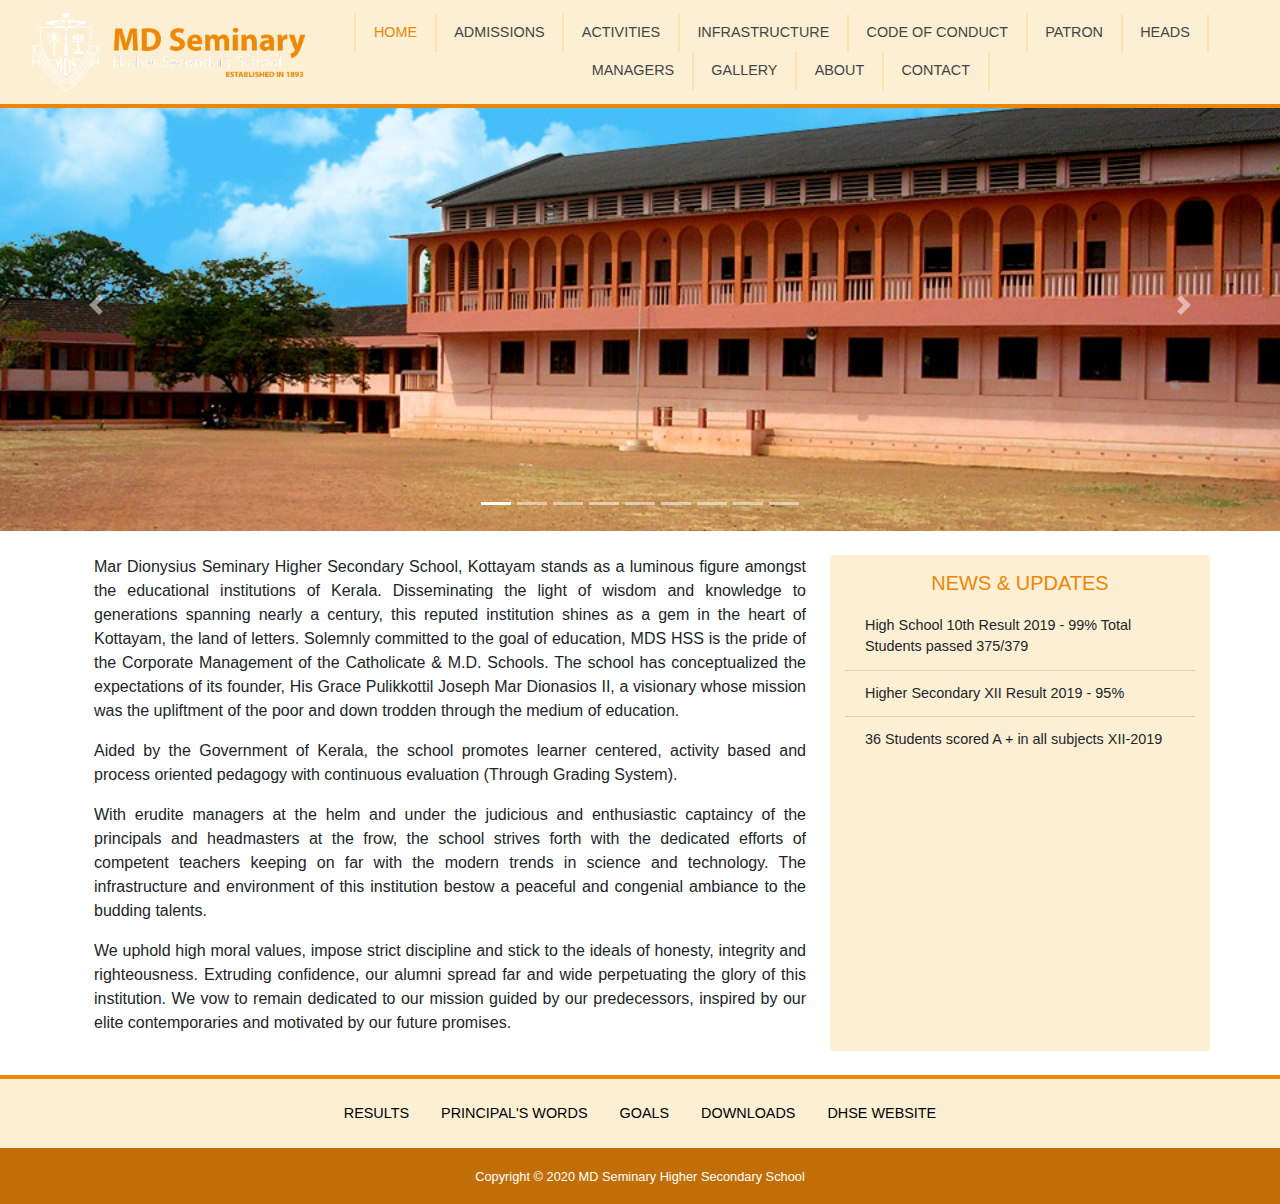
<file: index.html>
<!doctype html>
<html lang="en" class="h-100">

<head>
  <meta charset="utf-8">
  <meta name="viewport" content="width=device-width, initial-scale=1, shrink-to-fit=no">

  <meta name="description" content="Mar Dionysius Seminary Higher Secondary School, Kottayam stands as a luminous figure amongst the educational institutions of Kerala.">
  <meta name="keywords" content="MDSHSS Kottayam, MD Seminary HSS Kottayam">
  <meta name="author" content="RA251995">
  <meta name="theme-color" content="#002b53">

  <!-- Favicon -->
  <link rel="icon" type="image/png" href="img/mds-logo-favicon.png">

  <title>MD Seminary Higher Secondary School Kottayam</title>

  <!-- Bootstrap, Custom CSS -->
  <link href="css/bootstrap.min.css" rel="stylesheet">
  <link href="css/style.css" rel="stylesheet">

  <!-- jQuery, Popper Bootstrap JS -->
  <script src="js/jquery-3.3.1.min.js"></script>
  <script src="js/popper.min.js"></script>
  <script src="js/bootstrap.min.js"></script>

  <!-- Custom JS -->
  <script>
    $(function () {
      //$("#content").hide();
      $("#head").load("header.html", function () {
        $("#menu-home").addClass("active");
        //$("#content").show();
      });
      $("#foot").load("footer.html");
      $("#mod").load("modals.html");
    });
  </script>
</head>

<body class="d-flex flex-column h-100">

  <div id="mod"></div>

  <header id="head"></header>

  <div id="carouselSlides" class="">
    <div id="carouselIndicators" class="carousel slide carousel-fade" data-ride="carousel">
      <ol class="carousel-indicators">
        <li data-target="#carouselIndicators" data-slide-to="0" class="active"></li>
        <li data-target="#carouselIndicators" data-slide-to="1"></li>
        <li data-target="#carouselIndicators" data-slide-to="2"></li>
        <li data-target="#carouselIndicators" data-slide-to="3"></li>
        <li data-target="#carouselIndicators" data-slide-to="4"></li>
        <li data-target="#carouselIndicators" data-slide-to="5"></li>
        <li data-target="#carouselIndicators" data-slide-to="6"></li>
        <li data-target="#carouselIndicators" data-slide-to="7"></li>
        <li data-target="#carouselIndicators" data-slide-to="8"></li>
      </ol>
      <div class="carousel-inner">
        <div class="carousel-item active">
          <img src="img/slides/1.jpg" class="d-block w-100" alt="">
        </div>
        <div class="carousel-item">
          <img src="img/slides/2.jpg" class="d-block w-100" alt="">
        </div>
        <div class="carousel-item">
          <img src="img/slides/3.jpg" class="d-block w-100" alt="">
        </div>
        <div class="carousel-item">
          <img src="img/slides/4.jpg" class="d-block w-100" alt="">
        </div>
        <div class="carousel-item">
          <img src="img/slides/5.jpg" class="d-block w-100" alt="">
        </div>
        <div class="carousel-item">
          <img src="img/slides/6.jpg" class="d-block w-100" alt="">
        </div>
        <div class="carousel-item">
          <img src="img/slides/7.jpg" class="d-block w-100" alt="">
        </div>
        <div class="carousel-item">
          <img src="img/slides/8.jpg" class="d-block w-100" alt="">
        </div>
        <div class="carousel-item">
          <img src="img/slides/9.jpg" class="d-block w-100" alt="">
        </div>
      </div>
      <a class="carousel-control-prev" href="#carouselIndicators" role="button" data-slide="prev">
        <span class="carousel-control-prev-icon" aria-hidden="true"></span>
        <span class="sr-only">Previous</span>
      </a>
      <a class="carousel-control-next" href="#carouselIndicators" role="button" data-slide="next">
        <span class="carousel-control-next-icon" aria-hidden="true"></span>
        <span class="sr-only">Next</span>
      </a>
    </div>
  </div>

  <!-- Content -->
  <main role="main">
    <div class="container">
      <div class="row py-4">
        <div class="col-md-8 text-justify px-4">
          <p>Mar Dionysius Seminary Higher Secondary School, Kottayam stands as a luminous figure amongst the
            educational institutions of Kerala. Disseminating the light of wisdom and knowledge to generations spanning
            nearly a century, this reputed institution shines as a gem in the heart of Kottayam, the land of letters. Solemnly committed to the goal of education, MDS HSS is the pride of the Corporate Management of the Catholicate & M.D. Schools. The school has conceptualized the expectations of its founder, His Grace Pulikkottil Joseph Mar Dionasios II, a visionary whose mission was the upliftment of the poor and down trodden through the medium of education.</p>

          <p>Aided by the Government of Kerala, the school promotes learner centered, activity based and process oriented pedagogy with continuous evaluation (Through Grading System).</p>

          <p>With erudite managers at the helm and under the judicious and enthusiastic captaincy of the principals and headmasters at the frow, the school strives forth with the dedicated efforts of competent teachers keeping on far with the modern trends in science and technology. The infrastructure and environment of this institution bestow a peaceful and congenial ambiance to the budding talents.</p>

          <p>We uphold high moral values, impose strict discipline and stick to the ideals of honesty, integrity and righteousness. Extruding confidence, our alumni spread far and wide perpetuating the glory of this institution. We vow to remain dedicated to our mission guided by our predecessors, inspired by our elite contemporaries and motivated by our future promises.</p>
        </div>

        <aside id="news" class="col-md-4 py-3 rounded">
          <h2 class="h5 text-center">NEWS &amp; UPDATES</h3>
            <ul class="list-group list-group-flush overflow-auto">
              <li class="list-group-item">
                High School 10th Result 2019 - 99% Total Students passed 375/379
              </li>
              <li class="list-group-item">
                Higher Secondary XII Result 2019 - 95%
              </li>
              <li class="list-group-item">
                36 Students scored A + in all subjects XII-2019
              </li>
            </ul>
        </aside>
      </div>

    </div>
    </div>
  </main>

  <footer id="foot" class="footer mt-auto"></footer>
</body>

</html>
</file>
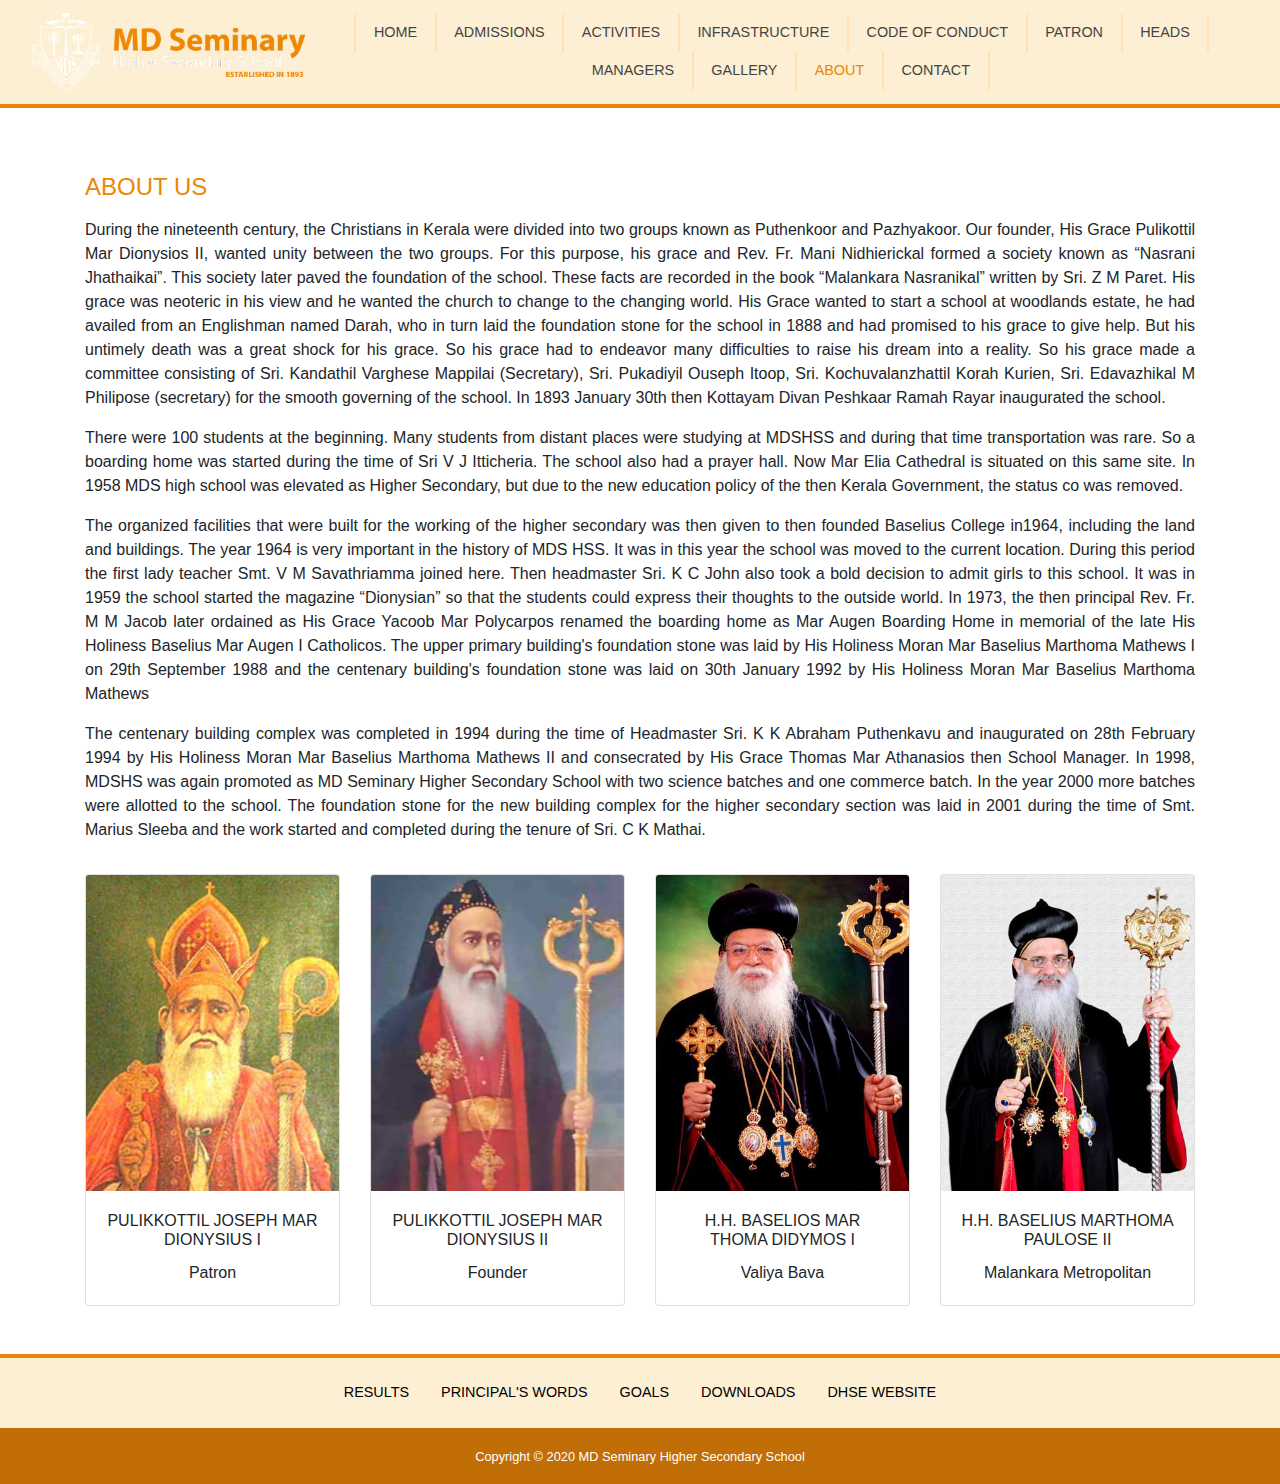
<file: about.html>
<!doctype html>
<html lang="en" class="h-100">

<head>
  <meta charset="utf-8">
  <meta name="viewport" content="width=device-width, initial-scale=1, shrink-to-fit=no">

  <meta name="description" content="Mar Dionysius Seminary Higher Secondary School, Kottayam stands as a luminous figure amongst the educational institutions of Kerala.">
  <meta name="keywords" content="MDSHSS Kottayam, MD Seminary HSS Kottayam">
  <meta name="author" content="RA251995">
  <meta name="theme-color" content="#002b53">

  <!-- Favicon -->
  <link rel="icon" type="image/png" href="img/mds-logo-favicon.png">

  <title>About | MD Seminary Higher Secondary School Kottayam</title>

  <!-- Bootstrap, Custom CSS -->
  <link href="css/bootstrap.min.css" rel="stylesheet">
  <link href="css/style.css" rel="stylesheet">

  <!-- jQuery, Popper Bootstrap JS -->
  <script src="js/jquery-3.3.1.min.js"></script>
  <script src="js/popper.min.js"></script>
  <script src="js/bootstrap.min.js"></script>

  <!-- Custom JS -->
  <script>
    $(function () {
      //$("#content").hide();
      $("#head").load("header.html", function () {
        $("#menu-about").addClass("active");
        //$("#content").show();
      });
      $("#foot").load("footer.html");
      $("#mod").load("modals.html");
    });
  </script>
</head>

<body class="d-flex flex-column h-100">

  <div id="mod"></div>

  <header id="head"></header>
  <!-- Content -->
  <main role="main">
    <div class="container content-top py-5 text-justify">
      <h2 class="h4 color-primary-dark mb-3">ABOUT US</h2>
      <p>During the nineteenth century, the Christians in Kerala were divided into two groups known as Puthenkoor and Pazhyakoor. Our founder, His Grace Pulikottil Mar Dionysios II, wanted unity between the two groups. For this purpose, his grace and Rev. Fr. Mani Nidhierickal formed a society known as “Nasrani Jhathaikai”. This society later paved the foundation of the school. These facts are recorded in the book “Malankara Nasranikal” written by Sri. Z M Paret. His grace was neoteric in his view and he wanted the church to change to the changing world. His Grace wanted to start a school at woodlands estate, he had availed from an Englishman named Darah, who in turn laid the foundation stone for the school in 1888 and had promised to his grace to give help. But his untimely death was a great shock for his grace. So his grace had to endeavor many difficulties to raise his dream into a reality. So his grace made a committee consisting of Sri. Kandathil Varghese Mappilai (Secretary), Sri. Pukadiyil Ouseph Itoop, Sri. Kochuvalanzhattil Korah Kurien, Sri. Edavazhikal M Philipose (secretary) for the smooth governing of the school. In 1893 January 30th then Kottayam Divan Peshkaar Ramah Rayar inaugurated the school.</p>

      <p>There were 100 students at the beginning. Many students from distant places were studying at MDSHSS and during that time transportation was rare. So a boarding home was started during the time of Sri V J Itticheria. The school also had a prayer hall. Now Mar Elia Cathedral is situated on this same site. In 1958 MDS high school was elevated as Higher Secondary, but due to the new education policy of the then Kerala Government, the status co was removed.</p>

      <p>The organized facilities that were built for the working of the higher secondary was then given to then founded Baselius College in1964, including the land and buildings. The year 1964 is very important in the history of MDS HSS. It was in this year the school was moved to the current location. During this period the first lady teacher Smt. V M Savathriamma joined here. Then headmaster Sri. K C John also took a bold decision to admit girls to this school. It was in 1959 the school started the magazine “Dionysian” so that the students could express their thoughts to the outside world. In 1973, the then principal Rev. Fr. M M Jacob later ordained as His Grace Yacoob Mar Polycarpos renamed the boarding home as Mar Augen Boarding Home in memorial of the late His Holiness Baselius Mar Augen I Catholicos. The upper primary building's foundation stone was laid by His Holiness Moran Mar Baselius Marthoma Mathews I on 29th September 1988 and the centenary building's foundation stone was laid on 30th January 1992 by His Holiness Moran Mar Baselius Marthoma Mathews</p>

      <p>The centenary building complex was completed in 1994 during the time of Headmaster Sri. K K Abraham Puthenkavu and inaugurated on 28th February 1994 by His Holiness Moran Mar Baselius Marthoma Mathews II and consecrated by His Grace Thomas Mar Athanasios then School Manager. In 1998, MDSHS was again promoted as MD Seminary Higher Secondary School with two science batches and one commerce batch. In the year 2000 more batches were allotted to the school. The foundation stone for the new building complex for the higher secondary section was laid in 2001 during the time of Smt. Marius Sleeba and the work started and completed during the tenure of Sri. C K Mathai.</p>

      <div class="card-deck pt-3 text-center">
        <div class="card">
          <img class="card-img-top" src="img/patron.jpg" alt="Patron - PULIKKOTTIL JOSEPH MAR DIONYSIUS I">
          <div class="card-body">
            <h6 class="card-title">PULIKKOTTIL JOSEPH MAR DIONYSIUS I</h6>
            <p class="card-text">Patron</p>
          </div>
        </div>
        <div class="card">
          <img class="card-img-top" src="img/founder.jpg" alt="Founder - PULIKKOTTIL JOSEPH MAR DIONYSIUS II">
          <div class="card-body">
            <h6 class="card-title">PULIKKOTTIL JOSEPH MAR DIONYSIUS II</h6>
            <p class="card-text">Founder</p>
          </div>
        </div>
        <div class="card">
          <img class="card-img-top" src="img/valiyabava.jpg" alt="Valiya Bava - H.H. BASELIOS MAR THOMA DIDYMOS I">
          <div class="card-body">
            <h6 class="card-title">H.H. BASELIOS MAR THOMA DIDYMOS I</h6>
            <p class="card-text">Valiya Bava</p>
          </div>
        </div>
        <div class="card">
          <img class="card-img-top" src="img/educationalagency.jpg" alt="H.H. BASELIUS MARTHOMA PAULOSE II">
          <div class="card-body">
            <h6 class="card-title">H.H. BASELIUS MARTHOMA PAULOSE II</h6>
            <p class="card-text">Malankara Metropolitan</p>
          </div>
        </div>
      </div>
    </div>
  </main>

  <footer id="foot" class="footer mt-auto"></footer>
</body>

</html>
</file>
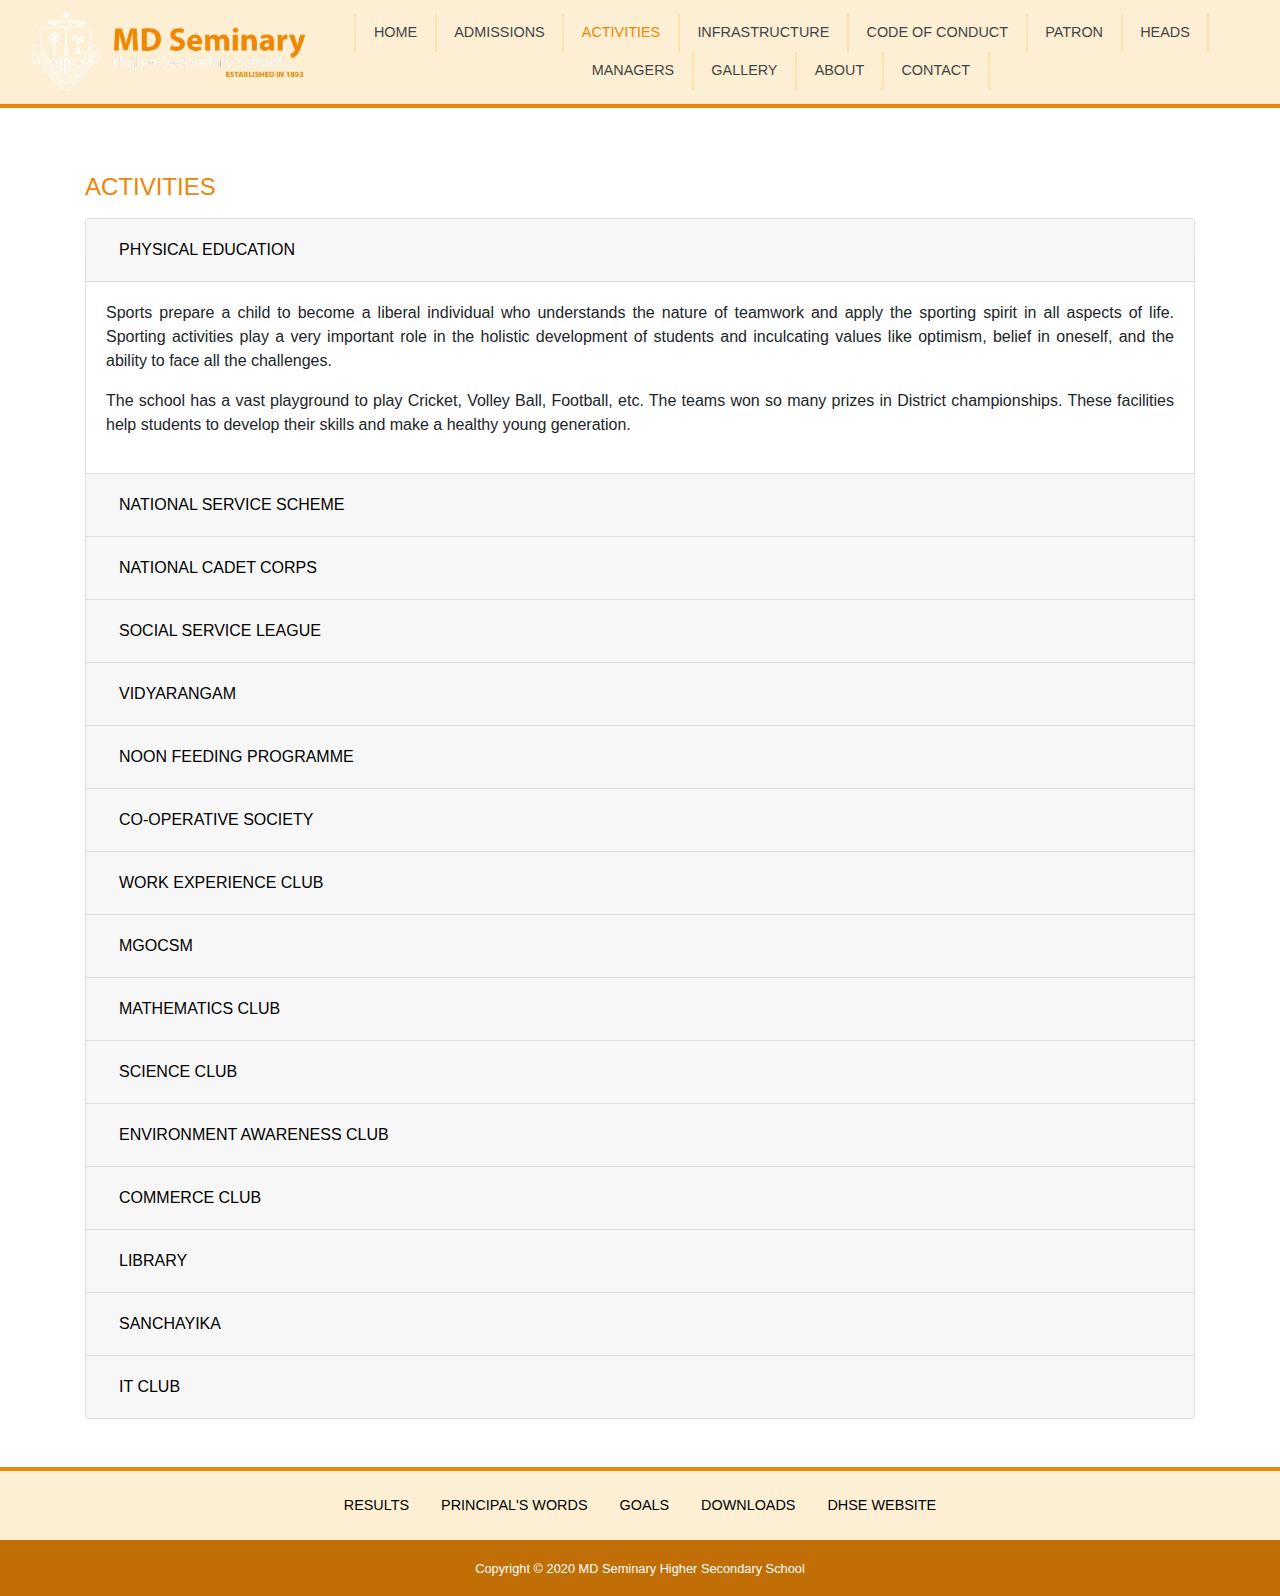
<file: activity.html>
<!doctype html>
<html lang="en" class="h-100">

<head>
    <meta charset="utf-8">
    <meta name="viewport" content="width=device-width, initial-scale=1, shrink-to-fit=no">

    <meta name="description" content="Mar Dionysius Seminary Higher Secondary School, Kottayam stands as a luminous figure amongst the educational institutions of Kerala.">
    <meta name="keywords" content="MDSHSS Kottayam, MD Seminary HSS Kottayam">
    <meta name="author" content="RA251995">
    <meta name="theme-color" content="#002b53">

    <!-- Favicon -->
    <link rel="icon" type="image/png" href="img/mds-logo-favicon.png">

    <title>Activities | MD Seminary Higher Secondary School Kottayam</title>

    <!-- Bootstrap, Custom CSS -->
    <link href="css/bootstrap.min.css" rel="stylesheet">
    <link href="css/style.css" rel="stylesheet">

    <!-- jQuery, Popper Bootstrap JS -->
    <script src="js/jquery-3.3.1.min.js"></script>
    <script src="js/popper.min.js"></script>
    <script src="js/bootstrap.min.js"></script>

    <!-- Custom JS -->
    <script>
        $(function () {
            //$("#content").hide();
            $("#head").load("header.html", function () {
                $("#menu-activity").addClass("active");
                //$("#content").show();
            });
            $("#foot").load("footer.html");
            $("#mod").load("modals.html");
        });
    </script>
</head>

<body class="d-flex flex-column h-100">

    <div id="mod"></div>

    <header id="head"></header>
    <!-- Content -->
    <main role="main">
        <div class="container content-top py-5">
            <h2 class="h4 color-primary-dark mb-3">ACTIVITIES</h2>
            <div class="accordion text-justify" id="accordionActivity">
                <div class="card">
                    <div class="card-header" id="headingOne">
                        <h2 class="mb-0">
                            <button class="btn btn-link btn-block text-left" type="button" data-toggle="collapse" data-target="#collapseOne" aria-expanded="true" aria-controls="collapseOne">
                                PHYSICAL EDUCATION
                            </button>
                        </h2>
                    </div>

                    <div id="collapseOne" class="collapse show" aria-labelledby="headingOne" data-parent="#accordionActivity">
                        <div class="card-body">
                            <p>Sports prepare a child to become a liberal individual who understands the nature of teamwork and apply the sporting spirit in all aspects of life. Sporting activities play a very important role in the holistic development of students and inculcating values like optimism, belief in oneself, and the ability to face all the challenges.</p>
                            <p>The school has a vast playground to play Cricket, Volley Ball, Football, etc. The teams won so many prizes in District championships. These facilities help students to develop their skills and make a healthy young generation.</p>
                        </div>
                    </div>
                </div>

                <div class="card">
                    <div class="card-header" id="headingTwo">
                        <h2 class="mb-0">
                            <button class="btn btn-link btn-block text-left collapsed" type="button" data-toggle="collapse" data-target="#collapseTwo" aria-expanded="false" aria-controls="collapseTwo">
                                NATIONAL SERVICE SCHEME
                            </button>
                        </h2>
                    </div>
                    <div id="collapseTwo" class="collapse" aria-labelledby="headingTwo" data-parent="#accordionActivity">
                        <div class="card-body">
                            <p>The motto of the National Service Scheme (N.S.S.) is "Not Me, Not You, But We". The main aim of National Service Scheme is personality development through social service or community service. This programme is to inculcate the social welfare thoughts in the students and to provide service to society without any prejudice. NSS volunteers work hard day and night to ensure that everyone in our society who is needy gets every possible help from them so that they can also enhance their standards and lead a life of dignity in the society with all of us. In doing so the volunteers themselves learn a lot from the people in villages like how to struggle and how to lead a happy life in the extreme scarcity of resources and so on. Another aim is personality development through social service.</p>
                        </div>
                    </div>
                </div>

                <div class="card">
                    <div class="card-header" id="headingThree">
                        <h2 class="mb-0">
                            <button class="btn btn-link btn-block text-left collapsed" type="button" data-toggle="collapse" data-target="#collapseThree" aria-expanded="false" aria-controls="collapseThree">
                                NATIONAL CADET CORPS
                            </button>
                        </h2>
                    </div>
                    <div id="collapseThree" class="collapse" aria-labelledby="headingThree" data-parent="#accordionActivity">
                        <div class="card-body">
                            <p>The National Cadet Corps (Hindi: राष्ट्रीय कैडेट कोर) is the Indian military cadet corps.</p>
                            <p>Aims of N.C.C.: To Develop Character, Comradeship, Discipline, Leadership, Secular Outlook, Spirit of Adventure, and Ideals of Selfless Service amongst the Youth of the Country. To Create a Human Resource of Organized, Trained, and Motivated Youth, To Provide Leadership in all Walks of life, and be Always Available for the Service of the Nation. To Provide a Suitable Environment to Motivate the Youth to Take Up a Career in the Armed Forces. OUR NCC UNIT IS A COY WITH 160 CADETS.</p>
                        </div>
                    </div>
                </div>

                <div class="card">
                    <div class="card-header" id="headingFour">
                        <h2 class="mb-0">
                            <button class="btn btn-link btn-block text-left collapsed" type="button" data-toggle="collapse" data-target="#collapseFour" aria-expanded="false" aria-controls="collapseFour">
                                SOCIAL SERVICE LEAGUE
                            </button>
                        </h2>
                    </div>
                    <div id="collapseFour" class="collapse" aria-labelledby="headingFour" data-parent="#accordionActivity">
                        <div class="card-body">
                            <p>The school has a vast playground to play Cricket, Volley Ball, Football, etc. The teams won so many prizes in District championships. These facilities help students to develop their skills and make a healthy young generation.</p>
                        </div>
                    </div>
                </div>

                <div class="card">
                    <div class="card-header" id="headingFive">
                        <h2 class="mb-0">
                            <button class="btn btn-link btn-block text-left collapsed" type="button" data-toggle="collapse" data-target="#collapseFive" aria-expanded="false" aria-controls="collapseFive">
                                VIDYARANGAM
                            </button>
                        </h2>
                    </div>
                    <div id="collapseFive" class="collapse" aria-labelledby="headingFive" data-parent="#accordionActivity">
                        <div class="card-body">
                            <p>The school has a vast playground to play Cricket, Volley Ball, Football, etc. The teams won so many prizes in District championships. These facilities help students to develop their skills and make a healthy young generation.</p>
                        </div>
                    </div>
                </div>

                <div class="card">
                    <div class="card-header" id="headingSix">
                        <h2 class="mb-0">
                            <button class="btn btn-link btn-block text-left collapsed" type="button" data-toggle="collapse" data-target="#collapseSix" aria-expanded="false" aria-controls="collapseSix">
                                NOON FEEDING PROGRAMME
                            </button>
                        </h2>
                    </div>
                    <div id="collapseSix" class="collapse" aria-labelledby="headingSix" data-parent="#accordionActivity">
                        <div class="card-body">
                            <p>Around 245 students participate in the Noon Feeding Programme conducted in the school..</p>
                        </div>
                    </div>
                </div>

                <div class="card">
                    <div class="card-header" id="headingSeven">
                        <h2 class="mb-0">
                            <button class="btn btn-link btn-block text-left collapsed" type="button" data-toggle="collapse" data-target="#collapseSeven" aria-expanded="false" aria-controls="collapseSeven">
                                CO-OPERATIVE SOCIETY
                            </button>
                        </h2>
                    </div>
                    <div id="collapseSeven" class="collapse" aria-labelledby="headingSeven" data-parent="#accordionActivity">
                        <div class="card-body">
                            <p>School is running a co-operative society for the students, society provides books, snacks, pens, etc. reduced rate.</p>
                        </div>
                    </div>
                </div>

                <div class="card">
                    <div class="card-header" id="headingEight">
                        <h2 class="mb-0">
                            <button class="btn btn-link btn-block text-left collapsed" type="button" data-toggle="collapse" data-target="#collapseEight" aria-expanded="false" aria-controls="collapseEight">
                                WORK EXPERIENCE CLUB
                            </button>
                        </h2>
                    </div>
                </div>

                <div class="card">
                    <div class="card-header" id="headingNine">
                        <h2 class="mb-0">
                            <button class="btn btn-link btn-block text-left collapsed" type="button" data-toggle="collapse" data-target="#collapseNine" aria-expanded="false" aria-controls="collapseNine">
                                MGOCSM
                            </button>
                        </h2>
                    </div>
                    <div id="collapseNine" class="collapse" aria-labelledby="headingNine" data-parent="#accordionActivity">
                        <div class="card-body">
                            <p>Mar Gregorios Orthodox Christian Student Movement (MGOCSM) is the student wing of the Malankara Orthodox Syrian Church. The Syrian student conference, the parent organization, assumed its present name MGOCSM in 1960. Ours is the oldest Christian student organization in India. Our motto is Worship - Service - Study.</p>
                        </div>
                    </div>
                </div>

                <div class="card">
                    <div class="card-header" id="headingTen">
                        <h2 class="mb-0">
                            <button class="btn btn-link btn-block text-left collapsed" type="button" data-toggle="collapse" data-target="#collapseTen" aria-expanded="false" aria-controls="collapseTen">
                                MATHEMATICS CLUB
                            </button>
                        </h2>
                    </div>
                    <div id="collapseTen" class="collapse" aria-labelledby="headingTen" data-parent="#accordionActivity">
                        <div class="card-body">
                            <p>Mathematics is described as “the queen of the Sciences and the king of the Arts”.The Math club functions as fun-based activity If you are a high school or middle school student thinking of majoring in mathematics, you have come to the right place. If you are a high school or middle school student not thinking of majoring in mathematics, but you really enjoy math, you are still in the right place. If you are a high school or middle school math teacher, possibly involved in your school's Math Club, you are also at the right place and we need your help.</p>
                        </div>
                    </div>
                </div>

                <div class="card">
                    <div class="card-header" id="headingEleven">
                        <h2 class="mb-0">
                            <button class="btn btn-link btn-block text-left collapsed" type="button" data-toggle="collapse" data-target="#collapseEleven" aria-expanded="false" aria-controls="collapseEleven">
                                SCIENCE CLUB
                            </button>
                        </h2>
                    </div>
                    <div id="collapseEleven" class="collapse" aria-labelledby="headingEleven" data-parent="#accordionActivity">
                        <div class="card-body">
                            <p>The school Science Club is actively involved in bringing out the talents and potentials of students in the field of science. Together we have brought a lot of laurels to the school. Science club meetings are conducted frequently to plan the activities of the club. The major activities of the club include science exhibition, essay writing, science quiz, etc. Children who have a scientific bent of mind, benefit a lot out of this club, because of the opportunities for experimentation, observation, and analysis that go beyond the classroom.</p>
                        </div>
                    </div>
                </div>

                <div class="card">
                    <div class="card-header" id="headingTwelve">
                        <h2 class="mb-0">
                            <button class="btn btn-link btn-block text-left collapsed" type="button" data-toggle="collapse" data-target="#collapseTwelve" aria-expanded="false" aria-controls="collapseTwelve">
                                ENVIRONMENT AWARENESS CLUB
                            </button>
                        </h2>
                    </div>
                    <div id="collapseTwelve" class="collapse" aria-labelledby="headingTwelve" data-parent="#accordionActivity">
                        <div class="card-body">
                            <p>The nature club is engaged in a variety of activities to improve and enhance the natural beauty with which the school is endowed with. A team of teachers and students work day and night to transform the campus into a nature lovers' paradise.</p>
                        </div>
                    </div>
                </div>

                <div class="card">
                    <div class="card-header" id="headingThirteen">
                        <h2 class="mb-0">
                            <button class="btn btn-link btn-block text-left collapsed" type="button" data-toggle="collapse" data-target="#collapseThirteen" aria-expanded="false" aria-controls="collapseThirteen">
                                COMMERCE CLUB
                            </button>
                        </h2>
                    </div>
                    <div id="collapseThirteen" class="collapse" aria-labelledby="headingThirteen" data-parent="#accordionActivity">
                        <div class="card-body">
                            <p>The Commerce Club is an offshoot of the Senior Secondary Commerce stream; its activities focus on practical training for the theoretical knowledge, which the commerce students gain in the classroom. Other activities include quiz programmes, speeches by Heads of leading commercial houses on important topical issues and analytical discussions on the commercial and economic areas of interest, and visits to business places like banks, stock exchange, etc.</p>
                        </div>
                    </div>
                </div>

                <div class="card">
                    <div class="card-header" id="headingFourteen">
                        <h2 class="mb-0">
                            <button class="btn btn-link btn-block text-left collapsed" type="button" data-toggle="collapse" data-target="#collapseFourteen" aria-expanded="false" aria-controls="collapseFourteen">
                                LIBRARY
                            </button>
                        </h2>
                    </div>
                    <div id="collapseFourteen" class="collapse" aria-labelledby="headingFourteen" data-parent="#accordionActivity">
                        <div class="card-body">
                            <p>The school library exists to provide a range of learning opportunities for both large and small groups as well as individuals with a focus on intellectual content, information literacy, and the learner. A school library is a library within a school where students and staff of the school have access to a variety of resources. The goal of the school library media center is to ensure that all members of the school community have equitable access "to books and reading, to information, and to information technology".</p>
                        </div>
                    </div>
                </div>

                <div class="card">
                    <div class="card-header" id="headingFifteen">
                        <h2 class="mb-0">
                            <button class="btn btn-link btn-block text-left collapsed" type="button" data-toggle="collapse" data-target="#collapseFifteen" aria-expanded="false" aria-controls="collapseFifteen">
                                SANCHAYIKA
                            </button>
                        </h2>
                    </div>
                </div>

                <div class="card">
                    <div class="card-header" id="headingSixteen">
                        <h2 class="mb-0">
                            <button class="btn btn-link btn-block text-left collapsed" type="button" data-toggle="collapse" data-target="#collapseSixteen" aria-expanded="false" aria-controls="collapseSixteen">
                                IT CLUB
                            </button>
                        </h2>
                    </div>
                    <div id="collapseSixteen" class="collapse" aria-labelledby="headingSixteen" data-parent="#accordionActivity">
                        <div class="card-body">
                            <p>The school IT club conducted various competitions to prepare the students for sub-district level and district level competitions. It aims at exploring websites and programs, creating multimedia presentations, and designing websites.</p>
                        </div>
                    </div>
                </div>
            </div>
        </div>
    </main>

    <footer id="foot" class="footer mt-auto"></footer>

</body>

</html>
</file>
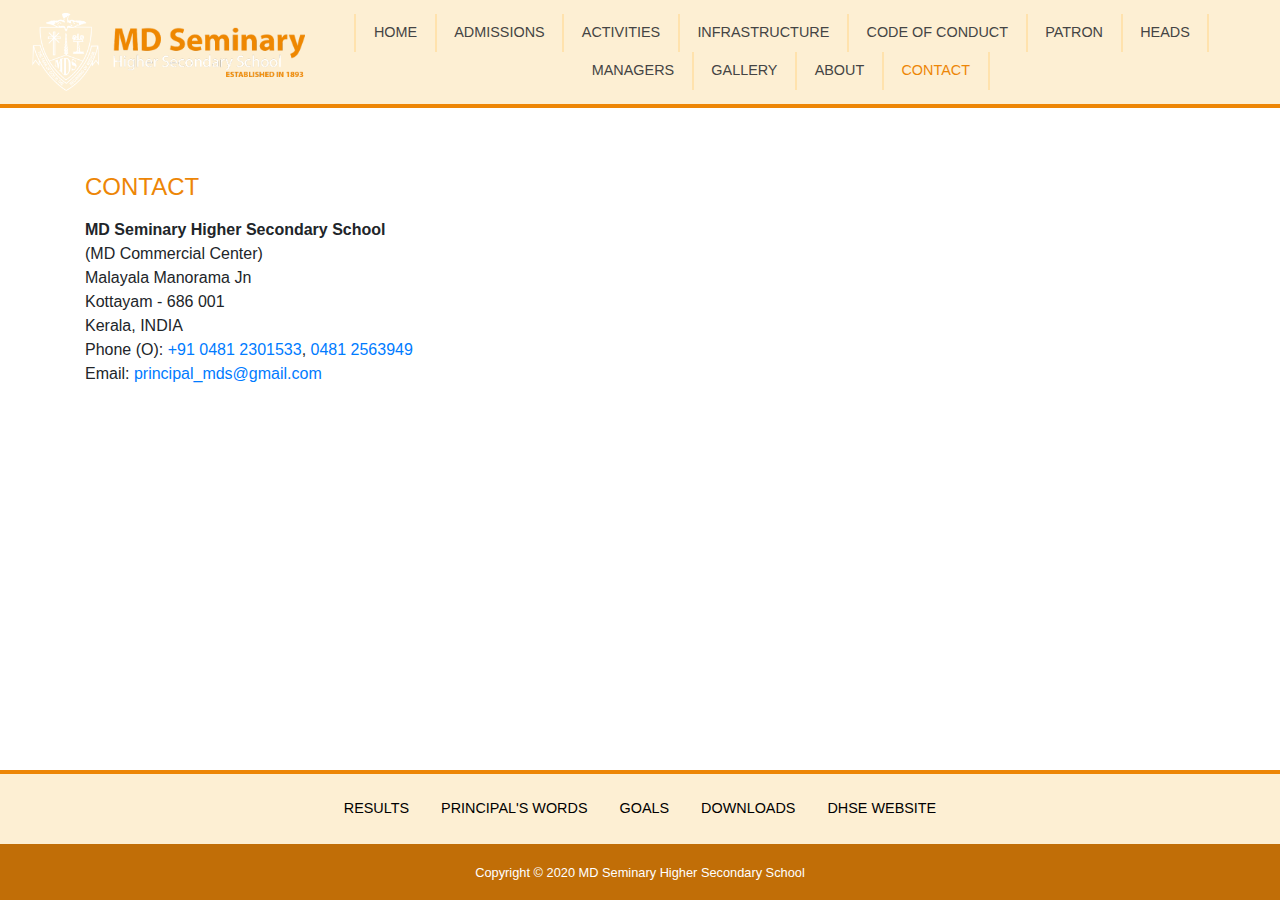
<file: contact.html>
<!doctype html>
<html lang="en" class="h-100">

<head>
  <meta charset="utf-8">
  <meta name="viewport" content="width=device-width, initial-scale=1, shrink-to-fit=no">

  <meta name="description" content="Mar Dionysius Seminary Higher Secondary School, Kottayam stands as a luminous figure amongst the educational institutions of Kerala.">
  <meta name="keywords" content="MDSHSS Kottayam, MD Seminary HSS Kottayam">
  <meta name="author" content="RA251995">
  <meta name="theme-color" content="#002b53">

  <!-- Favicon -->
  <link rel="icon" type="image/png" href="img/mds-logo-favicon.png">

  <title>Contact | MD Seminary Higher Secondary School Kottayam</title>

  <!-- Bootstrap, Custom CSS -->
  <link href="css/bootstrap.min.css" rel="stylesheet">
  <link href="css/style.css" rel="stylesheet">

  <!-- jQuery, Popper Bootstrap JS -->
  <script src="js/jquery-3.3.1.min.js"></script>
  <script src="js/popper.min.js"></script>
  <script src="js/bootstrap.min.js"></script>

  <!-- Custom JS -->
  <script>
    $(function () {
      //$("#content").hide();
      $("#head").load("header.html", function () {
        $("#menu-contact").addClass("active");
        //$("#content").show();
      });
      $("#foot").load("footer.html");
      $("#mod").load("modals.html");
    });
  </script>
</head>

<body class="d-flex flex-column h-100">

  <div id="mod"></div>

  <header id="head"></header>
  <!-- Content -->
  <main role="main">
    <div class="container content-top py-5">
      <h2 class="h4 color-primary-dark mb-3">CONTACT</h2>
      <div class="row">
        <div class="col-md-4 col-xs-6 mb-3">
          <strong>MD Seminary Higher Secondary School</strong><br>
          (MD Commercial Center)<br>
          Malayala Manorama Jn<br>
          Kottayam - 686 001<br>
          Kerala, INDIA<br>
          Phone (O): <a href="tel:+9104812301533">+91 0481 2301533</a>, <a href="tel:+9104812563949">0481 2563949</a><br>
          Email: <a href="mailto:principal_mds@gmail.com" target="_blank">principal_mds@gmail.com</a>
        </div>
        <div class="col-md-8 col-xs-6">
          <iframe id="map-frame" src="https://www.google.com/maps/embed?pb=!1m18!1m12!1m3!1d3934.1014444068223!2d76.5280285148311!3d9.58652368264691!2m3!1f0!2f0!3f0!3m2!1i1024!2i768!4f13.1!3m3!1m2!1s0x3b062b9eb9e9a2ef%3A0x4f998afc8f5d42cc!2sMD%20Seminary%20Higher%20Secondary%20School!5e0!3m2!1sen!2sin!4v1600093921838!5m2!1sen!2sin" width="100%" height="100%" style="border:0;" allowfullscreen="" aria-hidden="false" tabindex="0"></iframe>
        </div>
      </div>
    </div>
  </main>

  <footer id="foot" class="footer mt-auto"></footer>

</body>

</html>
</file>
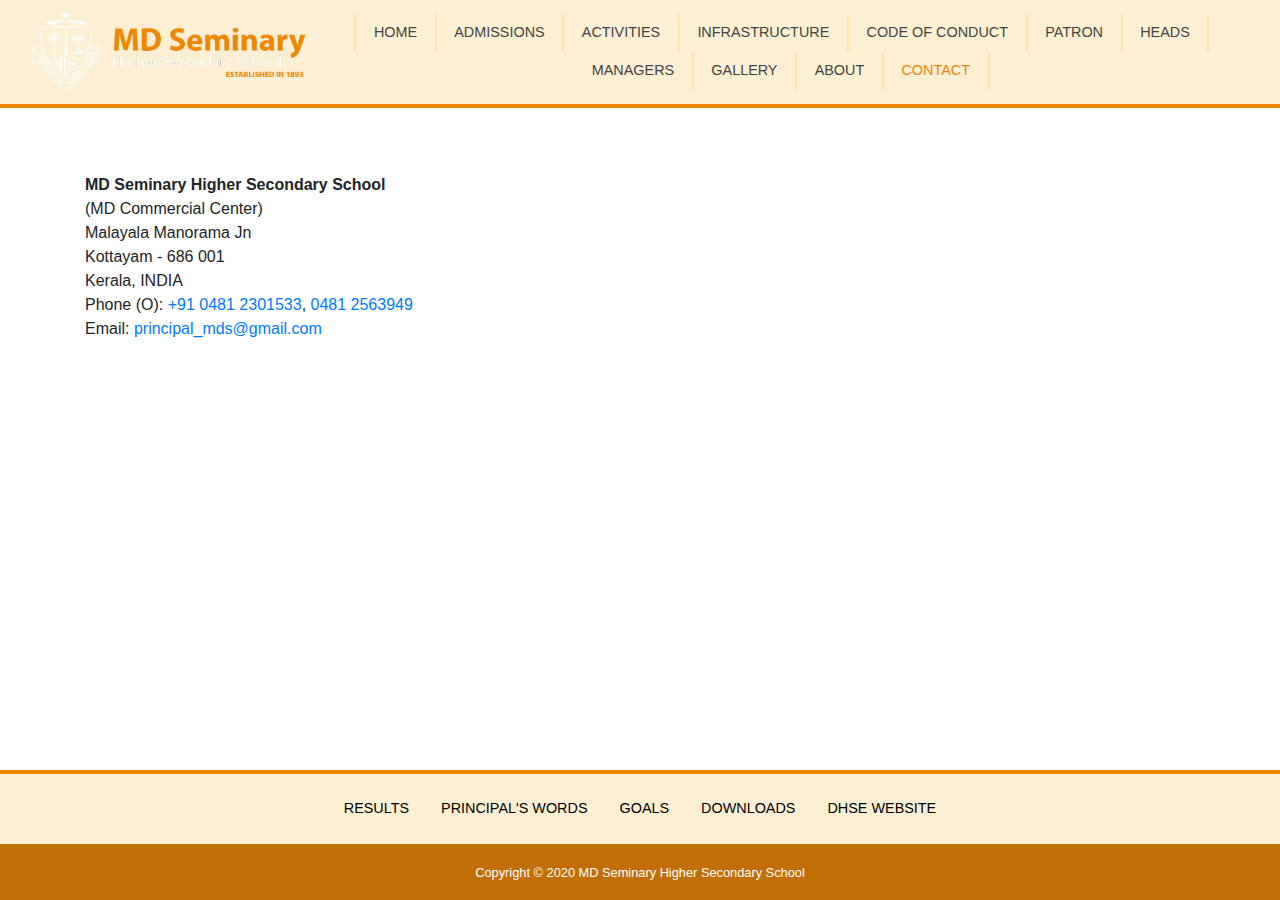
<file: contact_us.html>
<!doctype html>
<html lang="en" class="h-100">

<head>
  <meta charset="utf-8">
  <meta name="viewport" content="width=device-width, initial-scale=1, shrink-to-fit=no">

  <meta name="description" content="Mar Dionysius Seminary Higher Secondary School, Kottayam stands as a luminous figure amongst the educational institutions of Kerala.">
  <meta name="keywords" content="MDSHSS Kottayam, MD Seminary HSS Kottayam">
  <meta name="author" content="RA251995">
  <meta name="theme-color" content="#c16e07">

  <!-- Favicon -->
  <link rel="icon" type="image/png" href="img/mds-logo-favicon.png">

  <title>Contact | MD Seminary Higher Secondary School Kottayam</title>

  <!-- Bootstrap, Custom CSS -->
  <link href="css/bootstrap.min.css" rel="stylesheet">
  <link href="css/style.css" rel="stylesheet">

  <!-- jQuery, Popper Bootstrap JS -->
  <script src="js/jquery-3.3.1.min.js"></script>
  <script src="js/popper.min.js"></script>
  <script src="js/bootstrap.min.js"></script>

  <!-- Custom JS -->
  <script>
    $(function () {
      //$("#content").hide();
      $("#head").load("header.html", function () {
        $("#menu-contact").addClass("active");
        //$("#content").show();
      });
      $("#foot").load("footer.html");
      $("#mod").load("modals.html");
    });
  </script>
</head>

<body class="d-flex flex-column h-100">

  <div id="mod"></div>

  <header id="head"></header>
  <!-- Content -->
  <main role="main">
      <div class="container content-top py-5">
        <div class="row">
            <div class="col-md-4 col-xs-6 mb-3">
                <strong>MD Seminary Higher Secondary School</strong><br>
                (MD Commercial Center)<br>
                Malayala Manorama Jn<br>
                Kottayam - 686 001<br>
                Kerala, INDIA<br>
                Phone (O): <a href="tel:+9104812301533">+91 0481 2301533</a>, <a href="tel:+9104812563949">0481 2563949</a><br>
                Email: <a href="mailto:principal_mds@gmail.com" target="_blank">principal_mds@gmail.com</a>
            </div>
            <div class="col-md-8 col-xs-6">
                <iframe id="map-frame" src="https://www.google.com/maps/embed?pb=!1m18!1m12!1m3!1d3934.1014444068223!2d76.5280285148311!3d9.58652368264691!2m3!1f0!2f0!3f0!3m2!1i1024!2i768!4f13.1!3m3!1m2!1s0x3b062b9eb9e9a2ef%3A0x4f998afc8f5d42cc!2sMD%20Seminary%20Higher%20Secondary%20School!5e0!3m2!1sen!2sin!4v1600093921838!5m2!1sen!2sin" width="100%" height="100%" style="border:0;" allowfullscreen="" aria-hidden="false" tabindex="0"></iframe>
            </div>
        </div>
      </div>
  </main>

  <footer id="foot" class="footer mt-auto"></footer>

</html>
</file>
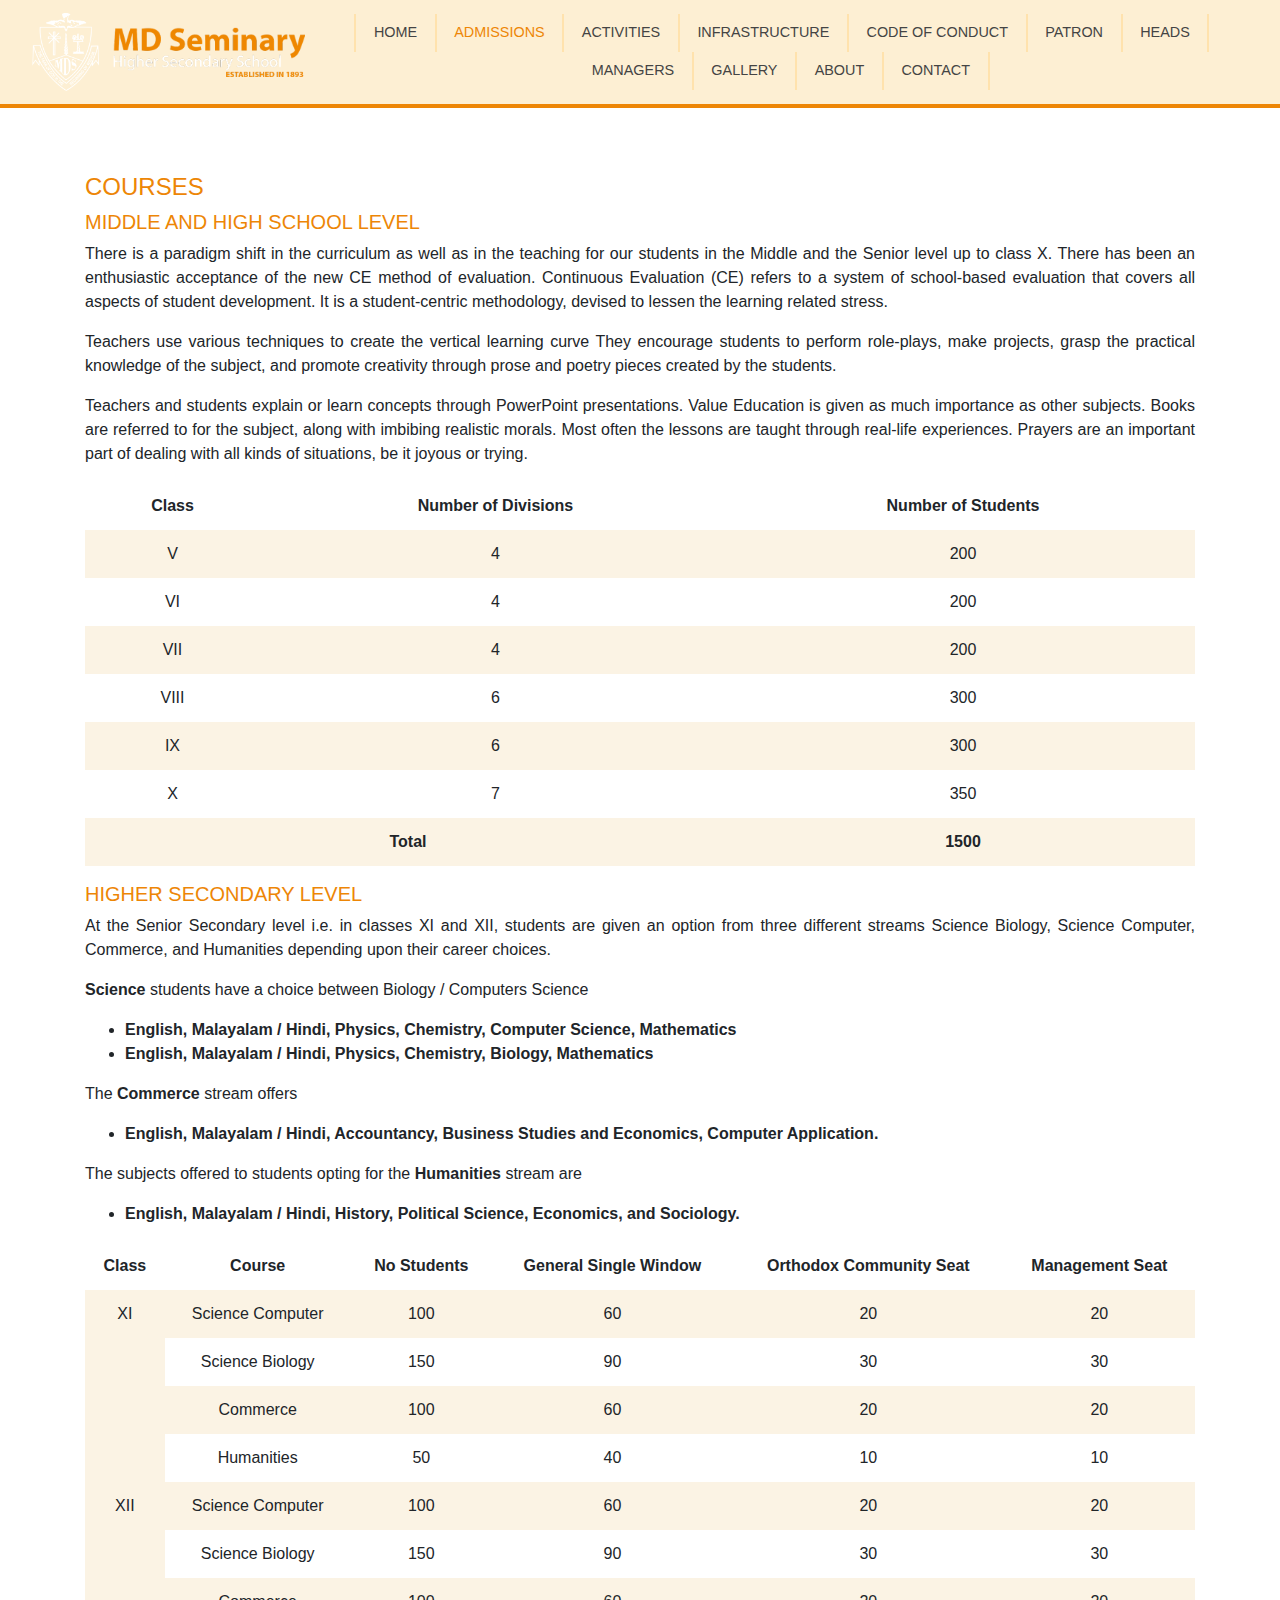
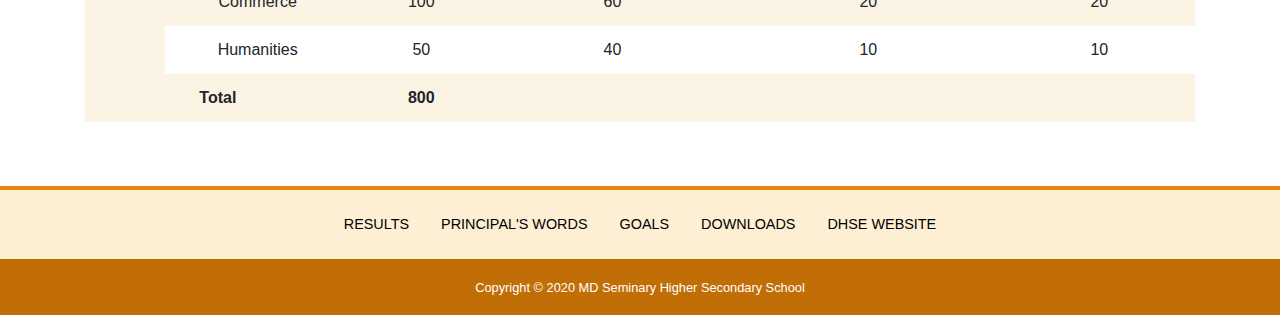
<file: courses.html>
<!doctype html>
<html lang="en" class="h-100">

<head>
    <meta charset="utf-8">
    <meta name="viewport" content="width=device-width, initial-scale=1, shrink-to-fit=no">

    <meta name="description" content="Mar Dionysius Seminary Higher Secondary School, Kottayam stands as a luminous figure amongst the educational institutions of Kerala.">
    <meta name="keywords" content="MDSHSS Kottayam, MD Seminary HSS Kottayam">
    <meta name="author" content="RA251995">
    <meta name="theme-color" content="#002b53">

    <!-- Favicon -->
    <link rel="icon" type="image/png" href="img/mds-logo-favicon.png">

    <title>Admissions | MD Seminary Higher Secondary School Kottayam</title>

    <!-- Bootstrap, Custom CSS -->
    <link href="css/bootstrap.min.css" rel="stylesheet">
    <link href="css/style.css" rel="stylesheet">

    <!-- jQuery, Popper Bootstrap JS -->
    <script src="js/jquery-3.3.1.min.js"></script>
    <script src="js/popper.min.js"></script>
    <script src="js/bootstrap.min.js"></script>

    <!-- Custom JS -->
    <script>
        $(function () {
            //$("#content").hide();
            $("#head").load("header.html", function () {
                $("#menu-courses").addClass("active");
                //$("#content").show();
            });
            $("#foot").load("footer.html");
            $("#mod").load("modals.html");
        });
    </script>
</head>

<body class="d-flex flex-column h-100">

    <div id="mod"></div>

    <header id="head"></header>
    <!-- Content -->
    <main role="main">
        <div class="container content-top py-5">
            <h2 class="h4 color-primary-dark">COURSES</h2>
            <h3 class="h5 color-primary-dark">MIDDLE AND HIGH SCHOOL LEVEL</h3>
            <div class="text-justify">
                <p>There is a paradigm shift in the curriculum as well as in the teaching for our students in the Middle and the Senior level up to class X. There has been an enthusiastic acceptance of the new CE method of evaluation. Continuous Evaluation (CE) refers to a system of school-based evaluation that covers all aspects of student development. It is a student-centric methodology, devised to lessen the learning related stress.</p>
                <p>Teachers use various techniques to create the vertical learning curve They encourage students to perform role-plays, make projects, grasp the practical knowledge of the subject, and promote creativity through prose and poetry pieces created by the students.</p>
                <p>Teachers and students explain or learn concepts through PowerPoint presentations. Value Education is given as much importance as other subjects. Books are referred to for the subject, along with imbibing realistic morals. Most often the lessons are taught through real-life experiences. Prayers are an important part of dealing with all kinds of situations, be it joyous or trying.</p>
            </div>
            <div class="table-responsive">
                <table class="table table-striped table-borderless text-center">
                    <thead>
                        <tr>
                            <th scope="col">Class</th>
                            <th scope="col">Number of Divisions</th>
                            <th scope="col">Number of Students</th>
                        </tr>
                    </thead>
                    <tbody>
                        <tr>
                            <td>V</td>
                            <td>4</td>
                            <td>200</td>
                        </tr>
                        <tr>
                            <td>VI</td>
                            <td>4</td>
                            <td>200</td>
                        </tr>
                        <tr>
                            <td>VII</td>
                            <td>4</td>
                            <td>200</td>
                        </tr>
                        <tr>
                            <td>VIII</td>
                            <td>6</td>
                            <td>300</td>
                        </tr>
                        <tr>
                            <td>IX</td>
                            <td>6</td>
                            <td>300</td>
                        </tr>
                        <tr>
                            <td>X</td>
                            <td>7</td>
                            <td>350</td>
                        </tr>
                        <tr>
                            <td colspan="2"><strong>Total</strong></td>
                            <td><strong>1500</strong></td>
                        </tr>
                    </tbody>
                </table>
            </div>

            <h3 class="h5 color-primary-dark">HIGHER SECONDARY LEVEL</h3>
            <div class="text-justify">
                <p>At the Senior Secondary level i.e. in classes XI and XII, students are given an option from three different streams Science Biology, Science Computer, Commerce, and Humanities depending upon their career choices.</p>
                <p><b>Science</b> students have a choice between Biology / Computers Science</p>
                <ul>
                    <li><b>English, Malayalam / Hindi, Physics, Chemistry, Computer Science, Mathematics</b></li>
                    <li><b>English, Malayalam / Hindi, Physics, Chemistry, Biology, Mathematics</b></li>
                </ul>
                <p>The <b>Commerce</b> stream offers</p>
                <ul>
                    <li><b>English, Malayalam / Hindi, Accountancy, Business Studies and Economics, Computer Application.</b></li>
                </ul>
                <p>The subjects offered to students opting for the <b>Humanities</b> stream are</p>
                <ul>
                    <li><b>English, Malayalam / Hindi, History, Political Science, Economics, and Sociology.</b></li>
                </ul>
            </div>
            <div class="table-responsive">
                <table class="table table-striped table-borderless text-center">
                    <thead>
                        <tr>
                            <th scope="col">Class</th>
                            <th scope="col">Course</th>
                            <th scope="col">No Students</th>
                            <th scope="col">General Single Window</th>
                            <th scope="col">Orthodox Community Seat</th>
                            <th scope="col">Management Seat</th>
                        </tr>
                    </thead>
                    <tbody>
                        <tr>
                            <td rowspan="4">XI</td>
                            <td>Science Computer</td>
                            <td>100</td>
                            <td>60</td>
                            <td>20</td>
                            <td>20</td>
                        </tr>
                        <tr>
                            <td>Science Biology</td>
                            <td>150</td>
                            <td>90</td>
                            <td>30</td>
                            <td>30</td>
                        </tr>
                        <tr>
                            <td>Commerce</td>
                            <td>100</td>
                            <td>60</td>
                            <td>20</td>
                            <td>20</td>
                        </tr>
                        <tr>
                            <td>Humanities</td>
                            <td>50</td>
                            <td>40</td>
                            <td>10</td>
                            <td>10</td>
                        </tr>
                        <tr>
                            <td rowspan="4">XII</td>
                            <td>Science Computer</td>
                            <td>100</td>
                            <td>60</td>
                            <td>20</td>
                            <td>20</td>
                        </tr>
                        <tr>
                            <td>Science Biology</td>
                            <td>150</td>
                            <td>90</td>
                            <td>30</td>
                            <td>30</td>
                        </tr>
                        <tr>
                            <td>Commerce</td>
                            <td>100</td>
                            <td>60</td>
                            <td>20</td>
                            <td>20</td>
                        </tr>
                        <tr>
                            <td>Humanities</td>
                            <td>50</td>
                            <td>40</td>
                            <td>10</td>
                            <td>10</td>
                        </tr>
                        <tr>
                            <td colspan="2"><b>Total</b></td>
                            <td><b>800</b></td>
                            <td colspan="3"> </td>
                        </tr>
                    </tbody>
                </table>
            </div>

        </div>

    </main>

    <footer id="foot" class="footer mt-auto"></footer>
</body>

</html>
</file>
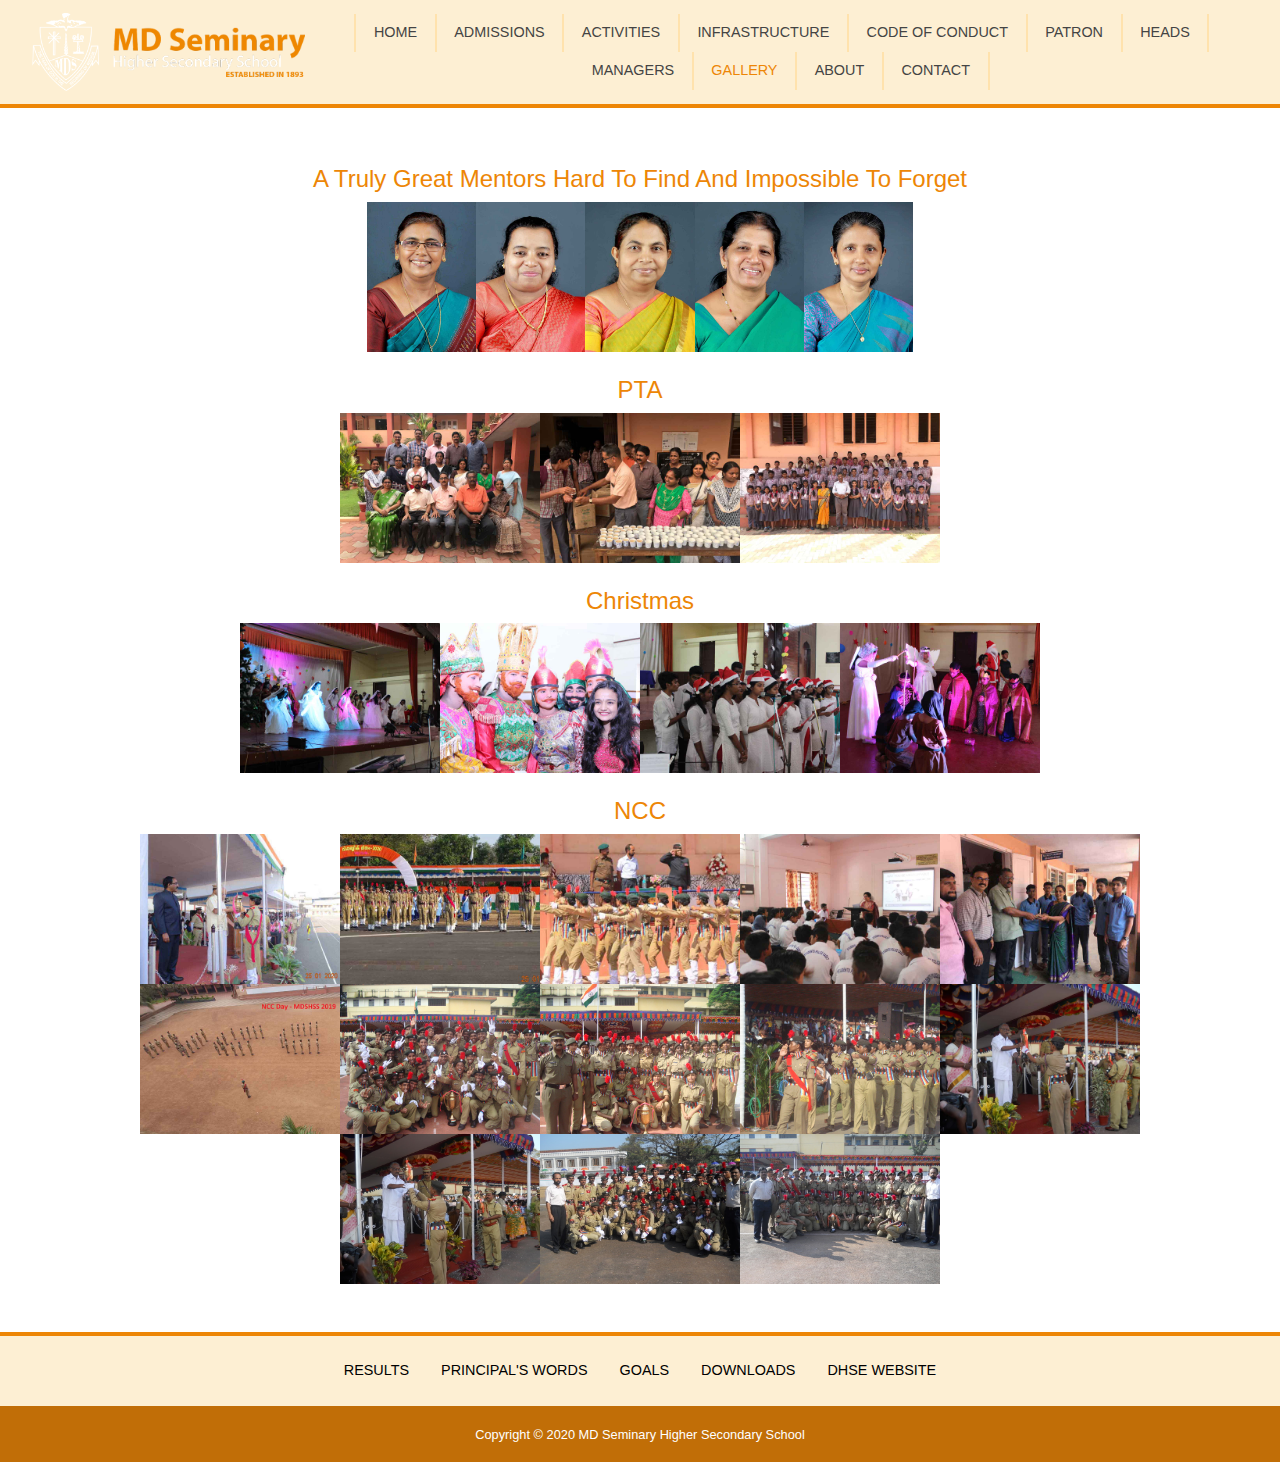
<file: gallery.html>
<!doctype html>
<html lang="en" class="h-100">

<head>
    <meta charset="utf-8">
    <meta name="viewport" content="width=device-width, initial-scale=1, shrink-to-fit=no">

    <meta name="description" content="Mar Dionysius Seminary Higher Secondary School, Kottayam stands as a luminous figure amongst the educational institutions of Kerala.">
    <meta name="keywords" content="MDSHSS Kottayam, MD Seminary HSS Kottayam">
    <meta name="author" content="RA251995">
    <meta name="theme-color" content="#002b53">

    <!-- Favicon -->
    <link rel="icon" type="image/png" href="img/mds-logo-favicon.png">

    <title>Gallery | MD Seminary Higher Secondary School Kottayam</title>

    <!-- Bootstrap, Gallery, Custom CSS -->
    <link href="css/bootstrap.min.css" rel="stylesheet">
    <link href="css/baguetteBox.css" rel="stylesheet">
    <link href="css/style.css" rel="stylesheet">

    <!-- jQuery, Popper Bootstrap JS -->
    <script src="js/jquery-3.3.1.min.js"></script>
    <script src="js/popper.min.js"></script>
    <script src="js/bootstrap.min.js"></script>

    <!-- Custom JS -->
    <script>
        $(function () {
            //$("#content").hide();
            $("#head").load("header.html", function () {
                $("#menu-gallery").addClass("active");
                //$("#content").show();
            });
            $("#foot").load("footer.html");
            $("#mod").load("modals.html");
        });
    </script>
</head>

<body class="d-flex flex-column h-100">

    <div id="mod"></div>

    <header id="head"></header>
    <!-- Content -->
    <main role="main">
        <div class="container content-top pt-3 pb-5">
            <h2 class="h4 mt-4 color-primary-dark text-center">A Truly Great Mentors Hard To Find And Impossible To Forget</h2>
            <div id="img-gallery-retiring-teachers" class="gallery d-flex justify-content-center flex-wrap"></div>

            <h2 class="h4 mt-4 color-primary-dark text-center">PTA</h2>
            <div id="img-gallery-pta" class="gallery d-flex justify-content-center flex-wrap"></div>

            <h2 class="h4 mt-4 color-primary-dark text-center">Christmas</h2>
            <div id="img-gallery-christmas" class="gallery d-flex justify-content-center flex-wrap"></div>

            <h2 class="h4 mt-4 color-primary-dark text-center">NCC</h2>
            <div id="img-gallery-ncc" class="gallery d-flex justify-content-center flex-wrap"></div>
        </div>
    </main>

    <footer id="foot" class="footer mt-auto"></footer>

    <script>
        $(function () {
            $.getScript("js/baguetteBox.js")
                .done(function () {
                    $('#img-gallery-retiring-teachers').empty();
                    $.getJSON("db/gallery-retiring-teachers.json", function (data) {
                        for (var i = 0; i < data.length; i++) {
                            $("#img-gallery-retiring-teachers").append("<a href='" + data[i].src + "' data-caption='" + data[i].alt + "'><img class='img-fluid' src='" + data[i].src + "' alt='" + data[i].alt + "' loading=lazy></a>");
                        }
                        baguetteBox.run('#img-gallery-retiring-teachers', {
                            buttons: true
                        });
                    });

                    $('#img-gallery-pta').empty();
                    $.getJSON("db/gallery-pta.json", function (data) {
                        for (var i = 0; i < data.length; i++) {
                            $("#img-gallery-pta").append("<a href='" + data[i].src + "' data-caption='" + data[i].alt + "'><img class='img-fluid' src='" + data[i].src + "' alt='" + data[i].alt + "' loading=lazy></a>");
                        }
                        baguetteBox.run('#img-gallery-pta', {
                            buttons: true
                        });
                    });

                    $('#img-gallery-christmas').empty();
                    $.getJSON("db/gallery-christmas.json", function (data) {
                        for (var i = 0; i < data.length; i++) {
                            $("#img-gallery-christmas").append("<a href='" + data[i].src + "' data-caption='" + data[i].alt + "'><img class='img-fluid' src='" + data[i].src + "' alt='" + data[i].alt + "' loading=lazy></a>");
                        }
                        baguetteBox.run('#img-gallery-christmas', {
                            buttons: true
                        });
                    });

                    $('#img-gallery-ncc').empty();
                    $.getJSON("db/gallery-ncc.json", function (data) {
                        for (var i = 0; i < data.length; i++) {
                            $("#img-gallery-ncc").append("<a href='" + data[i].src + "' data-caption='" + data[i].alt + "'><img class='img-fluid' src='" + data[i].src + "' alt='" + data[i].alt + "' loading=lazy></a>");
                        }
                        baguetteBox.run('#img-gallery-ncc', {
                            buttons: true
                        });
                    });
                });
        });
    </script>
</body>

</html>
</file>
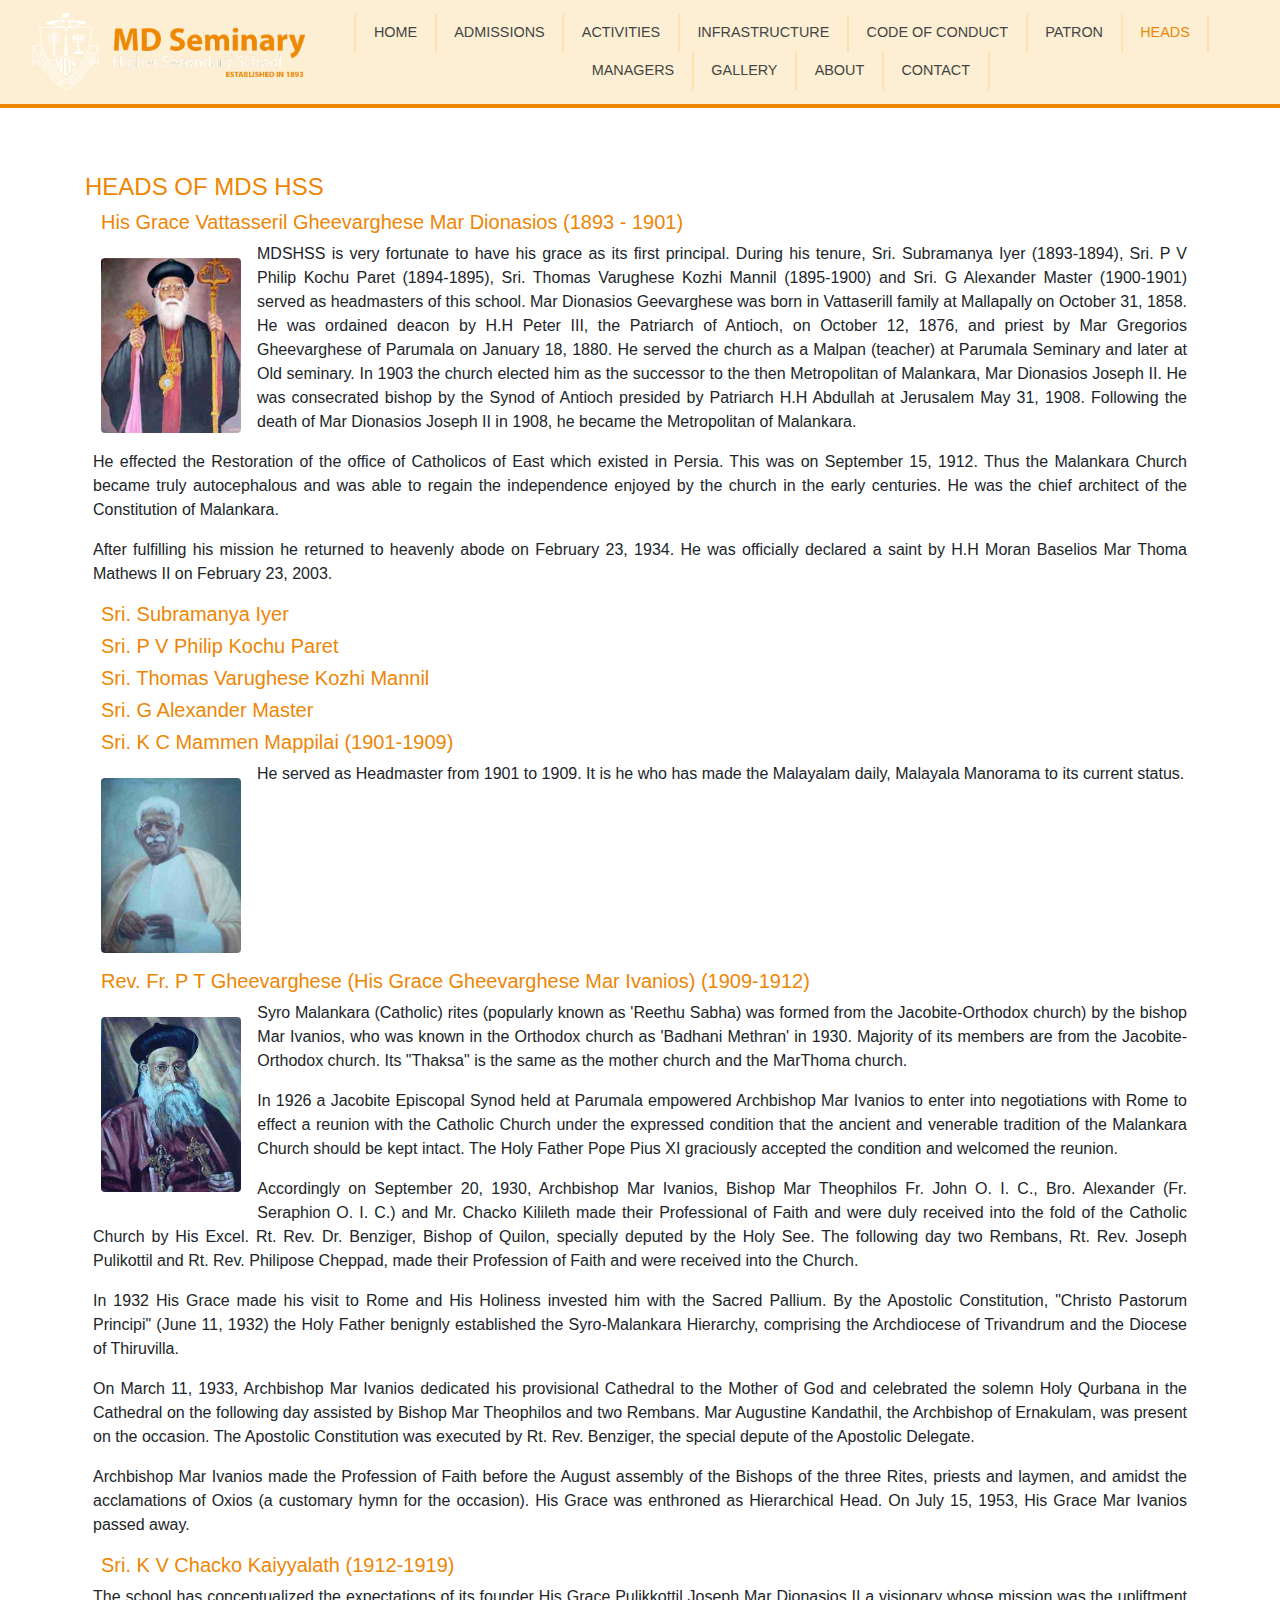
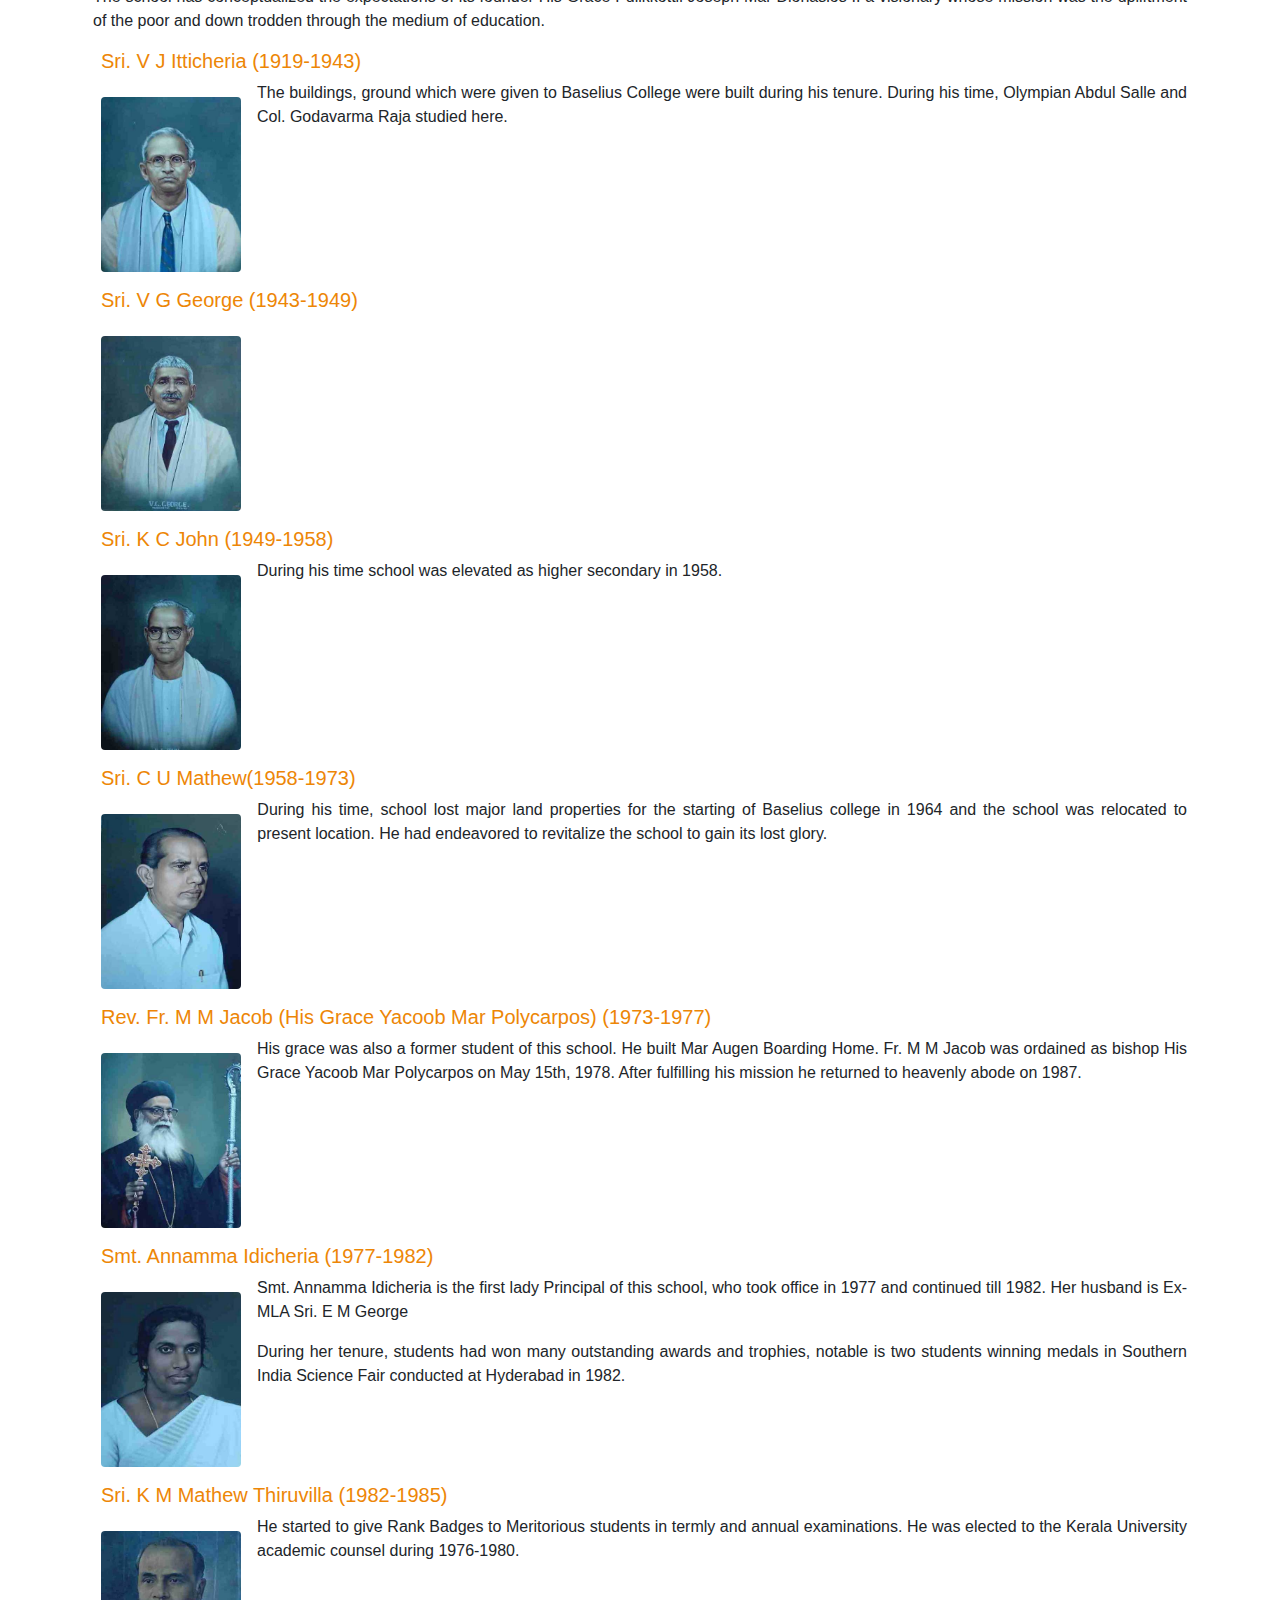
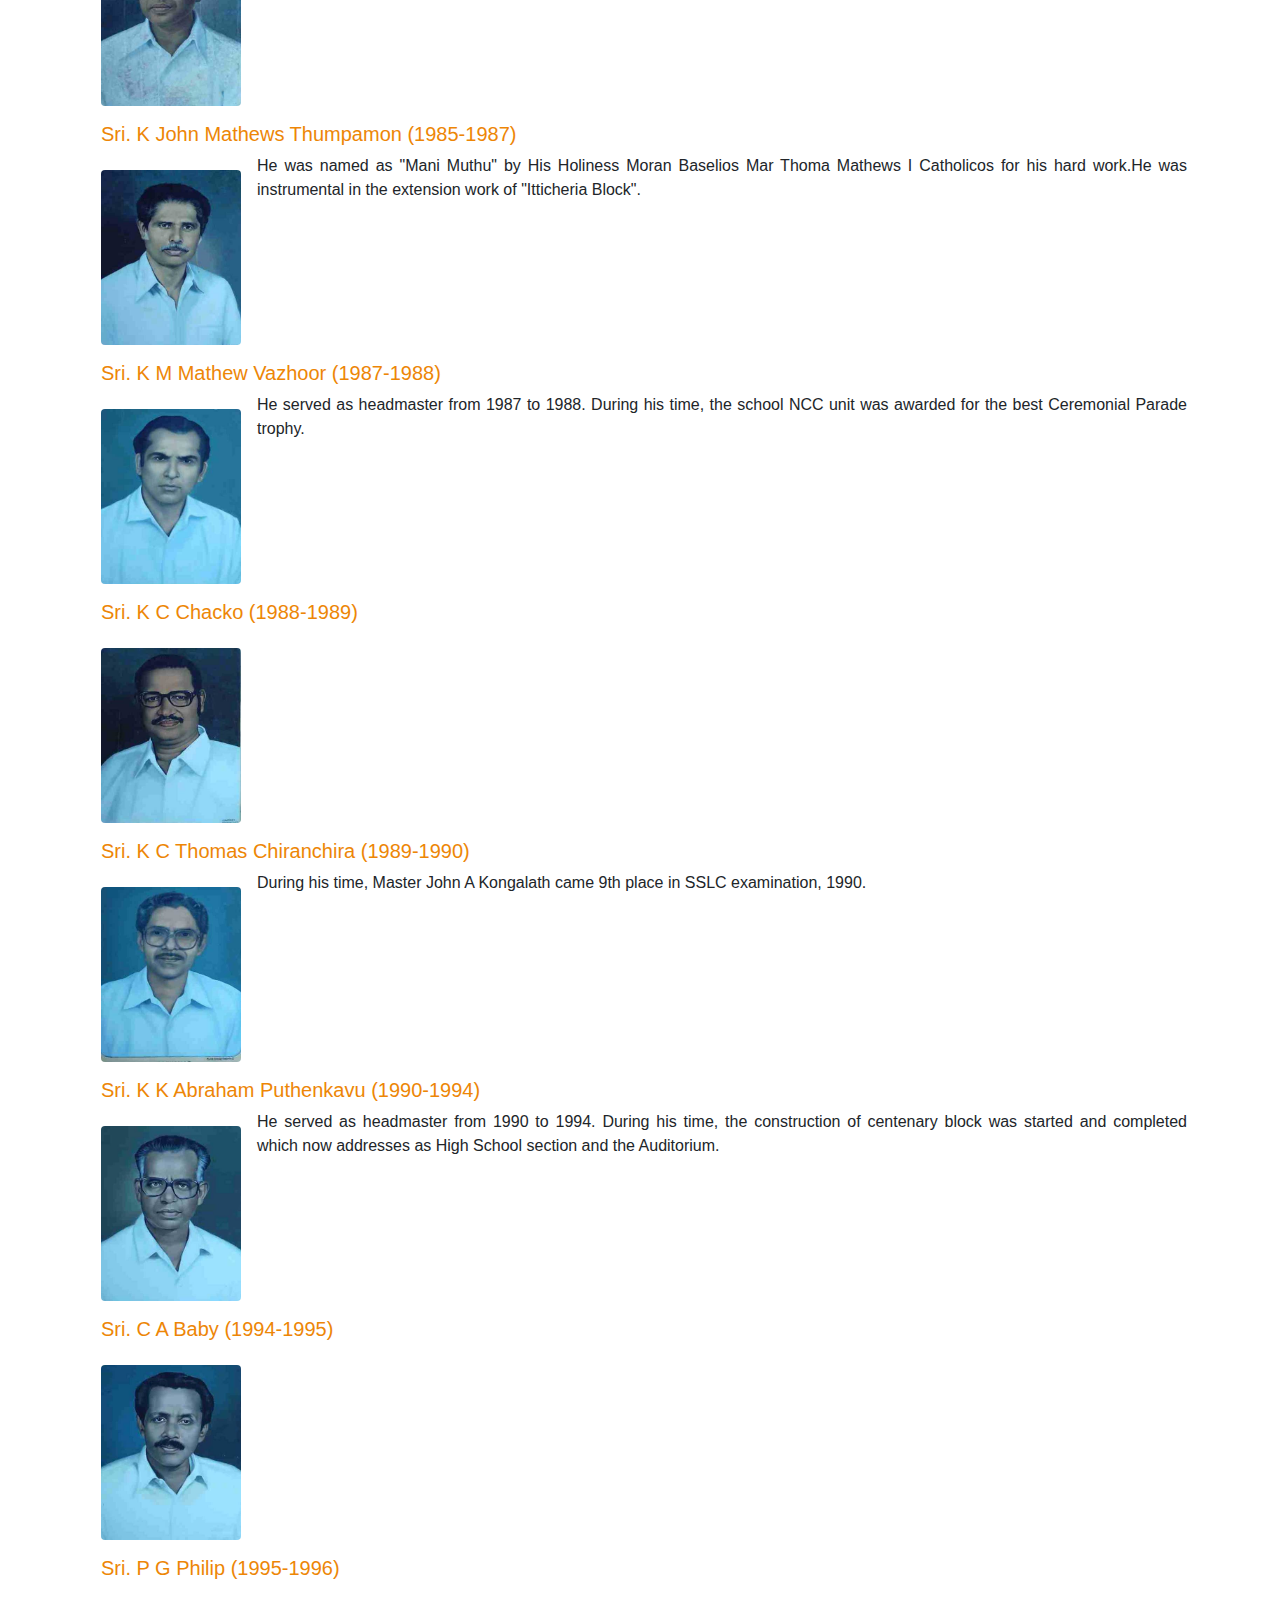
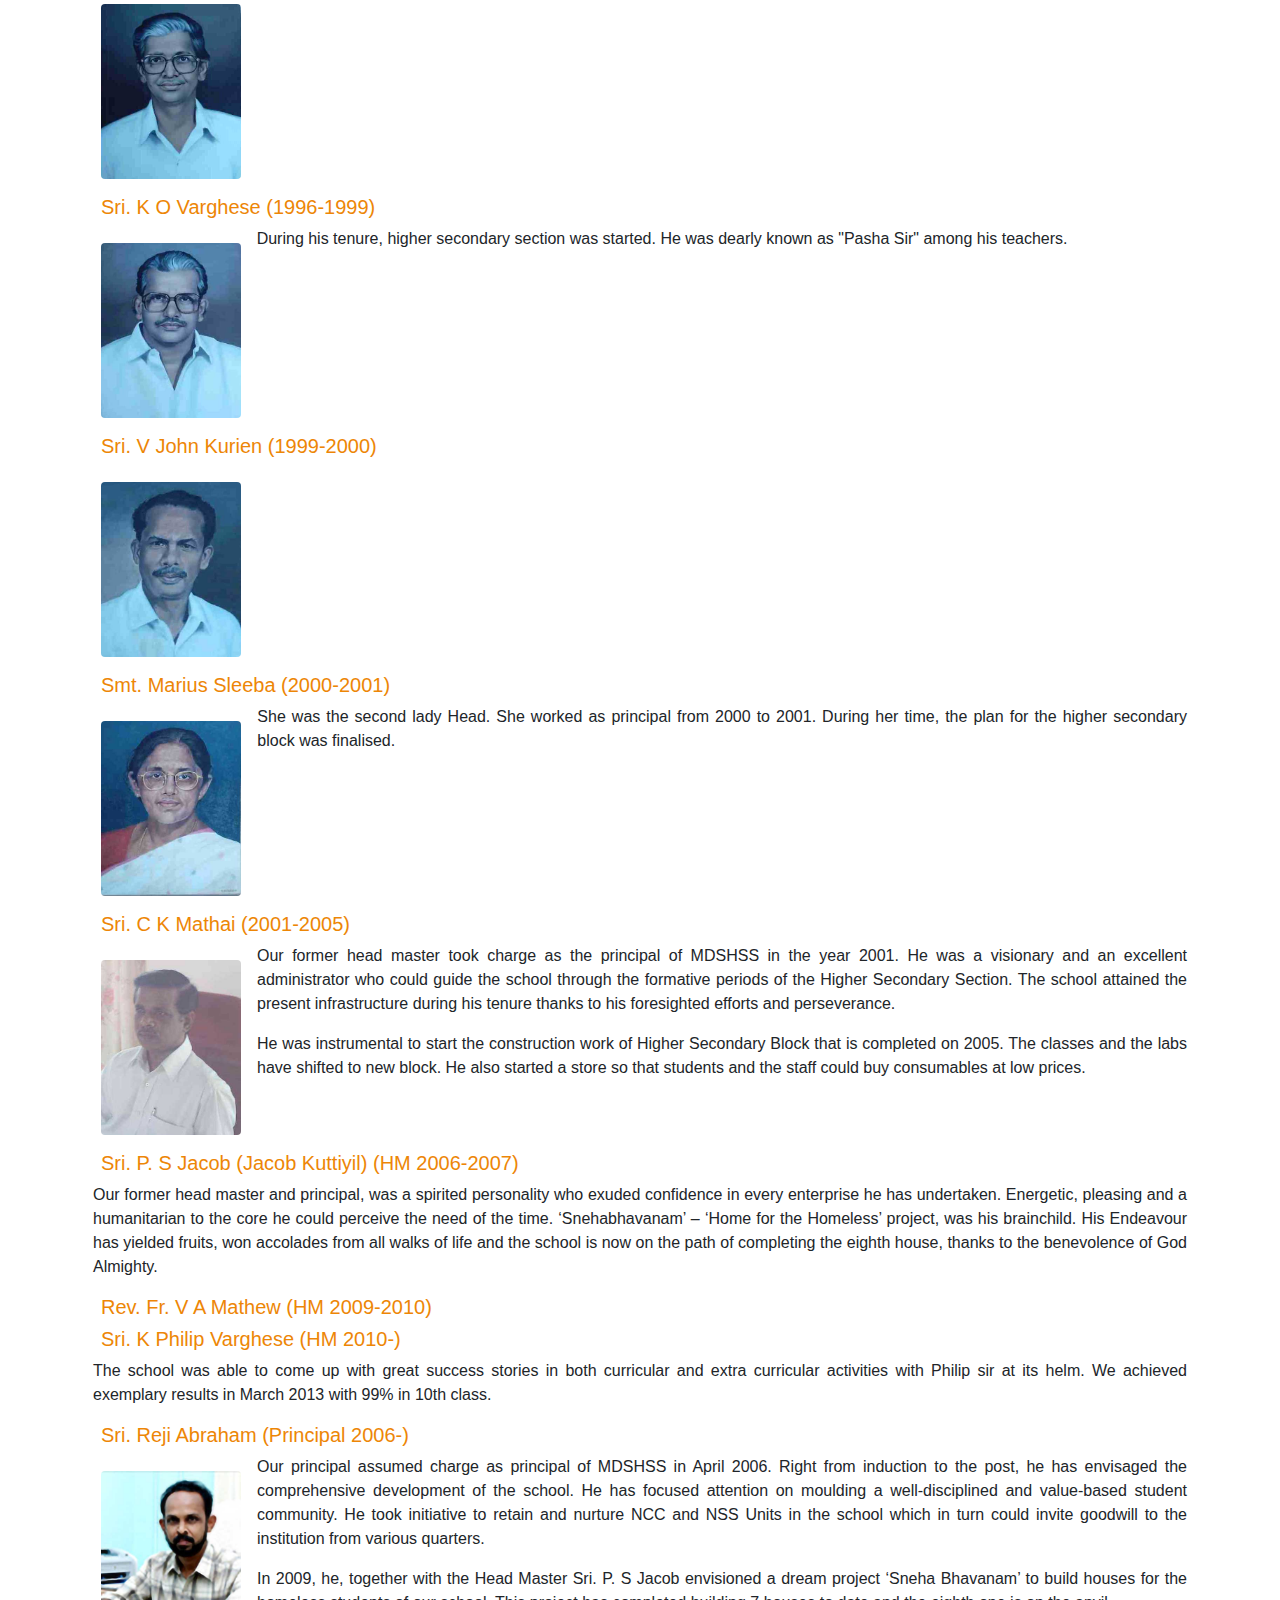
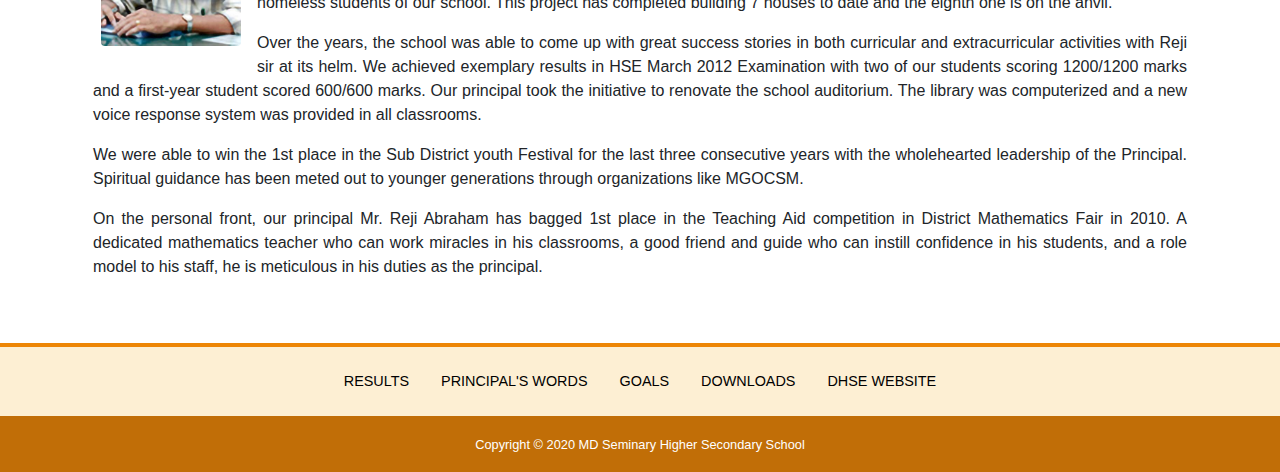
<file: heads.html>
<!doctype html>
<html lang="en" class="h-100">

<head>
    <meta charset="utf-8">
    <meta name="viewport" content="width=device-width, initial-scale=1, shrink-to-fit=no">

    <meta name="description" content="Mar Dionysius Seminary Higher Secondary School, Kottayam stands as a luminous figure amongst the educational institutions of Kerala.">
    <meta name="keywords" content="MDSHSS Kottayam, MD Seminary HSS Kottayam">
    <meta name="author" content="RA251995">
    <meta name="theme-color" content="#002b53">

    <!-- Favicon -->
    <link rel="icon" type="image/png" href="img/mds-logo-favicon.png">

    <title>Heads | MD Seminary Higher Secondary School Kottayam</title>

    <!-- Bootstrap, Custom CSS -->
    <link href="css/bootstrap.min.css" rel="stylesheet">
    <link href="css/style.css" rel="stylesheet">

    <!-- jQuery, Popper Bootstrap JS -->
    <script src="js/jquery-3.3.1.min.js"></script>
    <script src="js/popper.min.js"></script>
    <script src="js/bootstrap.min.js"></script>

    <!-- Custom JS -->
    <script>
        $(function () {
            //$("#content").hide();
            $("#head").load("header.html", function () {
                $("#menu-heads").addClass("active");
                //$("#content").show();
            });
            $("#foot").load("footer.html");
            $("#mod").load("modals.html");
        });
    </script>
</head>

<body class="d-flex flex-column h-100">

    <div id="mod"></div>

    <header id="head"></header>
    <!-- Content -->
    <main role="main">
        <div class="container content-top py-5">
            <h2 class="h4 color-primary-dark">HEADS OF MDS HSS</h2>
            <h3 class="h5 color-primary-dark pl-3"><span class="d-inline-block">His Grace Vattasseril Gheevarghese Mar Dionasios</span> (1893 - 1901)</h3>
            <div class="heads clearfix">
                <div class="float-left p-3">
                    <img src="img/gheevarghese_mar_dionasios.jpg" class="img-fluid rounded" alt="His Grace Vattasseril Gheevarghese Mar Dionasios">
                </div>
                <div class="m-2">
                    <div class="text-justify">
                        <p>MDSHSS is very fortunate to have his grace as its first principal. During his tenure, Sri. Subramanya Iyer (1893-1894), Sri. P V Philip Kochu Paret (1894-1895), Sri. Thomas Varughese Kozhi Mannil (1895-1900) and Sri. G Alexander Master (1900-1901) served as headmasters of this school. Mar Dionasios Geevarghese was born in Vattaserill family at Mallapally on October 31, 1858. He was ordained deacon by H.H Peter III, the Patriarch of Antioch, on October 12, 1876, and priest by Mar Gregorios Gheevarghese of Parumala on January 18, 1880. He served the church as a Malpan (teacher) at Parumala Seminary and later at Old seminary. In 1903 the church elected him as the successor to the then Metropolitan of Malankara, Mar Dionasios Joseph II. He was consecrated bishop by the Synod of Antioch presided by Patriarch H.H Abdullah at Jerusalem May 31, 1908. Following the death of Mar Dionasios Joseph II in 1908, he became the Metropolitan of Malankara.</p>
                        <p>He effected the Restoration of the office of Catholicos of East which existed in Persia. This was on September 15, 1912. Thus the Malankara Church became truly autocephalous and was able to regain the independence enjoyed by the church in the early centuries. He was the chief architect of the Constitution of Malankara.</p>
                        <p>After fulfilling his mission he returned to heavenly abode on February 23, 1934. He was officially declared a saint by H.H Moran Baselios Mar Thoma Mathews II on February 23, 2003.</p>
                    </div>
                </div>
            </div>

            <h3 class="h5 color-primary-dark pl-3"><span class="d-inline-block">Sri. Subramanya Iyer</span></h3>

            <h3 class="h5 color-primary-dark pl-3"><span class="d-inline-block">Sri. P V Philip Kochu Paret</span></h3>

            <h3 class="h5 color-primary-dark pl-3"><span class="d-inline-block">Sri. Thomas Varughese Kozhi Mannil</span></h3>

            <h3 class="h5 color-primary-dark pl-3"><span class="d-inline-block">Sri. G Alexander Master</span></h3>

            <h3 class="h5 color-primary-dark pl-3"><span class="d-inline-block">Sri. K C Mammen Mappilai</span> (1901-1909)</h3>
            <div class="heads clearfix">
                <div class="float-left p-3">
                    <img src="img/k-c-mammen-mappilai.jpg" class="img-fluid rounded" alt="Sri. K C Mammen Mappilai">
                </div>
                <div class="m-2">
                    <div class="text-justify">
                        <p>He served as Headmaster from 1901 to 1909. It is he who has made the Malayalam daily, Malayala Manorama to its current status.</p>
                    </div>
                </div>
            </div>

            <h3 class="h5 color-primary-dark pl-3"><span class="d-inline-block">Rev. Fr. P T Gheevarghese</span> <span class="d-inline-block">(His Grace Gheevarghese Mar Ivanios)</span> (1909-1912)</h3>
            <div class="heads clearfix">
                <div class="float-left p-3">
                    <img src="img/rev-fr-p-t-gheevarghese.jpg" class="img-fluid rounded" alt="Rev. Fr. P T Gheevarghese">
                </div>
                <div class="m-2">
                    <div class="text-justify">

                        <p>Syro Malankara (Catholic) rites (popularly known as 'Reethu Sabha) was formed from the Jacobite-Orthodox church) by the bishop Mar Ivanios, who was known in the Orthodox church as 'Badhani Methran' in 1930. Majority of its members are from the Jacobite-Orthodox church. Its "Thaksa" is the same as the mother church and the MarThoma church.</p>
                        <p>In 1926 a Jacobite Episcopal Synod held at Parumala empowered Archbishop Mar Ivanios to enter into negotiations with Rome to effect a reunion with the Catholic Church under the expressed condition that the ancient and venerable tradition of the Malankara Church should be kept intact. The Holy Father Pope Pius XI graciously accepted the condition and welcomed the reunion.</p>
                        <p>Accordingly on September 20, 1930, Archbishop Mar Ivanios, Bishop Mar Theophilos Fr. John O. I. C., Bro. Alexander (Fr. Seraphion O. I. C.) and Mr. Chacko Kilileth made their Professional of Faith and were duly received into the fold of the Catholic Church by His Excel. Rt. Rev. Dr. Benziger, Bishop of Quilon, specially deputed by the Holy See. The following day two Rembans, Rt. Rev. Joseph Pulikottil and Rt. Rev. Philipose Cheppad, made their Profession of Faith and were received into the Church.</p>
                        <p>In 1932 His Grace made his visit to Rome and His Holiness invested him with the Sacred Pallium. By the Apostolic Constitution, "Christo Pastorum Principi" (June 11, 1932) the Holy Father benignly established the Syro-Malankara Hierarchy, comprising the Archdiocese of Trivandrum and the Diocese of Thiruvilla.</p>
                        <p>On March 11, 1933, Archbishop Mar Ivanios dedicated his provisional Cathedral to the Mother of God and celebrated the solemn Holy Qurbana in the Cathedral on the following day assisted by Bishop Mar Theophilos and two Rembans. Mar Augustine Kandathil, the Archbishop of Ernakulam, was present on the occasion. The Apostolic Constitution was executed by Rt. Rev. Benziger, the special depute of the Apostolic Delegate.</p>
                        <p>Archbishop Mar Ivanios made the Profession of Faith before the August assembly of the Bishops of the three Rites, priests and laymen, and amidst the acclamations of Oxios (a customary hymn for the occasion). His Grace was enthroned as Hierarchical Head. On July 15, 1953, His Grace Mar Ivanios passed away.</p>
                    </div>
                </div>
            </div>

            <h3 class="h5 color-primary-dark pl-3"><span class="d-inline-block">Sri. K V Chacko Kaiyyalath</span> (1912-1919)</h3>
            <div class="heads clearfix">
                <div class="m-2">
                    <div class="text-justify">
                        <p>The school has conceptualized the expectations of its founder His Grace Pulikkottil Joseph Mar Dionasios II a visionary whose mission was the upliftment of the poor and down trodden through the medium of education.</p>
                    </div>
                </div>
            </div>

            <h3 class="h5 color-primary-dark pl-3"><span class="d-inline-block">Sri. V J Itticheria</span> (1919-1943)</h3>
            <div class="heads clearfix">
                <div class="float-left p-3">
                    <img src="img/sri-v-j-itticheria.jpg" class="img-fluid rounded" alt="Sri. V J Itticheria">
                </div>
                <div class="m-2">
                    <div class="text-justify">
                        <p>The buildings, ground which were given to Baselius College were built during his tenure. During his time, Olympian Abdul Salle and Col. Godavarma Raja studied here.</p>
                    </div>
                </div>
            </div>

            <h3 class="h5 color-primary-dark pl-3"><span class="d-inline-block">Sri. V G George</span> (1943-1949)</h3>
            <div class="heads clearfix">
                <div class="float-left p-3">
                    <img src="img/sri-v-g-george.jpg" class="img-fluid rounded" alt="Sri. V G George">
                </div>
            </div>

            <h3 class="h5 color-primary-dark pl-3"><span class="d-inline-block">Sri. K C John</span> (1949-1958)</h3>
            <div class="heads clearfix">
                <div class="float-left p-3">
                    <img src="img/sri-k-c-john.jpg" class="img-fluid rounded" alt="Sri. K C John">
                </div>
                <div class="m-2">
                    <div class="text-justify">
                        <p>During his time school was elevated as higher secondary in 1958.</p>
                    </div>
                </div>
            </div>

            <h3 class="h5 color-primary-dark pl-3"><span class="d-inline-block">Sri. C U Mathew</span>(1958-1973)</h3>
            <div class="heads clearfix">
                <div class="float-left p-3">
                    <img src="img/sri-c-u-mathew.jpg" class="img-fluid rounded" alt="Sri. C U Mathew">
                </div>
                <div class="m-2">
                    <div class="text-justify">
                        <p>During his time, school lost major land properties for the starting of Baselius college in 1964 and the school was relocated to present location. He had endeavored to revitalize the school to gain its lost glory.</p>
                    </div>
                </div>
            </div>

            <h3 class="h5 color-primary-dark pl-3"><span class="d-inline-block">Rev. Fr. M M Jacob </span> <span class="d-inline-block">(His Grace Yacoob Mar Polycarpos)</span> (1973-1977)</h3>
            <div class="heads clearfix">
                <div class="float-left p-3">
                    <img src="img/His-Grace-Yacoob-Mar-Polycarpos.jpg" class="img-fluid rounded" alt="His Grace Yacoob Mar Polycarpos">
                </div>
                <div class="m-2">
                    <div class="text-justify">
                        <p>His grace was also a former student of this school. He built Mar Augen Boarding Home. Fr. M M Jacob was ordained as bishop His Grace Yacoob Mar Polycarpos on May 15th, 1978. After fulfilling his mission he returned to heavenly abode on 1987.</p>
                    </div>
                </div>
            </div>

            <h3 class="h5 color-primary-dark pl-3"><span class="d-inline-block">Smt. Annamma Idicheria </span> (1977-1982)</h3>
            <div class="heads clearfix">
                <div class="float-left p-3">
                    <img src="img/Annamma-Idicheria.jpg" class="img-fluid rounded" alt="Smt. Annamma Idicheria">
                </div>
                <div class="m-2">
                    <div class="text-justify">
                        <p>Smt. Annamma Idicheria is the first lady Principal of this school, who took office in 1977 and continued till 1982. Her husband is Ex-MLA Sri. E M George</p>
                        <p>During her tenure, students had won many outstanding awards and trophies, notable is two students winning medals in Southern India Science Fair conducted at Hyderabad in 1982.</p>
                    </div>
                </div>
            </div>

            <h3 class="h5 color-primary-dark pl-3"><span class="d-inline-block">Sri. K M Mathew Thiruvilla </span> (1982-1985)</h3>
            <div class="heads clearfix">
                <div class="float-left p-3">
                    <img src="img/Sri-K-M-Mathew.jpg" class="img-fluid rounded" alt="Sri. K M Mathew Thiruvilla">
                </div>
                <div class="m-2">
                    <div class="text-justify">
                        <p>He started to give Rank Badges to Meritorious students in termly and annual examinations. He was elected to the Kerala University academic counsel during 1976-1980.</p>
                    </div>
                </div>
            </div>

            <h3 class="h5 color-primary-dark pl-3"><span class="d-inline-block">Sri. K John Mathews Thumpamon </span> (1985-1987)</h3>
            <div class="heads clearfix">
                <div class="float-left p-3">
                    <img src="img/Sri-K-John-Mathews.jpg" class="img-fluid rounded" alt="Sri K John Mathews Thumpamon">
                </div>
                <div class="m-2">
                    <div class="text-justify">
                        <p>He was named as "Mani Muthu" by His Holiness Moran Baselios Mar Thoma Mathews I Catholicos for his hard work.He was instrumental in the extension work of "Itticheria Block".</p>
                    </div>
                </div>
            </div>

            <h3 class="h5 color-primary-dark pl-3"><span class="d-inline-block">Sri. K M Mathew Vazhoor </span> (1987-1988)</h3>
            <div class="heads clearfix">
                <div class="float-left p-3">
                    <img src="img/Sri-K-M-Mathew-Vazhoor.jpg" class="img-fluid rounded" alt="Sri K M Mathew Vazhoor">
                </div>
                <div class="m-2">
                    <div class="text-justify">
                        <p>He served as headmaster from 1987 to 1988. During his time, the school NCC unit was awarded for the best Ceremonial Parade trophy.</p>
                    </div>
                </div>
            </div>

            <h3 class="h5 color-primary-dark pl-3"><span class="d-inline-block">Sri. K C Chacko </span> (1988-1989)</h3>
            <div class="heads clearfix">
                <div class="float-left p-3">
                    <img src="img/Sri-K-C-Chacko.jpg" class="img-fluid rounded" alt="Sri. K C Chacko">
                </div>
            </div>

            <h3 class="h5 color-primary-dark pl-3"><span class="d-inline-block">Sri. K C Thomas Chiranchira </span> (1989-1990)</h3>
            <div class="heads clearfix">
                <div class="float-left p-3">
                    <img src="img/Sri-K-C-Thomas.jpg" class="img-fluid rounded" alt="Sri. K C Thomas Chiranchira">
                </div>
                <div class="m-2">
                    <div class="text-justify">
                        <p>During his time, Master John A Kongalath came 9th place in SSLC examination, 1990.</p>
                    </div>
                </div>
            </div>

            <h3 class="h5 color-primary-dark pl-3"><span class="d-inline-block">Sri. K K Abraham Puthenkavu </span> (1990-1994)</h3>
            <div class="heads clearfix">
                <div class="float-left p-3">
                    <img src="img/Sri-K-K-Abraham.jpg" class="img-fluid rounded" alt="Sri. K K Abraham Puthenkavu">
                </div>
                <div class="m-2">
                    <div class="text-justify">
                        <p>He served as headmaster from 1990 to 1994. During his time, the construction of centenary block was started and completed which now addresses as High School section and the Auditorium.</p>
                    </div>
                </div>
            </div>

            <h3 class="h5 color-primary-dark pl-3"><span class="d-inline-block">Sri. C A Baby </span> (1994-1995)</h3>
            <div class="heads clearfix">
                <div class="float-left p-3">
                    <img src="img/Sri-C-A-Baby.jpg" class="img-fluid rounded" alt="Sri. C A Baby">
                </div>
            </div>

            <h3 class="h5 color-primary-dark pl-3"><span class="d-inline-block">Sri. P G Philip </span> (1995-1996)</h3>
            <div class="heads clearfix">
                <div class="float-left p-3">
                    <img src="img/Sri-P-G-Philip.jpg" class="img-fluid rounded" alt="Sri. P G Philip">
                </div>
            </div>

            <h3 class="h5 color-primary-dark pl-3"><span class="d-inline-block">Sri. K O Varghese </span> (1996-1999)</h3>
            <div class="heads clearfix">
                <div class="float-left p-3">
                    <img src="img/Sri-K-O-Varghese.jpg" class="img-fluid rounded" alt="Sri. K O Varghese">
                </div>
                <div class="m-2">
                    <div class="text-justify">
                        <p>During his tenure, higher secondary section was started. He was dearly known as "Pasha Sir" among his teachers.</p>
                    </div>
                </div>
            </div>

            <h3 class="h5 color-primary-dark pl-3"><span class="d-inline-block">Sri. V John Kurien </span> (1999-2000)</h3>
            <div class="heads clearfix">
                <div class="float-left p-3">
                    <img src="img/Sri-V-John-Kurien.jpg" class="img-fluid rounded" alt="Sri. V John Kurien">
                </div>
            </div>

            <h3 class="h5 color-primary-dark pl-3"><span class="d-inline-block">Smt. Marius Sleeba </span> (2000-2001)</h3>
            <div class="heads clearfix">
                <div class="float-left p-3">
                    <img src="img/Smt-Marius-Sleeba.jpg" class="img-fluid rounded" alt="Smt. Marius Sleeba">
                </div>
                <div class="m-2">
                    <div class="text-justify">
                        <p>She was the second lady Head. She worked as principal from 2000 to 2001. During her time, the plan for the higher secondary block was finalised.</p>
                    </div>
                </div>
            </div>

            <h3 class="h5 color-primary-dark pl-3"><span class="d-inline-block">Sri. C K Mathai </span> (2001-2005)</h3>
            <div class="heads clearfix">
                <div class="float-left p-3">
                    <img src="img/Sri-C-K-Mathai.jpg" class="img-fluid rounded" alt="Sri. C K Mathai">
                </div>
                <div class="m-2">
                    <div class="text-justify">
                        <p>Our former head master took charge as the principal of MDSHSS in the year 2001. He was a visionary and an excellent administrator who could guide the school through the formative periods of the Higher Secondary Section. The school attained the present infrastructure during his tenure thanks to his foresighted efforts and perseverance.</p>
                        <p>He was instrumental to start the construction work of Higher Secondary Block that is completed on 2005. The classes and the labs have shifted to new block. He also started a store so that students and the staff could buy consumables at low prices.</p>
                    </div>
                </div>
            </div>

            <h3 class="h5 color-primary-dark pl-3"><span class="d-inline-block">Sri. P. S Jacob</span> <span class="d-inline-block"></span>(Jacob Kuttiyil)</span> (HM 2006-2007)</h3>
            <div class="heads clearfix">
                <div class="m-2">
                    <div class="text-justify">
                        <p>Our former head master and principal, was a spirited personality who exuded confidence in every enterprise he has undertaken. Energetic, pleasing and a humanitarian to the core he could perceive the need of the time. ‘Snehabhavanam’ – ‘Home for the Homeless’ project, was his brainchild. His Endeavour has yielded fruits, won accolades from all walks of life and the school is now on the path of completing the eighth house, thanks to the benevolence of God Almighty.</p>
                    </div>
                </div>
            </div>

            <h3 class="h5 color-primary-dark pl-3"><span class="d-inline-block">Rev. Fr. V A Mathew </span> (HM 2009-2010)</h3>

            <h3 class="h5 color-primary-dark pl-3"><span class="d-inline-block">Sri. K Philip Varghese </span> (HM 2010-)</h3>
            <div class="heads clearfix">
                <div class="m-2">
                    <div class="text-justify">
                        <p>The school was able to come up with great success stories in both curricular and extra curricular activities with Philip sir at its helm. We achieved exemplary results in March 2013 with 99% in 10th class.</p>
                    </div>
                </div>
            </div>

            <h3 class="h5 color-primary-dark pl-3"><span class="d-inline-block">Sri. Reji Abraham</span> (Principal 2006-)</h3>
            <div class="heads clearfix">
                <div class="float-left p-3">
                    <img src="img/Sri-Reji-Abraham.jpg" class="img-fluid rounded" alt="Sri. Reji Abraham">
                </div>
                <div class="m-2">
                    <div class="text-justify">
                        <p>Our principal assumed charge as principal of MDSHSS in April 2006. Right from induction to the post, he has envisaged the comprehensive development of the school. He has focused attention on moulding a well-disciplined and value-based student community. He took initiative to retain and nurture NCC and NSS Units in the school which in turn could invite goodwill to the institution from various quarters.</p>
                        <p>In 2009, he, together with the Head Master Sri. P. S Jacob envisioned a dream project ‘Sneha Bhavanam’ to build houses for the homeless students of our school. This project has completed building 7 houses to date and the eighth one is on the anvil.</p>
                        <p>Over the years, the school was able to come up with great success stories in both curricular and extracurricular activities with Reji sir at its helm. We achieved exemplary results in HSE March 2012 Examination with two of our students scoring 1200/1200 marks and a first-year student scored 600/600 marks. Our principal took the initiative to renovate the school auditorium. The library was computerized and a new voice response system was provided in all classrooms.</p>
                        <p>We were able to win the 1st place in the Sub District youth Festival for the last three consecutive years with the wholehearted leadership of the Principal. Spiritual guidance has been meted out to younger generations through organizations like MGOCSM.</p>
                        <p>On the personal front, our principal Mr. Reji Abraham has bagged 1st place in the Teaching Aid competition in District Mathematics Fair in 2010. A dedicated mathematics teacher who can work miracles in his classrooms, a good friend and guide who can instill confidence in his students, and a role model to his staff, he is meticulous in his duties as the principal.</p>
                    </div>
                </div>
            </div>
        </div>
    </main>

    <footer id="foot" class="footer mt-auto"></footer>

</body>

</html>
</file>
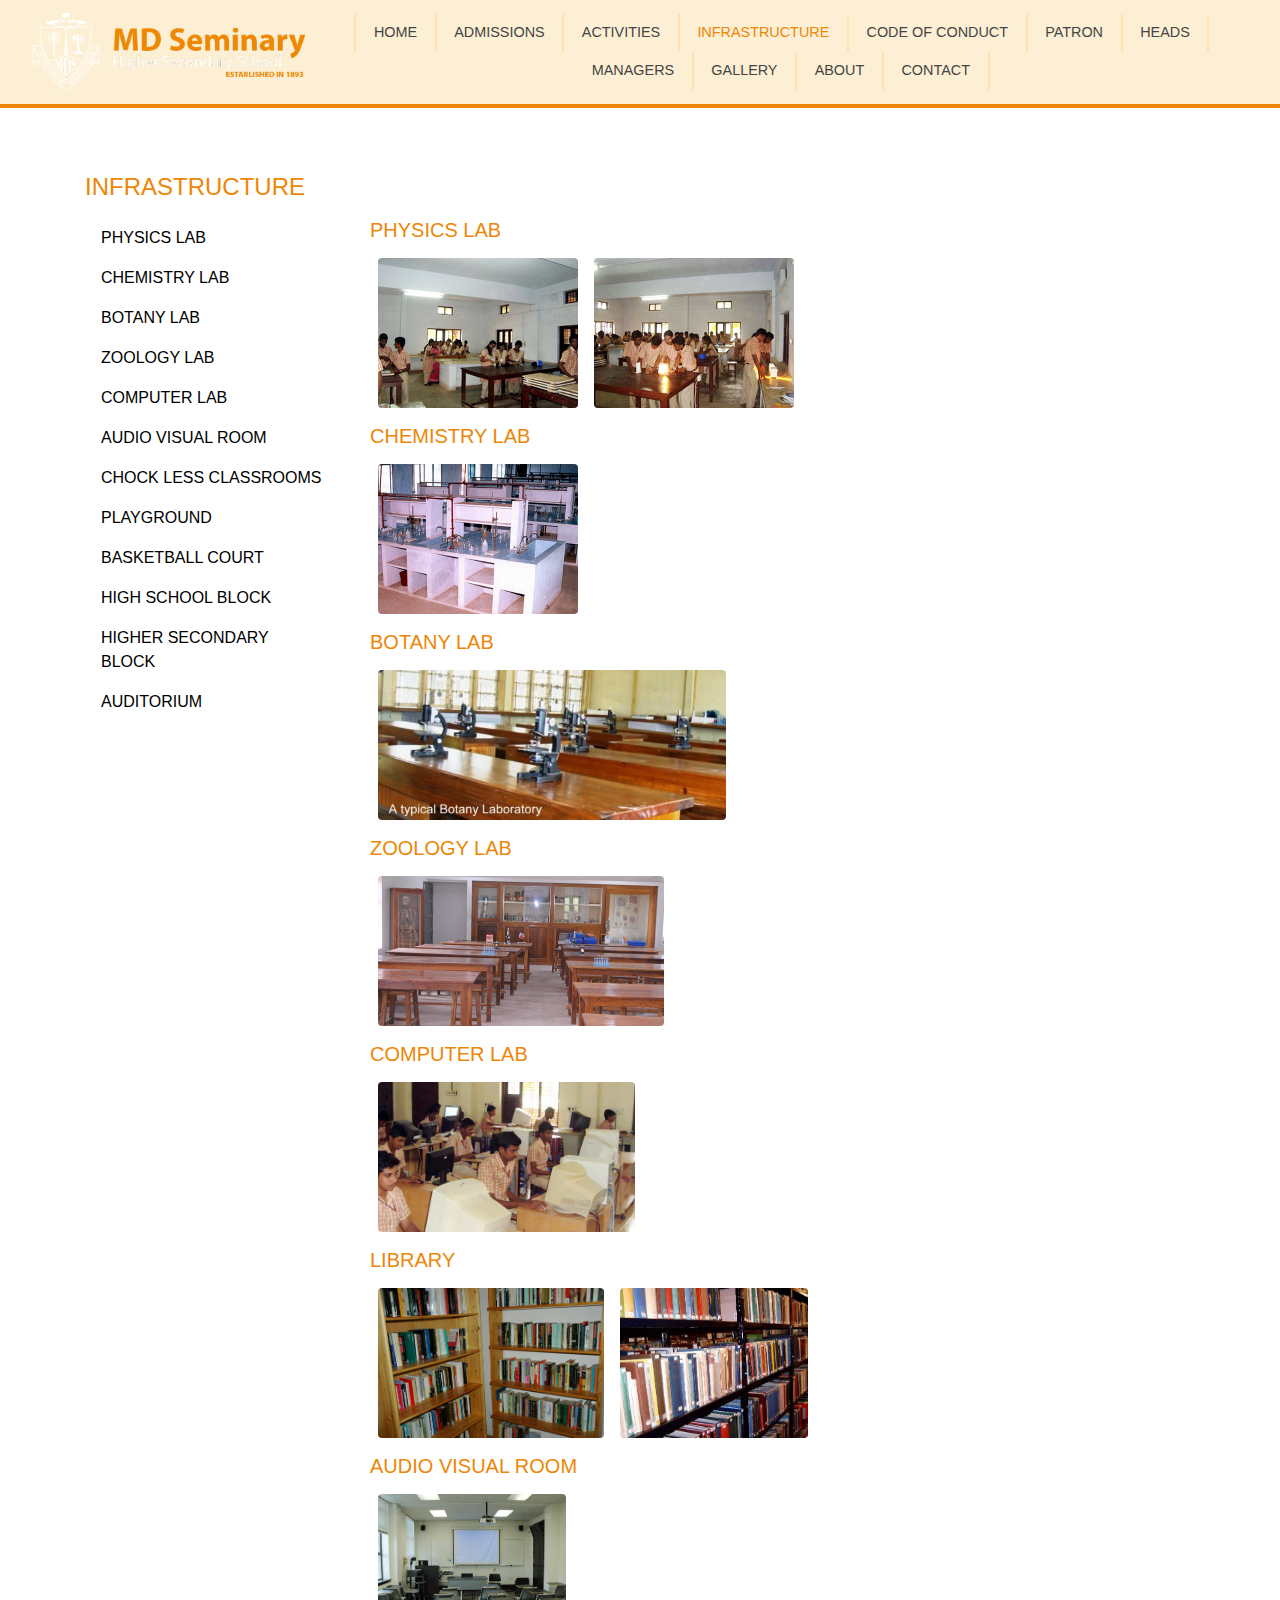
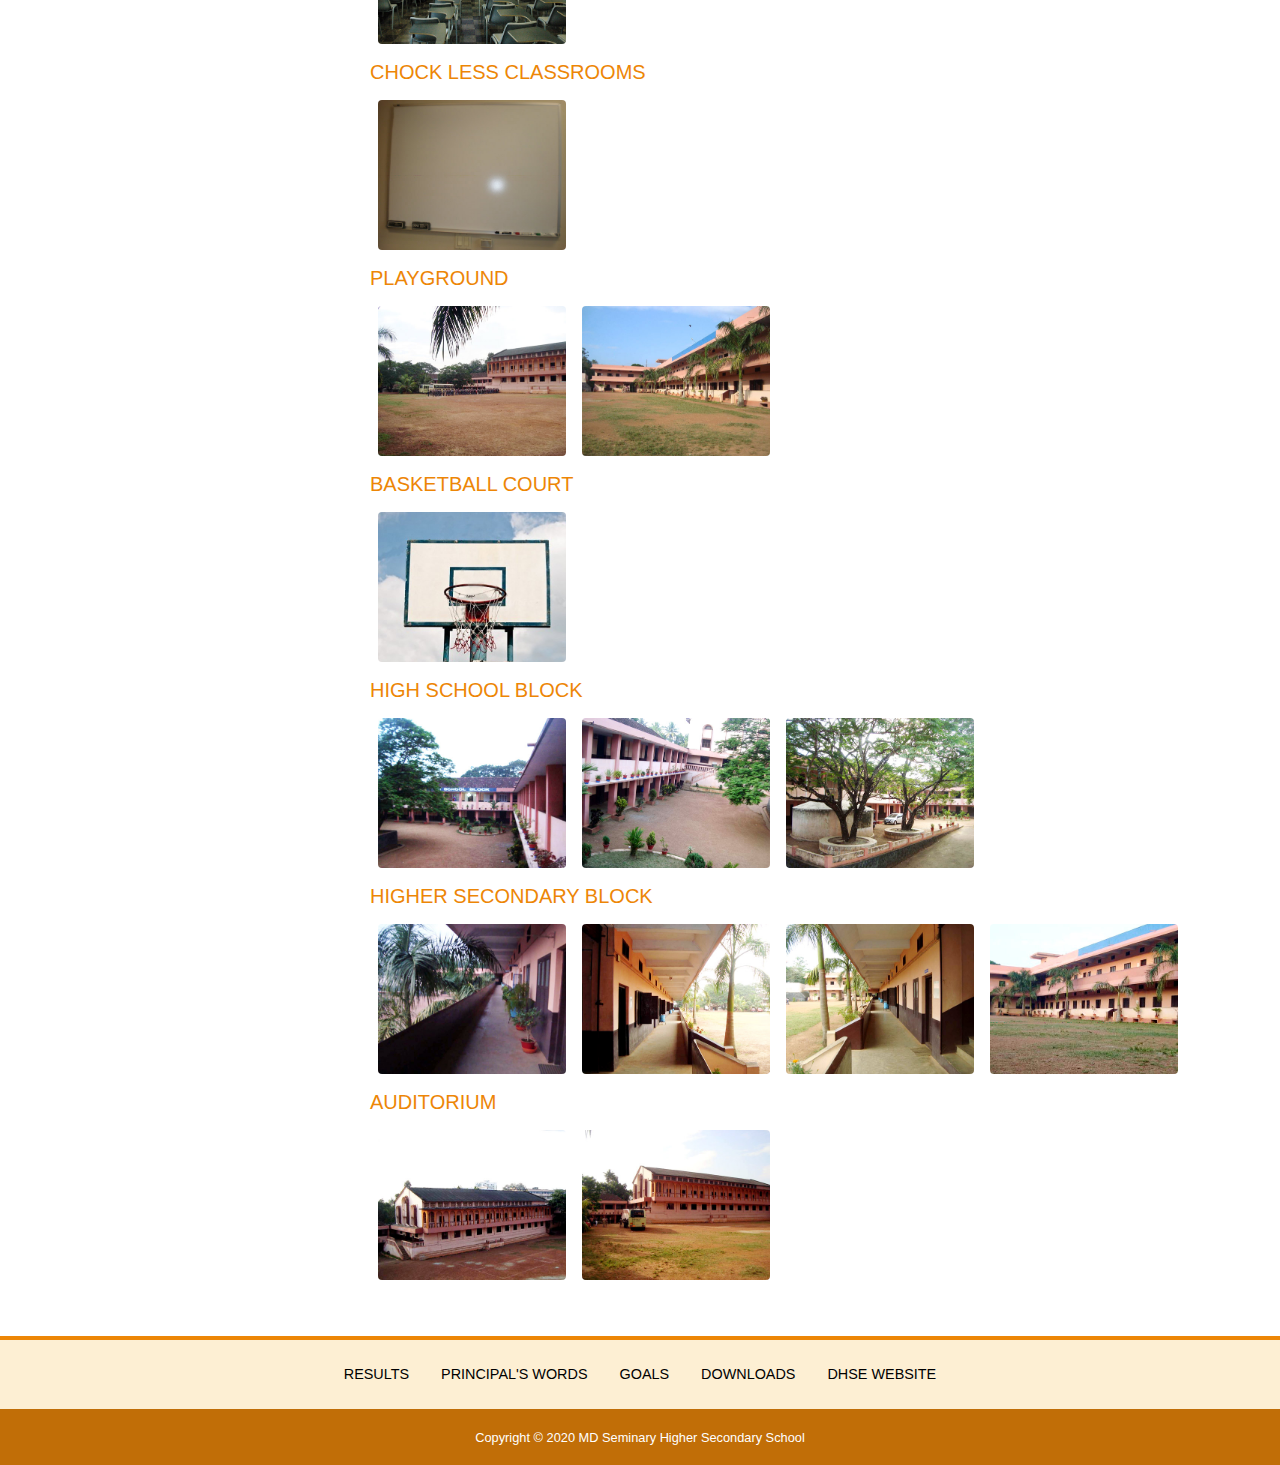
<file: infrastructure.html>
<!doctype html>
<html lang="en" class="h-100">

<head>
    <meta charset="utf-8">
    <meta name="viewport" content="width=device-width, initial-scale=1, shrink-to-fit=no">

    <meta name="description" content="Mar Dionysius Seminary Higher Secondary School, Kottayam stands as a luminous figure amongst the educational institutions of Kerala.">
    <meta name="keywords" content="MDSHSS Kottayam, MD Seminary HSS Kottayam">
    <meta name="author" content="RA251995">
    <meta name="theme-color" content="#002b53">

    <!-- Favicon -->
    <link rel="icon" type="image/png" href="img/mds-logo-favicon.png">

    <title>Infrastructure | MD Seminary Higher Secondary School Kottayam</title>

    <!-- Bootstrap, Gallery, Custom CSS -->
    <link href="css/bootstrap.min.css" rel="stylesheet">
    <link href="css/baguetteBox.css" rel="stylesheet">
    <link href="css/style.css" rel="stylesheet">

    <!-- jQuery, Popper Bootstrap JS -->
    <script src="js/jquery-3.3.1.min.js"></script>
    <script src="js/popper.min.js"></script>
    <script src="js/bootstrap.min.js"></script>

    <!-- Custom JS -->
    <script>
        $(function () {
            //$("#content").hide();
            $("#head").load("header.html", function () {
                $("#menu-infrastructure").addClass("active");
                //$("#content").show();
            });
            $("#foot").load("footer.html");
            $("#mod").load("modals.html");
        });
    </script>
</head>

<body class="d-flex flex-column h-100">

    <div id="mod"></div>

    <header id="head"></header>
    <!-- Content -->
    <main role="main">
        <div class="container content-top py-5">
            <h2 class="h4 color-primary-dark mb-3">INFRASTRUCTURE</h2>
            <div class="row">
                <div class="col-sm-3 pb-3">
                    <nav id="nav-infrastructure" class="nav flex-column">
                        <a class='nav-link' href='#physics-lab'>PHYSICS LAB</a>
                        <a class='nav-link' href='#chemistry-lab'>CHEMISTRY LAB</a>
                        <a class='nav-link' href='#botany-lab'>BOTANY LAB</a>
                        <a class='nav-link' href='#zoology-lab'>ZOOLOGY LAB</a>
                        <a class='nav-link' href='#computer-lab'>COMPUTER LAB</a>
                        <a class='nav-link' href='#audio-visual-room'>AUDIO VISUAL ROOM</a>
                        <a class='nav-link' href='#chock-less-classrooms'>CHOCK LESS CLASSROOMS</a>
                        <a class='nav-link' href='#playground'>PLAYGROUND</a>
                        <a class='nav-link' href='#basketball-court'>BASKETBALL COURT</a>
                        <a class='nav-link' href='#high-school-block'>HIGH SCHOOL BLOCK</a>
                        <a class='nav-link' href='#higher-secondary-block'>HIGHER SECONDARY BLOCK</a>
                        <a class='nav-link' href='#auditorium'>AUDITORIUM</a>
                    </nav>
                </div>
                <div class="col-sm-9">
                    <div id="img-gallery-infrasturtue" class="gallery">
                        <section id="physics-lab">
                            <h2 class="h5 color-primary-dark">PHYSICS LAB</h2>
                            <div class="d-flex flex-wrap">
                                <a href="img/physics-lab-1.jpg" data-caption="Physics Lab" class="p-2"><img class="img-fluid rounded" src="img/physics-lab-1.jpg" alt="Physics Lab" loading=lazy></a>
                                <a href="img/physics-lab-2.jpg" data-caption="Physics Lab" class="p-2"><img class="img-fluid rounded" src="img/physics-lab-2.jpg" alt="Physics Lab" loading=lazy></a>
                            </div>
                        </section>

                        <section id="chemistry-lab">
                            <h2 class="h5 color-primary-dark mt-2">CHEMISTRY LAB</h2>
                            <div class="d-flex flex-wrap">
                                <a href="img/chemistry-lab-1.jpg" data-caption="Chemistry Lab" class="p-2"><img class="img-fluid rounded" src="img/chemistry-lab-1.jpg" alt="Chemistry Lab" loading=lazy></a>
                            </div>
                        </section>

                        <section id="botany-lab">
                            <h2 class="h5 color-primary-dark mt-2">BOTANY LAB</h2>
                            <div class="d-flex flex-wrap">
                                <a href="img/botany-lab-1.jpg" data-caption="Botany Lab" class="p-2"><img class="img-fluid rounded" src="img/botany-lab-1.jpg" alt="Botany Lab" loading=lazy></a>
                            </div>
                        </section>

                        <section id="zoology-lab">
                            <h2 class="h5 color-primary-dark mt-2">ZOOLOGY LAB</h2>
                            <div class="d-flex flex-wrap">
                                <a href="img/zoology-lab-1.jpg" data-caption="Zoology Lab" class="p-2"><img class="img-fluid rounded" src="img/zoology-lab-1.jpg" alt="Zoology Lab" loading=lazy></a>
                            </div>
                        </section>

                        <section id="computer-lab">
                            <h2 class="h5 color-primary-dark mt-2">COMPUTER LAB</h2>
                            <div class="d-flex flex-wrap">
                                <a href="img/computer-lab-1.jpg" data-caption="Computer Lab" class="p-2"><img class="img-fluid rounded" src="img/computer-lab-1.jpg" alt="Computer Lab" loading=lazy></a>
                            </div>
                        </section>

                        <section id="library">
                            <h2 class="h5 color-primary-dark mt-2">LIBRARY</h2>
                            <div class="d-flex flex-wrap">
                                <a href="img/library-1.jpg" data-caption="Library" class="p-2"><img class="img-fluid rounded" src="img/library-1.jpg" alt="Library" loading=lazy></a>
                                <a href="img/library-2.jpg" data-caption="Library" class="p-2"><img class="img-fluid rounded" src="img/library-2.jpg" alt="Library" loading=lazy></a>
                            </div>
                        </section>

                        <section id='audio-visual-room'>
                            <h2 class='h5 color-primary-dark mt-2'>AUDIO VISUAL ROOM</h2>
                            <div class='d-flex flex-wrap'>
                                <a href='img/audio-visual-room-1.jpg' data-caption='Audio Visual Room' class='p-2'><img class='img-fluid rounded' src='img/audio-visual-room-1.jpg' alt='Audio Visual Room' loading=lazy></a>
                            </div>
                        </section>

                        <section id='chock-less-classrooms'>
                            <h2 class='h5 color-primary-dark mt-2'>CHOCK LESS CLASSROOMS</h2>
                            <div class='d-flex flex-wrap'>
                                <a href='img/chock-less-classrooms-1.jpg' data-caption='Chock Less Classrooms' class='p-2'><img class='img-fluid rounded' src='img/chock-less-classrooms-1.jpg' alt='Chock Less Classrooms' loading=lazy></a>
                            </div>
                        </section>

                        <section id='playground'>
                            <h2 class='h5 color-primary-dark mt-2'>PLAYGROUND</h2>
                            <div class='d-flex flex-wrap'>
                                <a href='img/playground-1.jpg' data-caption='Playground' class='p-2'><img class='img-fluid rounded' src='img/playground-1.jpg' alt='Playground' loading=lazy></a>
                                <a href='img/playground-2.jpg' data-caption='Playground' class='p-2'><img class='img-fluid rounded' src='img/playground-2.jpg' alt='Playground' loading=lazy></a>
                            </div>
                        </section>

                        <section id='basketball-court'>
                            <h2 class='h5 color-primary-dark mt-2'>BASKETBALL COURT</h2>
                            <div class='d-flex flex-wrap'>
                                <a href='img/basketball-court-1.jpg' data-caption='Basketball Court' class='p-2'><img class='img-fluid rounded' src='img/basketball-court-1.jpg' alt='Basketball Court' loading=lazy></a>
                            </div>
                        </section>

                        <section id='high-school-block'>
                            <h2 class='h5 color-primary-dark mt-2'>HIGH SCHOOL BLOCK</h2>
                            <div class='d-flex flex-wrap'>
                                <a href='img/high-school-block-1.jpg' data-caption='High School Block' class='p-2'><img class='img-fluid rounded' src='img/high-school-block-1.jpg' alt='High School Block' loading=lazy></a>
                                <a href='img/high-school-block-2.jpg' data-caption='High School Block' class='p-2'><img class='img-fluid rounded' src='img/high-school-block-2.jpg' alt='High School Block' loading=lazy></a>
                                <a href='img/high-school-block-3.jpg' data-caption='High School Block' class='p-2'><img class='img-fluid rounded' src='img/high-school-block-3.jpg' alt='High School Block' loading=lazy></a>
                            </div>
                        </section>

                        <section id='higher-secondary-block'>
                            <h2 class='h5 color-primary-dark mt-2'>HIGHER SECONDARY BLOCK</h2>
                            <div class='d-flex flex-wrap'>
                                <a href='img/higher-secondary-block-1.jpg' data-caption='Higher Secondary Block' class='p-2'><img class='img-fluid rounded' src='img/higher-secondary-block-1.jpg' alt='Higher Secondary Block' loading=lazy></a>
                                <a href='img/higher-secondary-block-2.jpg' data-caption='Higher Secondary Block' class='p-2'><img class='img-fluid rounded' src='img/higher-secondary-block-2.jpg' alt='Higher Secondary Block' loading=lazy></a>
                                <a href='img/higher-secondary-block-3.jpg' data-caption='Higher Secondary Block' class='p-2'><img class='img-fluid rounded' src='img/higher-secondary-block-3.jpg' alt='Higher Secondary Block' loading=lazy></a>
                                <a href='img/higher-secondary-block-4.jpg' data-caption='Higher Secondary Block' class='p-2'><img class='img-fluid rounded' src='img/higher-secondary-block-4.jpg' alt='Higher Secondary Block' loading=lazy></a>
                            </div>
                        </section>

                        <section id='auditorium'>
                            <h2 class='h5 color-primary-dark mt-2'>AUDITORIUM</h2>
                            <div class='d-flex flex-wrap'>
                                <a href='img/auditorium-1.jpg' data-caption='Auditorium' class='p-2'><img class='img-fluid rounded' src='img/auditorium-1.jpg' alt='Auditorium' loading=lazy></a>
                                <a href='img/auditorium-2.jpg' data-caption='Auditorium' class='p-2'><img class='img-fluid rounded' src='img/auditorium-2.jpg' alt='Auditorium' loading=lazy></a>
                            </div>
                        </section>

                    </div>
                </div>
            </div>
        </div>
    </main>

    <button id="scroll-top-btn">
        <svg xmlns="http://www.w3.org/2000/svg" xmlns:xlink="http://www.w3.org/1999/xlink" aria-hidden="true" focusable="false" width="2em" height="2.5em" style="-ms-transform: rotate(360deg); -webkit-transform: rotate(360deg); transform: rotate(360deg);" preserveAspectRatio="xMidYMid meet" viewBox="0 0 24 24">
            <path d="M13 5.586l-4.707 4.707a.999.999 0 1 0 1.414 1.414L12 9.414V17a1 1 0 1 0 2 0V9.414l2.293 2.293a.997.997 0 0 0 1.414 0a.999.999 0 0 0 0-1.414L13 5.586z" fill="#002b53" />
        </svg>
    </button>

    <footer id="foot" class="footer mt-auto"></footer>

    <script>
        // Gallery Plugin
        $(function () {
            $.getScript("js/baguetteBox.js")
                .done(function () {
                    baguetteBox.run(' #img-gallery-infrasturtue', { buttons: true });
                });
        }); 
    </script>

    <script>
        // Smooth Scroll
        $(".nav-link").click(function () {
            $([document.documentElement, document.body]).animate({
                scrollTop: $($(this).attr("href")).offset().top - 150
            }, {
                easing: "linear"
            });
        });

        // Scroll to top
        $("#scroll-top-btn").click(function () {
            $([document.documentElement, document.body]).animate({
                scrollTop: 0
            }, {
                easing: "linear"
            });
        });

        // Change Scroll to top button visibility based on current scroll position
        $(document).scroll(function () {
            var y = $(this).scrollTop();
            if (y > 400) {
                $('#scroll-top-btn').fadeIn(100);
            } else {
                $('#scroll-top-btn').fadeOut(100);
            }
        });
    </script>
</body>

</html>
</file>
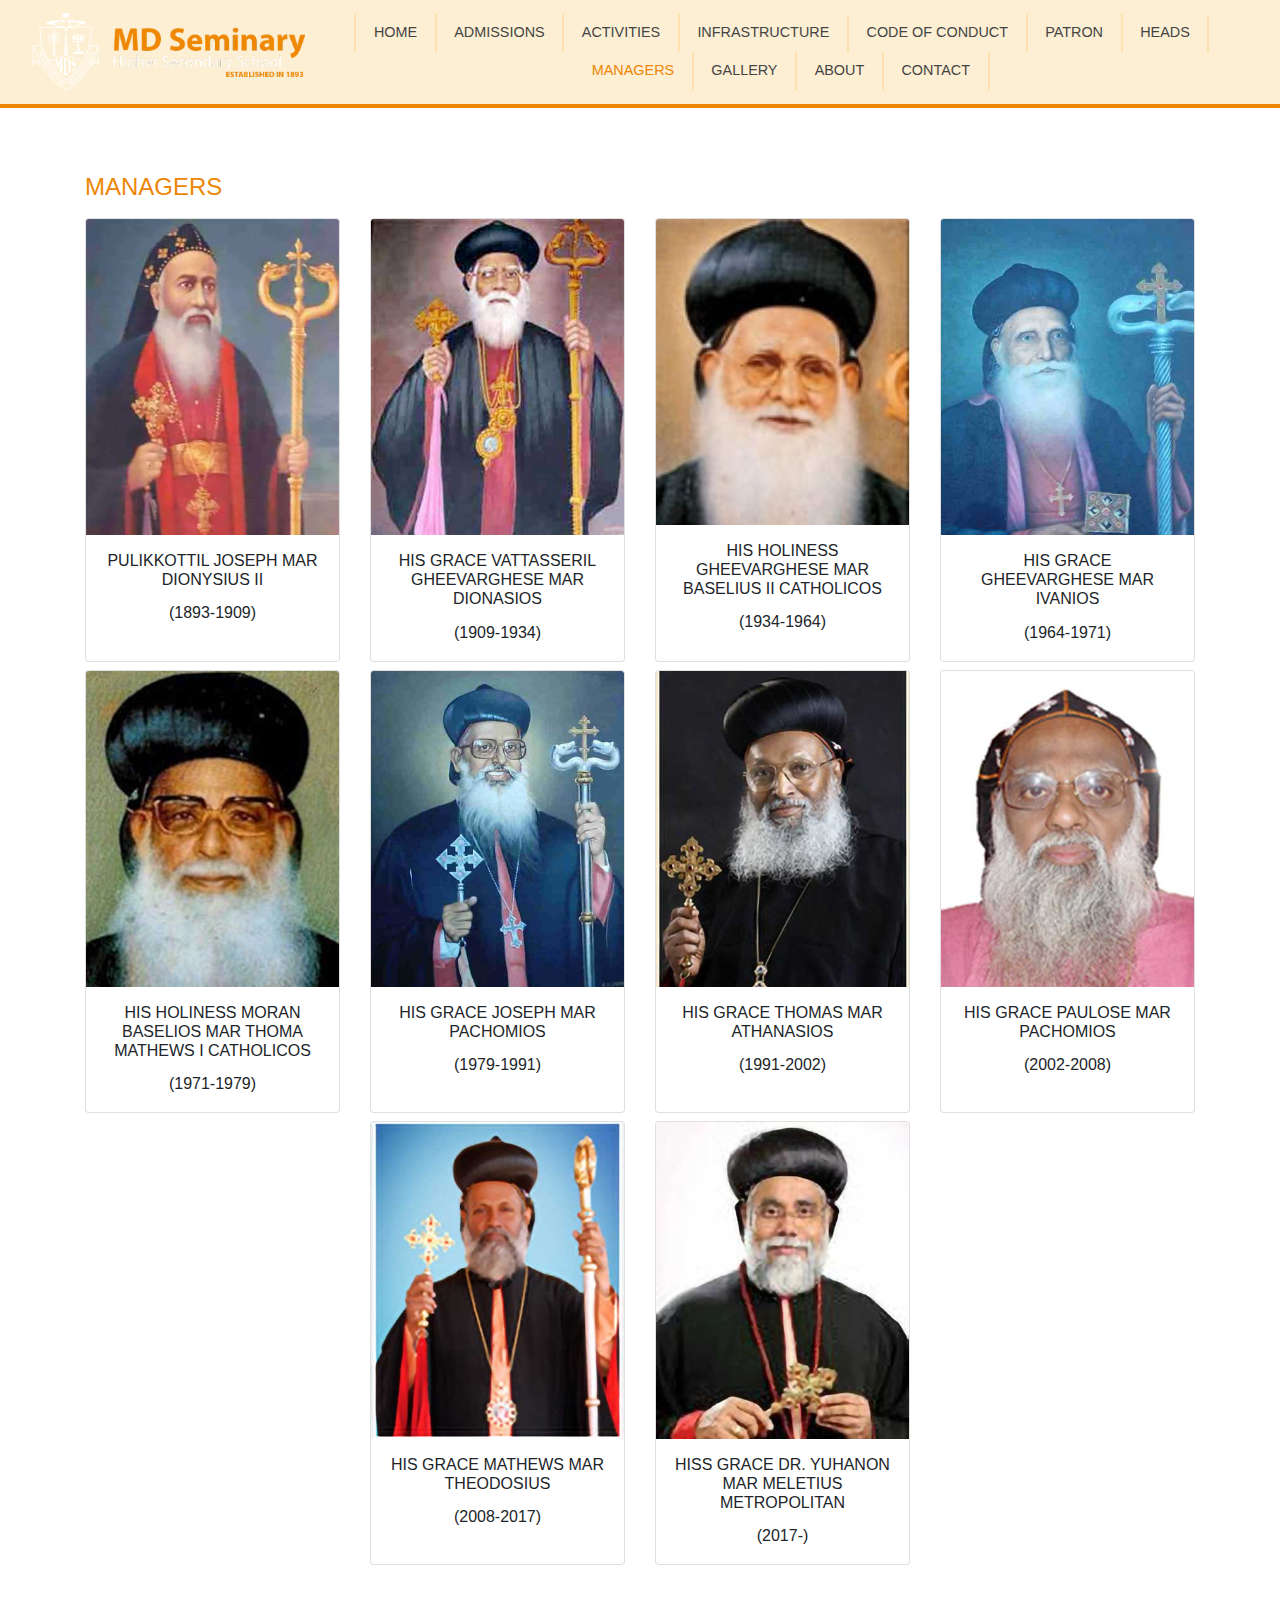
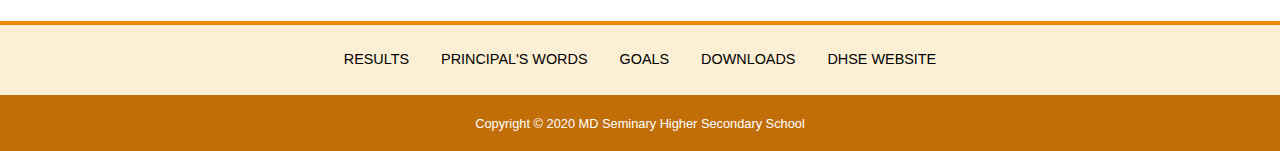
<file: managers.html>
<!doctype html>
<html lang="en" class="h-100">

<head>
    <meta charset="utf-8">
    <meta name="viewport" content="width=device-width, initial-scale=1, shrink-to-fit=no">

    <meta name="description" content="Mar Dionysius Seminary Higher Secondary School, Kottayam stands as a luminous figure amongst the educational institutions of Kerala.">
    <meta name="keywords" content="MDSHSS Kottayam, MD Seminary HSS Kottayam">
    <meta name="author" content="RA251995">
    <meta name="theme-color" content="#002b53">

    <!-- Favicon -->
    <link rel="icon" type="image/png" href="img/mds-logo-favicon.png">

    <title>Managers | MD Seminary Higher Secondary School Kottayam</title>

    <!-- Bootstrap, Custom CSS -->
    <link href="css/bootstrap.min.css" rel="stylesheet">
    <link href="css/style.css" rel="stylesheet">

    <!-- jQuery, Popper Bootstrap JS -->
    <script src="js/jquery-3.3.1.min.js"></script>
    <script src="js/popper.min.js"></script>
    <script src="js/bootstrap.min.js"></script>

    <!-- Custom JS -->
    <script>
        $(function () {
            //$("#content").hide();
            $("#head").load("header.html", function () {
                $("#menu-managers").addClass("active");
                //$("#content").show();
            });
            $("#foot").load("footer.html");
            $("#mod").load("modals.html");
        });
    </script>
</head>

<body class="d-flex flex-column h-100">

    <div id="mod"></div>

    <!-- Manager 1 Modal -->
    <div class="modal fade" id="manager1Modal" tabindex="-1" aria-labelledby="manager1ModalLabel" aria-hidden="true">
        <div class="modal-dialog modal-dialog-centered modal-dialog-scrollable modal-xl">
            <div class="modal-content">
                <div class="modal-header">
                    <h4 class="modal-title" id="manager1ModalLabel">PULIKKOTTIL JOSEPH MAR DIONYSIUS II</h4>
                    <button type="button" class="close" data-dismiss="modal" aria-label="Close">
                        <span aria-hidden="true">&times;</span>
                    </button>
                </div>
                <div class="modal-body text-justify mx-2">
                    <div class="manager clearfix">
                        <div class="float-left p-3">
                            <img src="img/founder.jpg" class="img-fluid rounded">
                        </div>
                        <div class="m-2">
                            <h2 class="h5 color-primary-dark"><span class="d-inline-block">His Grace Pulikottil Joseph Mar Dionasios II</span> (1893-1909)</h2>
                            <div class="text-justify">
                                <p>Mar Dionasios Joseph II was born on 12 November 1833, in Pulikotil family at Kunnamkulam. In AD 1863, the Church chose him as the Metropolitan of Malankara. In accordance with the decision, Patriarch of Anthioc, Mar Yakub II ordained him as Bishop in 1865.</p>
                                <p> Through out his life he fought against the anti-Orthodox actvities of foriegn missionaries in the name of reformation and in the end he emerged victorious. The present Orthodox church in India owes much to him for protecting the faith of our fathers.</p>
                                <p>With Mor Gregorius Geevarghese Chathuruthy of Parumala and Mor Athanasius Paulos Kadavil of Aluva, Mor Dionysius engaged himself in the task of rejuvenating the church. He brought about much-needed structure to the administration of the Church and started theological seminaries. In 1870, he started a Syriac printing press, Saint Thomas, at Cochin, for publishing Syriac prayer books. At around the same time, he started a Church magazine 'Kerala Pathaka' in Malayalam, which was later merged with another news magazine, 'Paschimathara'. Unfortunately, this Church magazine was discontinued due to financial problems. But again in January 1892, another monthly, 'Edavaka Patrika' started publication from Kottayam Marthoma Press. During his tenure as Malankara Metropolitan, a large gathering of Roman Catholics from Goa joined the Suryani Church. Fr. Alvarez, a member of this group, was later consecrated as Metropolitan Mor Yulios by Mor Dionysius in 1889. Due to the influence of Metropolitan Mor Yulius, another group of Roman Catholics from Ceylon and America too joined the Suryani Church. Their leader Fr. Rene Villate was ordained as Metropolitan Mor Timotheos in 1892.</p>
                                <p>He also started a new Seminary at Kottayam (M.D Seminary) along with an English medium school. He had great care for the coming generations and this made him start new schools throughout Kerala.</p>
                                <p>After serving the Church through turbulent days for more than half a century, Mor Dionysius died at the age of 76 on July 11, 1909, and was entombed at the Old Seminary Church, Kottayam.</p>
                            </div>
                        </div>
                    </div>
                </div>
                <div class="modal-footer">
                    <button type="button" class="btn btn-secondary" data-dismiss="modal">Close</button>
                </div>
            </div>
        </div>
    </div>

    <!-- Manager 2 Modal -->
    <div class="modal fade" id="manager2Modal" tabindex="-1" aria-labelledby="manager2ModalLabel" aria-hidden="true">
        <div class="modal-dialog modal-dialog-centered modal-dialog-scrollable modal-xl">
            <div class="modal-content">
                <div class="modal-header">
                    <h4 class="modal-title" id="manager2ModalLabel">HIS GRACE VATTASSERIL GHEEVARGHESE MAR DIONASIOS</h4>
                    <button type="button" class="close" data-dismiss="modal" aria-label="Close">
                        <span aria-hidden="true">&times;</span>
                    </button>
                </div>
                <div class="modal-body text-justify mx-2">
                    <div class="manager clearfix">
                        <div class="float-left p-3">
                            <img src="img/gheevarghese_mar_dionasios.jpg" class="img-fluid rounded">
                        </div>
                        <div class="m-2">
                            <h2 class="h5 color-primary-dark"><span class="d-inline-block">His Grace Vattasseril Gheevarghese Mar Dionasios</span> (1909-1934)</h2>
                            <div class="text-justify">
                                <p>MDSHSS is very fortunate to have his grace as its first principal. During his tenure,
                                    Sri. Subramanya Iyer (1893-1894),
                                    Sri. P V Philip Kochu Paret (1894-1895),
                                    Sri. Thomas Varughese Kozhi Mannil (1895-1900) and
                                    Sri. G Alexander Master (1900-1901)
                                    served as headmasters of this school. Mar Dionasios Geevarghese was born in Vattaserill family at Mallapally on October 31, 1858. He was ordained deacon by H.H Peter III, the Patriarch of Antioch, on October 12, 1876, and priest by Mar Gregorios Gheevarghese of Parumala on January 18, 1880. He served the church as a Malpan (teacher) at Parumala Seminary and later at Old seminary. In 1903 the church elected him as the successor to the then Metropolitan of Malankara, Mar Dionasios Joseph II. He was consecrated bishop by the Synod of Antioch presided by Patriarch H.H Abdullah at Jerusalem May 31, 1908. Following the death of Mar Dionasios Joseph II in 1908, he became the Metropolitan of Malankara.</p>
                                <p>He effected the Restoration of the office of Catholicos of East which existed in Persia. This was on September 15, 1912. Thus the Malankara Church became truly autocephalous and was able to regain the independence enjoyed by the church in the early centuries. He was the chief architect of the Constitution of Malankara.</p>
                                <p>After fulfilling his mission he returned to heavenly abode on February 23, 1934. He was officially declared a saint by H.H Moran Baselios Mar Thoma Mathews II on February 23, 2003.</p>
                                <p>May his prayers be with us.</p>
                            </div>
                        </div>
                    </div>
                </div>
                <div class="modal-footer">
                    <button type="button" class="btn btn-secondary" data-dismiss="modal">Close</button>
                </div>
            </div>
        </div>
    </div>

    <!-- Manager 3 Modal -->
    <div class="modal fade" id="manager3Modal" tabindex="-1" aria-labelledby="manager3ModalLabel" aria-hidden="true">
        <div class="modal-dialog modal-dialog-centered modal-dialog-scrollable modal-xl">
            <div class="modal-content">
                <div class="modal-header">
                    <h4 class="modal-title" id="manager3ModalLabel">HIS HOLINESS GHEEVARGHESE MAR BASELIUS II CATHOLICOS</h4>
                    <button type="button" class="close" data-dismiss="modal" aria-label="Close">
                        <span aria-hidden="true">&times;</span>
                    </button>
                </div>
                <div class="modal-body text-justify mx-2">
                    <div class="manager clearfix">
                        <div class="float-left p-3">
                            <img src="img/Baselious-Geevarghese-II.jpg" class="img-fluid rounded">
                        </div>
                        <div class="m-2">
                            <h2 class="h5 color-primary-dark"><span class="d-inline-block">His Holiness Gheevarghese Mar Baselius II Catholicos </span> (1934-1964)</h2>
                            <div class="text-justify">
                                <p>His Holiness Baselius Geevarghese II of the Indian Orthodox Church (1874–1964), the Third Catholicos of Malankara and Malankara Metropolitan, was born to Ulahanan and Naithi of the Kallaserri family in Kurichi, Kottayam India on 16 June 1874.</p>
                                <p>On 24 April 1892, Kadavil Paulose Mar Athanasios ordained him as a deacon, and on 24 November and 27 November 1898 he was ordained as priest and Ramban respectively by Parumala Mar Gregorios. He resided in the Kadambanad church and took charge of the southern dioceses of the Indian Orthodox Church. He also served as Manager and Malpan of the Old Seminary.</p>
                                <p>His Holiness Gheevarghese Mar Baselius II Catholicos was the first Catholicos who shifted residence to the Catholicate palace at Devalokam, Kottayam. He had faced many hardships to throughout his life he fought against the anti - Orthodox activities in the name of reformation and in the end he emerged victorious. The present Orthodox church in India owes much to him for protecting the faith of our fathers.</p>
                                <p>On 8 September 1912 His Holiness Patriarch Abdhedh Meshiah consecrated him as Metropolitan Geevarghese Mar Gregorios at Parumala Seminary. He was appointed as the Metropolitan of Thumpamon, Kollam, and Niranam dioceses. On 15 February 1929, with the Malankara Metropolitan Vattaserril Geevarghese Mar Dionysios as the chief priest, he was installed as the Catholicos of the East, succeeding Catholicos Baselius Geevarghese I, who had died in the previous year. Baselius Geevarghese II died on 3 January 1964 at Develokam Aramana and was laid to rest beside the Devalokam Aramana Chapel. His anniversary is on 3 January.</p>
                            </div>
                        </div>
                    </div>
                </div>
                <div class="modal-footer">
                    <button type="button" class="btn btn-secondary" data-dismiss="modal">Close</button>
                </div>
            </div>
        </div>
    </div>

    <!-- Manager 4 Modal -->
    <div class="modal fade" id="manager4Modal" tabindex="-1" aria-labelledby="manager4ModalLabel" aria-hidden="true">
        <div class="modal-dialog modal-dialog-centered modal-dialog-scrollable modal-xl">
            <div class="modal-content">
                <div class="modal-header">
                    <h4 class="modal-title" id="manager4ModalLabel">HIS GRACE GHEEVARGHESE MAR IVANIOS</h4>
                    <button type="button" class="close" data-dismiss="modal" aria-label="Close">
                        <span aria-hidden="true">&times;</span>
                    </button>
                </div>
                <div class="modal-body text-justify mx-2">
                    <div class="manager clearfix">
                        <div class="float-left p-3">
                            <img src="img/His-Grace-Paret-Mathews-Mar-Ivanios.jpg" class="img-fluid rounded">
                        </div>
                        <div class="m-2">
                            <h2 class="h5 color-primary-dark"><span class="d-inline-block">His Grace Gheevarghese Mar Ivanios</span> (1964-1971)</h2>
                            <div class="text-justify">
                                <p>His Grace during the tenure of His Holiness Gheevarghese Mar Baselius II Catholicos worked as the correspondent to his holiness. In 1964 he took charge as manager and remained the same till 1971.</p>
                            </div>
                        </div>
                    </div>
                </div>
                <div class="modal-footer">
                    <button type="button" class="btn btn-secondary" data-dismiss="modal">Close</button>
                </div>
            </div>
        </div>
    </div>

    <!-- Manager 5 Modal -->
    <div class="modal fade" id="manager5Modal" tabindex="-1" aria-labelledby="manager5ModalLabel" aria-hidden="true">
        <div class="modal-dialog modal-dialog-centered modal-dialog-scrollable modal-xl">
            <div class="modal-content">
                <div class="modal-header">
                    <h4 class="modal-title" id="manager5ModalLabel">HIS HOLINESS MORAN BASELIOS MAR THOMA MATHEWS I CATHOLICOS</h4>
                    <button type="button" class="close" data-dismiss="modal" aria-label="Close">
                        <span aria-hidden="true">&times;</span>
                    </button>
                </div>
                <div class="modal-body text-justify mx-2">
                    <div class="manager clearfix">
                        <div class="float-left p-3">
                            <img src="img/His-Holiness-Moran-Baselios-Mar-Thoma-Mathews-I.jpg" class="img-fluid rounded">
                        </div>
                        <div class="m-2">
                            <h2 class="h5 color-primary-dark"><span class="d-inline-block">His Holiness Moran Baselios Mar Thoma Mathews I Catholicos</span> (1971-1979)</h2>
                            <div class="text-justify">
                                <p>The school has conceptualized the expectations of its founder, His Grace Pulikkottil Joseph Mar Dionasios II, a visionary whose mission was the upliftment of the poor and downtrodden through the medium of education.</p>
                            </div>
                        </div>
                    </div>
                </div>
                <div class="modal-footer">
                    <button type="button" class="btn btn-secondary" data-dismiss="modal">Close</button>
                </div>
            </div>
        </div>
    </div>

    <!-- Manager 6 Modal -->
    <div class="modal fade" id="manager6Modal" tabindex="-1" aria-labelledby="manager6ModalLabel" aria-hidden="true">
        <div class="modal-dialog modal-dialog-centered modal-dialog-scrollable modal-xl">
            <div class="modal-content">
                <div class="modal-header">
                    <h4 class="modal-title" id="manager6ModalLabel">HIS GRACE JOSEPH MAR PACHOMIOS</h4>
                    <button type="button" class="close" data-dismiss="modal" aria-label="Close">
                        <span aria-hidden="true">&times;</span>
                    </button>
                </div>
                <div class="modal-body text-justify mx-2">
                    <div class="manager clearfix">
                        <div class="float-left p-3">
                            <img src="img/His-Grace-Joseph-Mar-Pakkomios.jpg" class="img-fluid rounded">
                        </div>
                        <div class="m-2">
                            <h2 class="h5 color-primary-dark"><span class="d-inline-block">His Grace Joseph Mar Pachomios</span> (1979-1991)</h2>
                            <div class="text-justify">
                                <p>His Grace took charge as manager of Catholicate & MD Schools in 1979. After fulfilling his mission he returned to heavenly abode on August 19th, 1991.</p>
                                <p>May his prayers be with us.</p>
                            </div>
                        </div>
                    </div>
                </div>
                <div class="modal-footer">
                    <button type="button" class="btn btn-secondary" data-dismiss="modal">Close</button>
                </div>
            </div>
        </div>
    </div>

    <!-- Manager 7 Modal -->
    <div class="modal fade" id="manager7Modal" tabindex="-1" aria-labelledby="manager7ModalLabel" aria-hidden="true">
        <div class="modal-dialog modal-dialog-centered modal-dialog-scrollable modal-xl">
            <div class="modal-content">
                <div class="modal-header">
                    <h4 class="modal-title" id="manager7ModalLabel">HIS GRACE THOMAS MAR ATHANASIOS</h4>
                    <button type="button" class="close" data-dismiss="modal" aria-label="Close">
                        <span aria-hidden="true">&times;</span>
                    </button>
                </div>
                <div class="modal-body text-justify mx-2">
                    <div class="manager clearfix">
                        <div class="float-left p-3">
                            <img src="img/H-G-Thomas-Mar-Athanasios.jpg" class="img-fluid rounded">
                        </div>
                        <div class="m-2">
                            <h2 class="h5 color-primary-dark"><span class="d-inline-block">His Grace Thomas Mar Athanasios</span> (1991-2002)</h2>
                            <div class="text-justify">
                                <p>His Grace Thomas Mar Athanasios took charge as manager in 1991 and continued till 2002. His Grace is the Archbishop of Chengannur Diocese and is secretary to the Holy Synod.</p>
                            </div>
                        </div>
                    </div>
                </div>
                <div class="modal-footer">
                    <button type="button" class="btn btn-secondary" data-dismiss="modal">Close</button>
                </div>
            </div>
        </div>
    </div>

    <!-- Manager 8 Modal -->
    <div class="modal fade" id="manager8Modal" tabindex="-1" aria-labelledby="manager8ModalLabel" aria-hidden="true">
        <div class="modal-dialog modal-dialog-centered modal-dialog-scrollable modal-xl">
            <div class="modal-content">
                <div class="modal-header">
                    <h4 class="modal-title" id="manager8ModalLabel">HIS GRACE PAULOSE MAR PACHOMIOS</h4>
                    <button type="button" class="close" data-dismiss="modal" aria-label="Close">
                        <span aria-hidden="true">&times;</span>
                    </button>
                </div>
                <div class="modal-body text-justify mx-2">
                    <div class="manager clearfix">
                        <div class="float-left p-3">
                            <img src="img/His-Grace-Paulose-Mar-Pachomios.jpg" class="img-fluid rounded">
                        </div>
                        <div class="m-2">
                            <h2 class="h5 color-primary-dark"><span class="d-inline-block">His Grace Paulose Mar Pachomios</span> (2002-2008)</h2>
                            <div class="text-justify">
                                <p>His Grace Paulose Mar Pachomios, a native of Kerala, India, was born on May 26, 1926, the son of Mr. K.K John Kolathukalathil, Kurichy, Kottayam. After attending schools and colleges, he completed theological studies at the Orthodox Theological Seminary at Kottayam. He was ordained as a priest on Jan 8, 1974. his grace is Archbishop of Diocese of Mavelikkara. In 2002 Mavelikkara Diocese was formed by grouping 50 Churches out of Thumpamon, Niranam, and Kollam Diocese.</p>
                            </div>
                        </div>
                    </div>
                </div>
                <div class="modal-footer">
                    <button type="button" class="btn btn-secondary" data-dismiss="modal">Close</button>
                </div>
            </div>
        </div>
    </div>

    <!-- Manager 9 Modal -->
    <div class="modal fade" id="manager9Modal" tabindex="-1" aria-labelledby="manager9ModalLabel" aria-hidden="true">
        <div class="modal-dialog modal-dialog-centered modal-dialog-scrollable modal-xl">
            <div class="modal-content">
                <div class="modal-header">
                    <h4 class="modal-title" id="manager9ModalLabel">HIS GRACE MATHEWS MAR THEODOSIUS</h4>
                    <button type="button" class="close" data-dismiss="modal" aria-label="Close">
                        <span aria-hidden="true">&times;</span>
                    </button>
                </div>
                <div class="modal-body text-justify mx-2">
                    <div class="manager clearfix">
                        <div class="float-left p-3">
                            <img src="img/His-Grace-Mathews-Mar-Theodosius.jpg" class="img-fluid rounded">
                        </div>
                        <div class="m-2">
                            <h2 class="h5 color-primary-dark"><span class="d-inline-block">His Grace Mathews Mar Theodosius</span> (2008-2017)</h2>
                            <div class="text-justify">
                                <p>H. G. Mathews Mar Theodosius Metropolitan was born on September 15, 1955, as the eldest son of Mr. P. M. George and Mrs. Aleyamma George, Punchayil Veedu at Pandankary, Edathua, Alleppey (Niranam Diocese). After his primary education at Thalavady and secondary education at St. Thomas, Kadapra he had his college education at Baselios College, Kottayam from where he passed the Pre-degree examination in 1974 and received B.A. (English) in 1977. During 1977-1981 he studied at the Orthodox Theological Seminary, Kottayam taking his GST and B.D. degrees. He was ordained priest on 27 April 1982 by the late H.G. Joseph Mar Pachomios Metropolitan, the then Visitor Bishop of Bethany Ashram.</p>
                                <p>After receiving Holy Orders, he continued his higher studies, with an M.A (History) in 1986 from the Kerala University and B. Ed in 1987 from Sardar Patel University. Afterward, he served as Principal of Bethany St. Johns Higher Secondary School, Kunnamkulam from 1987-1996.</p>
                                <p> Having joined the Bethany Ashram at the young age of sixteen, he was professed to the life of monasticism on August 7, 1985. In September 2008 His Grace was elected as Bishop Designate. On December 4, 2008, His Grace was professed Ramban of the Malankara Orthodox Church at Parumala Seminary Church. On February 19, 2009, His Grace was consecrated Bishop at Puthupally Saint George Orthodox Church. On May 1, 2009, His Grace was elevated Metropolitan of the Idukki Diocese. He is also the Manager of Catholicate and MD Corporate Schools of Malankara Orthodox Church.</p>
                            </div>
                        </div>
                    </div>
                </div>
                <div class="modal-footer">
                    <button type="button" class="btn btn-secondary" data-dismiss="modal">Close</button>
                </div>
            </div>
        </div>
    </div>

    <!-- Manager 10 Modal -->
    <div class="modal fade" id="manager10Modal" tabindex="-1" aria-labelledby="manager10ModalLabel" aria-hidden="true">
        <div class="modal-dialog modal-dialog-centered modal-dialog-scrollable modal-xl">
            <div class="modal-content">
                <div class="modal-header">
                    <h4 class="modal-title" id="10">HISS GRACE DR. YUHANON MAR MELETIUS METROPOLITAN</h4>
                    <button type="button" class="close" data-dismiss="modal" aria-label="Close">
                        <span aria-hidden="true">&times;</span>
                    </button>
                </div>
                <div class="modal-body text-justify mx-2">
                    <div class="manager clearfix">
                        <div class="float-left p-3">
                            <img src="img/H-G-Dr-Yuhanon-Mar-Meletius.jpg" class="img-fluid rounded">
                        </div>
                        <div class="m-2">
                            <h2 class="h5 color-primary-dark"><span class="d-inline-block">H. G. Dr. Yuhanon Mar Meletius Metropolitan</span> (2017-)</h2>
                            <div class="text-justify">
                                <p>His Grace was born at Elakkaranadu, a typical village in the Ernakulam District of Kerala, to a social worker Mr. Markose and Mrs. Saramma, Murimakkil. He had his primary education from the Government School at Maneed. After his schooling, His Grace studied at St Peter’s College, Kolencherry, and passed out with his bachelor's in Malayalam.</p>
                                <p>Coming to the theological studies, he did his BD and M.Th. degrees from the United Theological College, Bangalore. Thereupon, he took ThM and Ph.D. qualify (old testament theology) from the Lutheran School of Theology, Chicago. His Grace has submitted his Ph.D. paper to Dharmaram Vidyashektram, Bangalore. Meanwhile, he studied Syriac at St Aphrem’s Seminary, Damascus.</p>
                                <p>Mar Meletius got into the services of Our Lord being ordained a deacon in 1973 by His Grace Paulose Mar Phelexinos, the then metropolitan of Kandanad Diocese. He was ordained a priest in 1986 by His Beatitude Catholicos Baselios Paulose II. H H Patriarch Ignatius Zakka I, ordained him as Ramban on 22 December 1990 and as Bishop on 23 December 1990 in Damascus. Since then, he is serving the Trissur Diocese as its Metropolitan. As a priest, he was teaching at MSOT Seminary, Udaigiri. He was also serving as the vicar of St Mary’s Church, Valampur, for about four years. His Grace is also served as the president of the Orthodox Christian Youth Movement.</p>
                                <p>A scholar, His Grace is a visiting professor to the Orthodox seminaries at Nagpur and Kottayam. An accomplished writer, Mar Meletius has few books—Verukal Thedi, Manavikathayude Kazhchapadukal, Swatantravum Swayam Paryapthathayum—to his credit. This widely traveled Bishop has also published numerous articles in different publications. Visit the new website of H.G.Mar Meletius Metropolitan: <a href="https://yuhanonmeletius.org/" target="_blank">yuhanonmeletius.org</a></p>
                            </div>
                        </div>
                    </div>
                </div>
                <div class="modal-footer">
                    <button type="button" class="btn btn-secondary" data-dismiss="modal">Close</button>
                </div>
            </div>
        </div>
    </div>

    <header id="head"></header>
    <!-- Content -->
    <main role="main">
        <div class="container content-top py-5">

            <h2 class="h4 color-primary-dark mb-3">MANAGERS</h2>
            <div class="row row-managers justify-content-center">
                <div data-toggle="modal" data-target="#manager1Modal" class="col-md-3 col-6 mb-2">
                    <div class="card manager-card">
                        <img class="card-img-top img-fluid" src="img/founder.jpg" alt="PULIKKOTTIL JOSEPH MAR DIONYSIUS II">
                        <div class="card-block p-3 text-center">
                            <h6 class="card-title">PULIKKOTTIL JOSEPH MAR DIONYSIUS II</h6>
                            <p class="card-text">(1893-1909)</p>
                        </div>
                    </div>
                </div>

                <div data-toggle="modal" data-target="#manager2Modal" class="col-md-3 col-6 mb-2">
                    <div class="card manager-card">
                        <img class="card-img-top img-fluid" src="img/gheevarghese_mar_dionasios.jpg" alt="HIS GRACE VATTASSERIL GHEEVARGHESE MAR DIONASIOS">
                        <div class="card-block p-3 text-center">
                            <h6 class="card-title">HIS GRACE VATTASSERIL GHEEVARGHESE MAR DIONASIOS</h6>
                            <p class="card-text">(1909-1934)</p>
                        </div>
                    </div>
                </div>

                <div data-toggle="modal" data-target="#manager3Modal" class="col-md-3 col-6 mb-2">
                    <div class="card manager-card">
                        <img class="card-img-top img-fluid" src="img/Baselious-Geevarghese-II.jpg" alt="HIS HOLINESS GHEEVARGHESE MAR BASELIUS II CATHOLICOS">
                        <div class="card-block p-3 text-center">
                            <h6 class="card-title">HIS HOLINESS GHEEVARGHESE MAR BASELIUS II CATHOLICOS</h6>
                            <p class="card-text">(1934-1964)</p>
                        </div>
                    </div>
                </div>

                <div data-toggle="modal" data-target="#manager4Modal" class="col-md-3 col-6 mb-2">
                    <div class="card manager-card">
                        <img class="card-img-top img-fluid" src="img/His-Grace-Paret-Mathews-Mar-Ivanios.jpg" alt="HIS GRACE GHEEVARGHESE MAR IVANIOS">
                        <div class="card-block p-3 text-center">
                            <h6 class="card-title">HIS GRACE GHEEVARGHESE MAR IVANIOS</h6>
                            <p class="card-text">(1964-1971)</p>
                        </div>
                    </div>
                </div>

                <div data-toggle="modal" data-target="#manager5Modal" class="col-md-3 col-6 mb-2">
                    <div class="card manager-card">
                        <img class="card-img-top img-fluid" src="img/His-Holiness-Moran-Baselios-Mar-Thoma-Mathews-I.jpg" alt="HIS HOLINESS MORAN BASELIOS MAR THOMA MATHEWS I CATHOLICOS">
                        <div class="card-block p-3 text-center">
                            <h6 class="card-title">HIS HOLINESS MORAN BASELIOS MAR THOMA MATHEWS I CATHOLICOS</h6>
                            <p class="card-text">(1971-1979)</p>
                        </div>
                    </div>
                </div>

                <div data-toggle="modal" data-target="#manager6Modal" class="col-md-3 col-6 mb-2">
                    <div class="card manager-card">
                        <img class="card-img-top img-fluid" src="img/His-Grace-Joseph-Mar-Pakkomios.jpg" alt="HIS GRACE JOSEPH MAR PACHOMIOS">
                        <div class="card-block p-3 text-center">
                            <h6 class="card-title">HIS GRACE JOSEPH MAR PACHOMIOS</h6>
                            <p class="card-text">(1979-1991)</p>
                        </div>
                    </div>
                </div>

                <div data-toggle="modal" data-target="#manager7Modal" class="col-md-3 col-6 mb-2">
                    <div class="card manager-card">
                        <img class="card-img-top img-fluid" src="img/H-G-Thomas-Mar-Athanasios.jpg" alt="HIS GRACE THOMAS MAR ATHANASIOS">
                        <div class="card-block p-3 text-center">
                            <h6 class="card-title">HIS GRACE THOMAS MAR ATHANASIOS</h6>
                            <p class="card-text">(1991-2002)</p>
                        </div>
                    </div>
                </div>

                <div data-toggle="modal" data-target="#manager8Modal" class="col-md-3 col-6 mb-2">
                    <div class="card manager-card">
                        <img class="card-img-top img-fluid" src="img/His-Grace-Paulose-Mar-Pachomios.jpg" alt="HIS GRACE PAULOSE MAR PACHOMIOS">
                        <div class="card-block p-3 text-center">
                            <h6 class="card-title">HIS GRACE PAULOSE MAR PACHOMIOS</h6>
                            <p class="card-text">(2002-2008)</p>
                        </div>
                    </div>
                </div>

                <div data-toggle="modal" data-target="#manager9Modal" class="col-md-3 col-6 mb-2">
                    <div class="card manager-card">
                        <img class="card-img-top img-fluid" src="img/His-Grace-Mathews-Mar-Theodosius.jpg" alt="HIS GRACE MATHEWS MAR THEODOSIUS">
                        <div class="card-block p-3 text-center">
                            <h6 class="card-title">HIS GRACE MATHEWS MAR THEODOSIUS</h6>
                            <p class="card-text">(2008-2017)</p>
                        </div>
                    </div>
                </div>

                <div data-toggle="modal" data-target="#manager10Modal" class="col-md-3 col-6 mb-2">
                    <div class="card manager-card">
                        <img class="card-img-top img-fluid" src="img/H-G-Dr-Yuhanon-Mar-Meletius.jpg" alt="H.G. DR. YUHANON MAR MELETIUS METROPOLITAN">
                        <div class="card-block p-3 text-center">
                            <h6 class="card-title">HISS GRACE DR. YUHANON MAR MELETIUS METROPOLITAN</h6>
                            <p class="card-text">(2017-)</p>
                        </div>
                    </div>
                </div>
            </div>

        </div>
    </main>

    <footer id="foot" class="footer mt-auto"></footer>

</body>
</html>
</file>
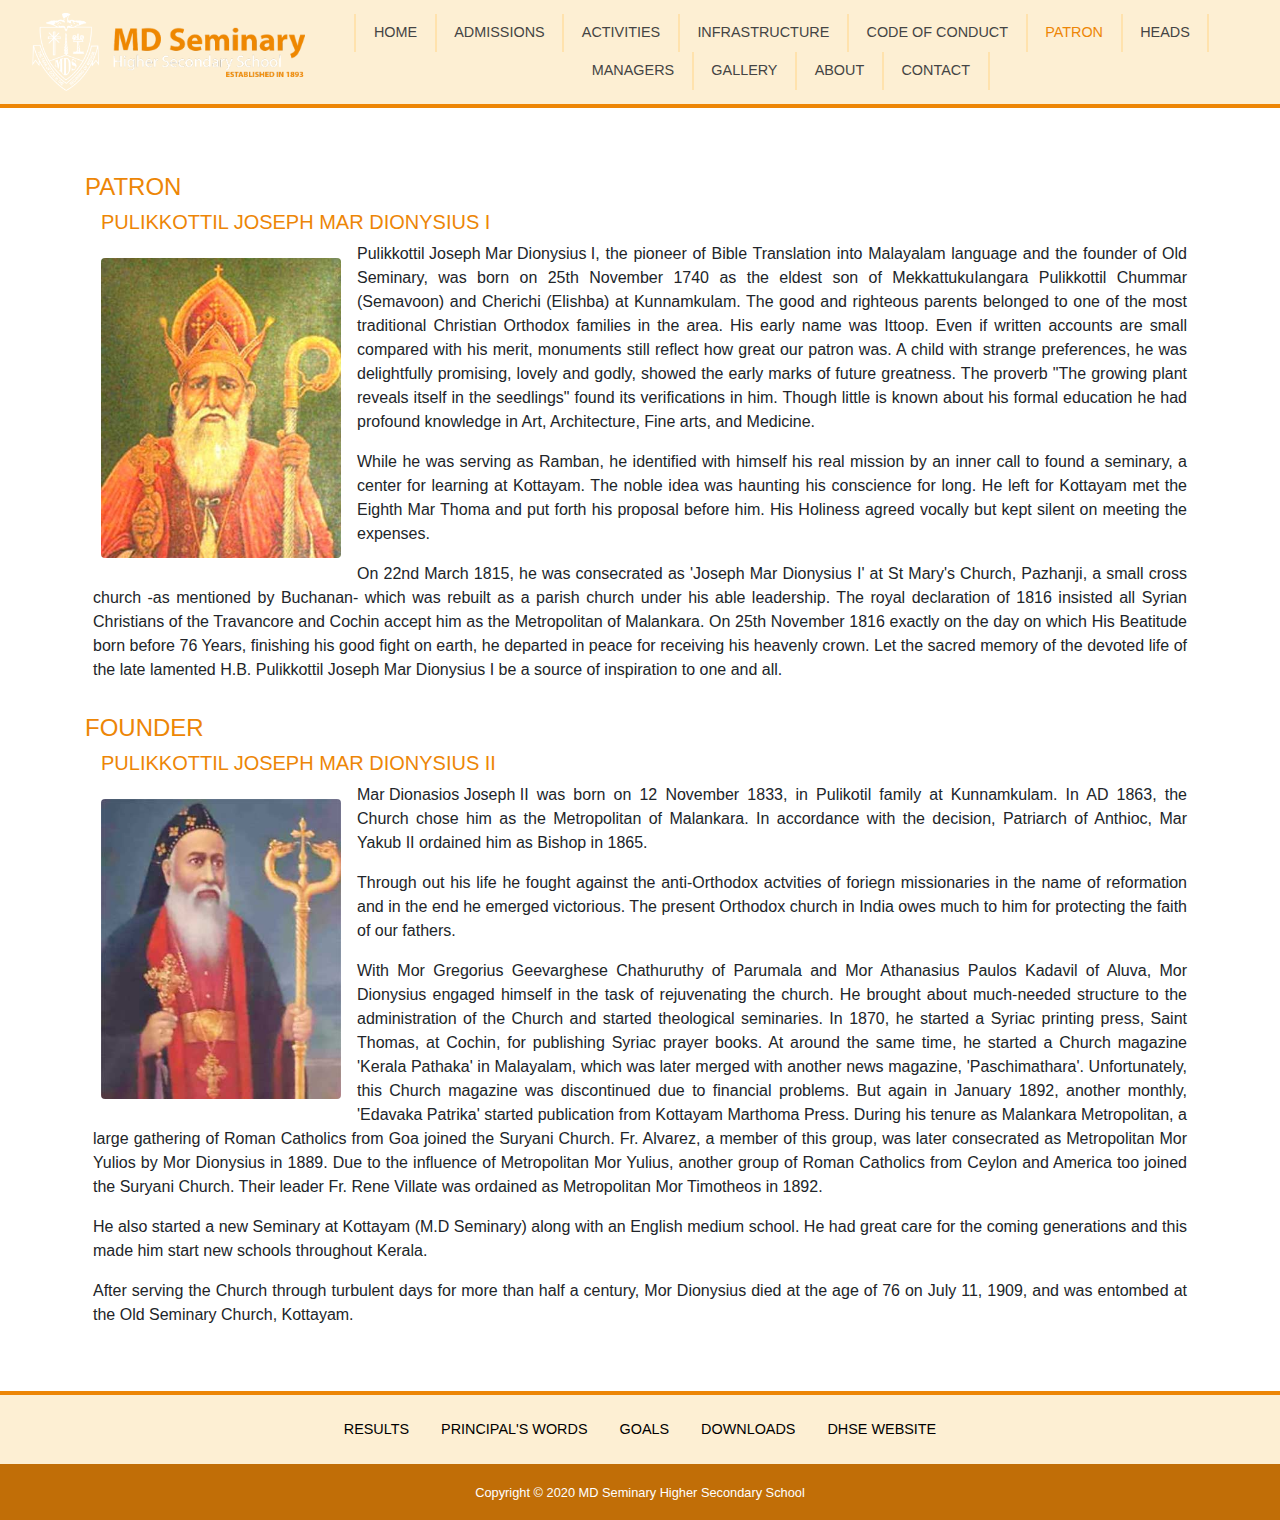
<file: patron.html>
<!doctype html>
<html lang="en" class="h-100">

<head>
    <meta charset="utf-8">
    <meta name="viewport" content="width=device-width, initial-scale=1, shrink-to-fit=no">

    <meta name="description" content="Mar Dionysius Seminary Higher Secondary School, Kottayam stands as a luminous figure amongst the educational institutions of Kerala.">
    <meta name="keywords" content="MDSHSS Kottayam, MD Seminary HSS Kottayam">
    <meta name="author" content="RA251995">
    <meta name="theme-color" content="#002b53">

    <!-- Favicon -->
    <link rel="icon" type="image/png" href="img/mds-logo-favicon.png">

    <title>Patron & Founder | MD Seminary Higher Secondary School Kottayam</title>

    <!-- Bootstrap, Custom CSS -->
    <link href="css/bootstrap.min.css" rel="stylesheet">
    <link href="css/style.css" rel="stylesheet">

    <!-- jQuery, Popper Bootstrap JS -->
    <script src="js/jquery-3.3.1.min.js"></script>
    <script src="js/popper.min.js"></script>
    <script src="js/bootstrap.min.js"></script>

    <!-- Custom JS -->
    <script>
        $(function () {
            //$("#content").hide();
            $("#head").load("header.html", function () {
                $("#menu-patron").addClass("active");
                //$("#content").show();
            });
            $("#foot").load("footer.html");
            $("#mod").load("modals.html");
        });
    </script>
</head>

<body class="d-flex flex-column h-100">

    <div id="mod"></div>

    <header id="head"></header>
    <!-- Content -->
    <main role="main">
        <div class="container content-top py-5">
            <h2 class="h4 color-primary-dark">PATRON</h2>
            <h3 class="h5 color-primary-dark pl-3"><span class="d-inline-block">PULIKKOTTIL JOSEPH MAR DIONYSIUS I</span></h3>

            <div class="patron clearfix">
                <div class="float-left p-3">
                    <img src="img/patron.jpg" class="img-fluid rounded">
                </div>
                <div class="m-2">              
                    <div class="text-justify">
                        <p><span class="d-inline-block">Pulikkottil Joseph Mar Dionysius I</span>, the pioneer of Bible Translation into Malayalam language and the founder of Old Seminary, was born on 25th November 1740 as the eldest son of MekkattukuIangara Pulikkottil Chummar (Semavoon) and Cherichi (Elishba) at Kunnamkulam. The good and righteous parents belonged to one of the most traditional Christian Orthodox families in the area. His early name was Ittoop. Even if written accounts are small compared with his merit, monuments still reflect how great our patron was. A child with strange preferences, he was delightfully promising, lovely and godly, showed the early marks of future greatness. The proverb "The growing plant reveals itself in the seedlings" found its verifications in him. Though little is known about his formal education he had profound knowledge in Art, Architecture, Fine arts, and Medicine.</p>
                        <p>While he was serving as Ramban, he identified with himself his real mission by an inner call to found a seminary, a center for learning at Kottayam. The noble idea was haunting his conscience for long. He left for Kottayam met the Eighth Mar Thoma and put forth his proposal before him. His Holiness agreed vocally but kept silent on meeting the expenses.</p>
                        <p>On 22nd March 1815, he was consecrated as 'Joseph Mar Dionysius I' at St Mary's Church, Pazhanji, a small cross church -as mentioned by Buchanan- which was rebuilt as a parish church under his able leadership. The royal declaration of 1816 insisted all Syrian Christians of the Travancore and Cochin accept him as the Metropolitan of Malankara. On 25th November 1816 exactly on the day on which His Beatitude born before 76 Years, finishing his good fight on earth, he departed in peace for receiving his heavenly crown. Let the sacred memory of the devoted life of the late lamented H.B. Pulikkottil Joseph Mar Dionysius I be a source of inspiration to one and all.</p>
                    </div>
                </div>
            </div>

            <h2 class="h4 color-primary-dark mt-3">FOUNDER</h2>
            <h3 class="h5 color-primary-dark pl-3"><span class="d-inline-block">PULIKKOTTIL JOSEPH MAR DIONYSIUS II</span></h3>
            <div class="patron clearfix">
                <div class="float-left p-3">
                    <img src="img/founder.jpg" class="img-fluid rounded">
                </div>
                <div class="m-2">
                    <div class="text-justify">
                        <p><span class="d-inline-block">Mar Dionasios Joseph II</span> was born on 12 November 1833, in Pulikotil family at Kunnamkulam. In AD 1863, the Church chose him as the Metropolitan of Malankara. In accordance with the decision, Patriarch of Anthioc, Mar Yakub II ordained him as Bishop in 1865.</p>
                        <p> Through out his life he fought against the anti-Orthodox actvities of foriegn missionaries in the name of reformation and in the end he emerged victorious. The present Orthodox church in India owes much to him for protecting the faith of our fathers.</p>
                        <p>With Mor Gregorius Geevarghese Chathuruthy of Parumala and Mor Athanasius Paulos Kadavil of Aluva, Mor Dionysius engaged himself in the task of rejuvenating the church. He brought about much-needed structure to the administration of the Church and started theological seminaries. In 1870, he started a Syriac printing press, Saint Thomas, at Cochin, for publishing Syriac prayer books. At around the same time, he started a Church magazine 'Kerala Pathaka' in Malayalam, which was later merged with another news magazine, 'Paschimathara'. Unfortunately, this Church magazine was discontinued due to financial problems. But again in January 1892, another monthly, 'Edavaka Patrika' started publication from Kottayam Marthoma Press. During his tenure as Malankara Metropolitan, a large gathering of Roman Catholics from Goa joined the Suryani Church. Fr. Alvarez, a member of this group, was later consecrated as Metropolitan Mor Yulios by Mor Dionysius in 1889. Due to the influence of Metropolitan Mor Yulius, another group of Roman Catholics from Ceylon and America too joined the Suryani Church. Their leader Fr. Rene Villate was ordained as Metropolitan Mor Timotheos in 1892.</p>
                        <p>He also started a new Seminary at Kottayam (M.D Seminary) along with an English medium school. He had great care for the coming generations and this made him start new schools throughout Kerala.</p>
                        <p>After serving the Church through turbulent days for more than half a century, Mor Dionysius died at the age of 76 on July 11, 1909, and was entombed at the Old Seminary Church, Kottayam.</p>
                    </div>
                </div>
            </div>
        </div>
    </main>

    <footer id="foot" class="footer mt-auto"></footer>

</body>

</html>
</file>
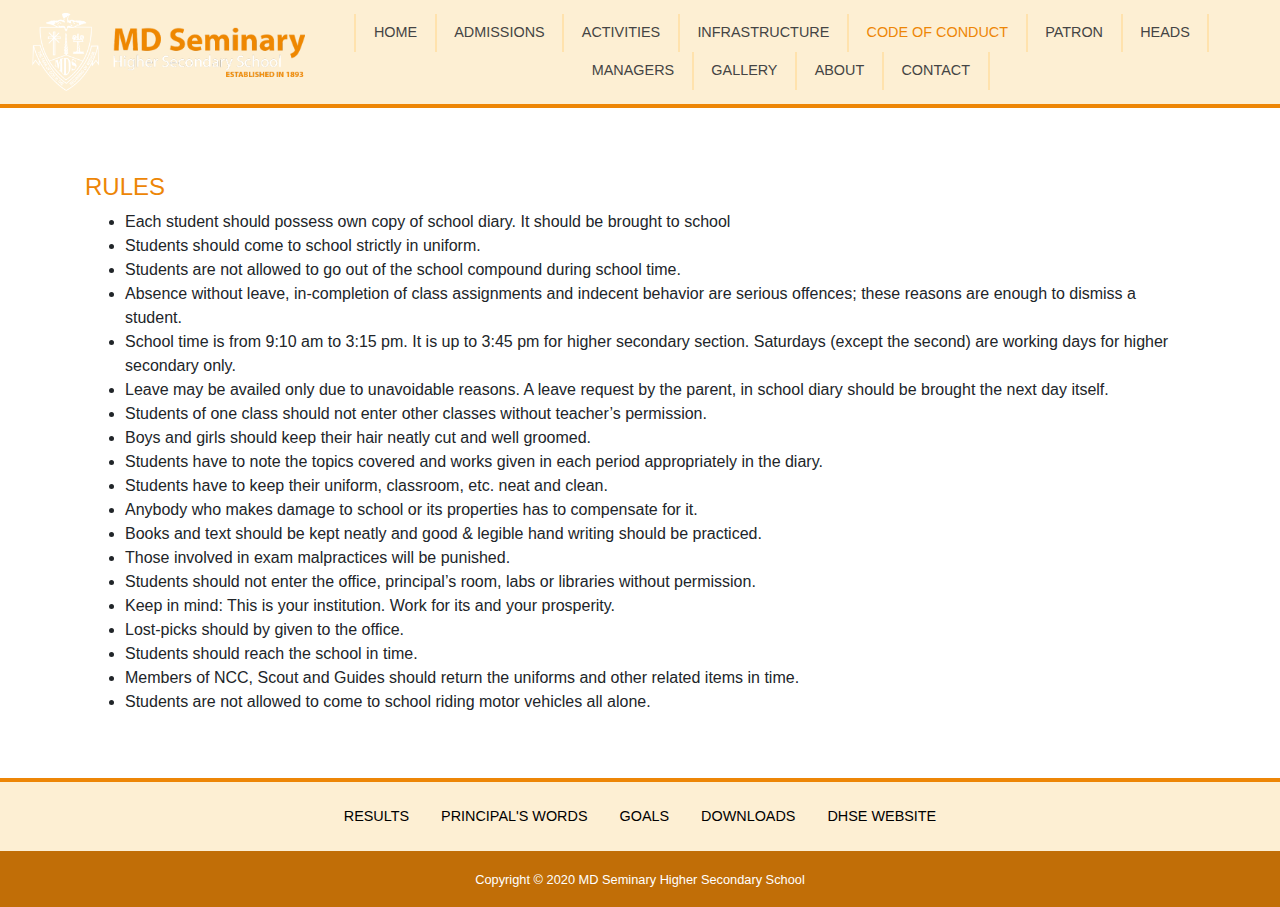
<file: rules.html>
<!doctype html>
<html lang="en" class="h-100">

<head>
    <meta charset="utf-8">
    <meta name="viewport" content="width=device-width, initial-scale=1, shrink-to-fit=no">

    <meta name="description" content="Mar Dionysius Seminary Higher Secondary School, Kottayam stands as a luminous figure amongst the educational institutions of Kerala.">
    <meta name="keywords" content="MDSHSS Kottayam, MD Seminary HSS Kottayam">
    <meta name="author" content="RA251995">
    <meta name="theme-color" content="#002b53">

    <!-- Favicon -->
    <link rel="icon" type="image/png" href="img/mds-logo-favicon.png">

    <title>Code of Conduct | MD Seminary Higher Secondary School Kottayam</title>

    <!-- Bootstrap, Custom CSS -->
    <link href="css/bootstrap.min.css" rel="stylesheet">
    <link href="css/style.css" rel="stylesheet">

    <!-- jQuery, Popper Bootstrap JS -->
    <script src="js/jquery-3.3.1.min.js"></script>
    <script src="js/popper.min.js"></script>
    <script src="js/bootstrap.min.js"></script>

    <!-- Custom JS -->
    <script>
        $(function () {
            //$("#content").hide();
            $("#head").load("header.html", function () {
                $("#menu-rules").addClass("active");
                //$("#content").show();
            });
            $("#foot").load("footer.html");
            $("#mod").load("modals.html");
        });
    </script>
</head>

<body class="d-flex flex-column h-100">

    <div id="mod"></div>

    <header id="head"></header>
    <!-- Content -->
    <main role="main">
        <div class="container content-top py-5">
            <h2 class="h4 color-primary-dark">RULES</h2>
            <ul>
                <li> Each student should possess own copy of school diary. It should be brought to school</li>
                <li> Students should come to school strictly in uniform.</li> 
                <li> Students are not allowed to go out of the school compound during school time.</li>
                <li> Absence without leave, in-completion of class assignments and indecent behavior are serious offences; these reasons are enough to dismiss a student.</li>
                <li> School time is from 9:10 am to 3:15 pm. It is up to 3:45 pm for higher secondary section. Saturdays (except the second) are working days for higher secondary only.</li>
                <li> Leave may be availed only due to unavoidable reasons. A leave request by the parent, in school diary should be brought the next day itself.</li>
                <li> Students of one class should not enter other classes without teacher’s permission.</li>
                <li> Boys and girls should keep their hair neatly cut and well groomed.</li>
                <li> Students have to note the topics covered and works given in each period appropriately in the diary.</li>
                <li> Students have to keep their uniform, classroom, etc. neat and clean.</li>
                <li> Anybody who makes damage to school or its properties has to compensate for it.</li>
                <li> Books and text should be kept neatly and good &amp; legible hand writing should be practiced.</li>
                <li> Those involved in exam malpractices will be punished. </li>
                <li> Students should not enter the office, principal’s room, labs or libraries without permission. </li>
                <li> Keep in mind: This is your institution. Work for its and your prosperity. </li>
                <li> Lost-picks should by given to the office. </li>
                <li> Students should reach the school in time. </li>
                <li> Members of NCC, Scout and Guides should return the uniforms and other related items in time. </li>
                <li> Students are not allowed to come to school riding motor vehicles all alone. </li>
            </ul>
        </div>
    </main>

    <footer id="foot" class="footer mt-auto"></footer>

</body>

</html>
</file>
<file: css/style.css>
html {
  scroll-behavior: smooth;
}

header>nav {
  background-color: #fdefd3;
  border-bottom: 0.25rem solid #ed8606;
}

header>nav>.navbar-brand {
  width: 30%;
  max-width: 350px;
  min-width: 190px;
}

#logo-header {
  width: 25%;
}

#logo-title-header {
  width: 75%;
}

.navbar-nav>li {
  padding: 0 0.6rem;
  font-weight: 500;
  font-size: 0.9rem;
  color: #feb229;
}

.navbar-light .navbar-nav .nav-link {
  color: #444444;
}

.navbar-light .nav-item.active .nav-link, .navbar-light .nav-item:hover .nav-link {
  color: #ed8606;
}

.content-top, #carouselSlides {
  margin-top: 80px;
}

#news .list-group-item {
  background-color: transparent;
  font-weight: 500;
  font-size: 0.9rem;
}

#news {
  background-color: #fdefd3;
}

#news h2 {
  color: #ed8606;
}

#news .list-group {
  max-height: 60vh;
}

#map-frame {
  min-height: 350px;
}

#principalsWordsModal p {
  font-style: oblique;
}

.modal-title {
  color: #ed8606;
}

#goalsModal li {
  padding: 0.25rem;
}

.row-managers > div[class*='col-'] {
  display: flex;
  flex: 1 0 auto;
}

.row-results, .row-results h6{
  font-size: 0.75rem;
}

.table-striped>tbody>tr:nth-child(2n+1)>td, .table-striped>tbody>tr:nth-child(2n+1)>th {
  background-color: #fbf3e4
}

#accordionActivity .btn-link {
  color: #000000;
  font-weight: 500;
}

#nav-infrastructure .nav-link {
  color: #000000;
  font-weight: 500;
}

#nav-infrastructure .nav-link:hover {
  color: #ffffff;
  background-color: #c16e07;
  border-radius: 0.25rem;
}

.gallery img {
  max-height: 150px;
}

.color-primary-dark {
  color: #ed8606;
}

.patron img {
  max-height: 300px;
}

.heads img {
  max-height: 175px;
}

.manager img {
  max-height: 200px;
}

.manager-card:hover {
  background-color: #fdefd3;
  cursor: pointer;
}

#scroll-top-btn {
  border: 0px;
  position: fixed;
  bottom: 5vh;
  right: 5vh;
  z-index: 99;
  background-color: #fdefd355;
  border-radius: 0.5rem;
  display: none;
}

#footer-top {
  border-top: 0.25rem solid #ed8606;
  background-color: #fdefd3;
}

footer .nav-link {
  color: #000;
  font-weight: 500;
  font-size: 0.9rem;
}

footer .nav-link:hover {
  background-color: #ffe2ad;
  border-radius: 0.5rem;
}

#footer-bottom {
  background-color: #c16e07;
  color: #ffffff;
}

/*************************************************************/

@media (min-width: 576px) {
  header>.navbar {
    padding-left: 1.5rem;
    padding-right: 1.5rem;
  }
}

@media (min-width: 768px) {
  header>.navbar {
    padding-left: 2rem;
    padding-right: 2rem;
  }
  .navbar-nav>li:first-of-type {
    border-left: 2px solid #ffe2ad;
  }
  .navbar-nav>li {
    border-right: 2px solid #ffe2ad;
  }
  #news .list-group {
    max-height: 100vh;
  }
  .content-top {
    margin-top: 125px;
  }
}

@media (min-width: 992px) {
  #news .list-group {
    max-height: 75vh;
  }
}

@media (min-width: 1200px) {
  #news .list-group {
    max-height: 60vh;
  }
}

/**************************************/
</file>
<file: css/baguetteBox.css>
/*!
 * baguetteBox.js
 * @author  feimosi
 * @version 1.11.1
 * @url https://github.com/feimosi/baguetteBox.js
 */
#baguetteBox-overlay {
  display: none;
  opacity: 0;
  position: fixed;
  overflow: hidden;
  top: 0;
  left: 0;
  width: 100%;
  height: 100%;
  z-index: 1000000;
  background-color: #222;
  background-color: rgba(0, 0, 0, 0.8);
  -webkit-transition: opacity .5s ease;
  transition: opacity .5s ease; }
  #baguetteBox-overlay.visible {
    opacity: 1; }
  #baguetteBox-overlay .full-image {
    display: inline-block;
    position: relative;
    width: 100%;
    height: 100%;
    text-align: center; }
    #baguetteBox-overlay .full-image figure {
      display: inline;
      margin: 0;
      height: 100%; }
    #baguetteBox-overlay .full-image img {
      display: inline-block;
      width: auto;
      height: auto;
      max-height: 100%;
      max-width: 100%;
      vertical-align: middle;
      -webkit-box-shadow: 0 0 8px rgba(0, 0, 0, 0.6);
         -moz-box-shadow: 0 0 8px rgba(0, 0, 0, 0.6);
              box-shadow: 0 0 8px rgba(0, 0, 0, 0.6); }
    #baguetteBox-overlay .full-image figcaption {
      display: block;
      position: absolute;
      bottom: 0;
      width: 100%;
      text-align: center;
      line-height: 1.8;
      white-space: normal;
      color: #ccc;
      background-color: #000;
      background-color: rgba(0, 0, 0, 0.6);
      font-family: sans-serif; }
    #baguetteBox-overlay .full-image:before {
      content: "";
      display: inline-block;
      height: 50%;
      width: 1px;
      margin-right: -1px; }

#baguetteBox-slider {
  position: absolute;
  left: 0;
  top: 0;
  height: 100%;
  width: 100%;
  white-space: nowrap;
  -webkit-transition: left .4s ease, -webkit-transform .4s ease;
  transition: left .4s ease, -webkit-transform .4s ease;
  transition: left .4s ease, transform .4s ease;
  transition: left .4s ease, transform .4s ease, -webkit-transform .4s ease, -moz-transform .4s ease; }
  #baguetteBox-slider.bounce-from-right {
    -webkit-animation: bounceFromRight .4s ease-out;
            animation: bounceFromRight .4s ease-out; }
  #baguetteBox-slider.bounce-from-left {
    -webkit-animation: bounceFromLeft .4s ease-out;
            animation: bounceFromLeft .4s ease-out; }

@-webkit-keyframes bounceFromRight {
  0% {
    margin-left: 0; }
  50% {
    margin-left: -30px; }
  100% {
    margin-left: 0; } }

@keyframes bounceFromRight {
  0% {
    margin-left: 0; }
  50% {
    margin-left: -30px; }
  100% {
    margin-left: 0; } }

@-webkit-keyframes bounceFromLeft {
  0% {
    margin-left: 0; }
  50% {
    margin-left: 30px; }
  100% {
    margin-left: 0; } }

@keyframes bounceFromLeft {
  0% {
    margin-left: 0; }
  50% {
    margin-left: 30px; }
  100% {
    margin-left: 0; } }

.baguetteBox-button#next-button, .baguetteBox-button#previous-button {
  top: 50%;
  top: calc(50% - 30px);
  width: 44px;
  height: 60px; }

.baguetteBox-button {
  position: absolute;
  cursor: pointer;
  outline: none;
  padding: 0;
  margin: 0;
  border: 0;
  -moz-border-radius: 15%;
       border-radius: 15%;
  background-color: #323232;
  background-color: rgba(50, 50, 50, 0.5);
  color: #ddd;
  font: 1.6em sans-serif;
  -webkit-transition: background-color .4s ease;
  transition: background-color .4s ease; }
  .baguetteBox-button:focus, .baguetteBox-button:hover {
    background-color: rgba(50, 50, 50, 0.9); }
  .baguetteBox-button#next-button {
    right: 2%; }
  .baguetteBox-button#previous-button {
    left: 2%; }
  .baguetteBox-button#close-button {
    top: 20px;
    right: 2%;
    right: calc(2% + 6px);
    width: 30px;
    height: 30px; }
  .baguetteBox-button svg {
    position: absolute;
    left: 0;
    top: 0; }

/*
    Preloader
    Borrowed from http://tobiasahlin.com/spinkit/
*/
.baguetteBox-spinner {
  width: 40px;
  height: 40px;
  display: inline-block;
  position: absolute;
  top: 50%;
  left: 50%;
  margin-top: -20px;
  margin-left: -20px; }

.baguetteBox-double-bounce1,
.baguetteBox-double-bounce2 {
  width: 100%;
  height: 100%;
  -moz-border-radius: 50%;
       border-radius: 50%;
  background-color: #fff;
  opacity: .6;
  position: absolute;
  top: 0;
  left: 0;
  -webkit-animation: bounce 2s infinite ease-in-out;
          animation: bounce 2s infinite ease-in-out; }

.baguetteBox-double-bounce2 {
  -webkit-animation-delay: -1s;
          animation-delay: -1s; }

@-webkit-keyframes bounce {
  0%, 100% {
    -webkit-transform: scale(0);
            transform: scale(0); }
  50% {
    -webkit-transform: scale(1);
            transform: scale(1); } }

@keyframes bounce {
  0%, 100% {
    -webkit-transform: scale(0);
       -moz-transform: scale(0);
            transform: scale(0); }
  50% {
    -webkit-transform: scale(1);
       -moz-transform: scale(1);
            transform: scale(1); } }
</file>
